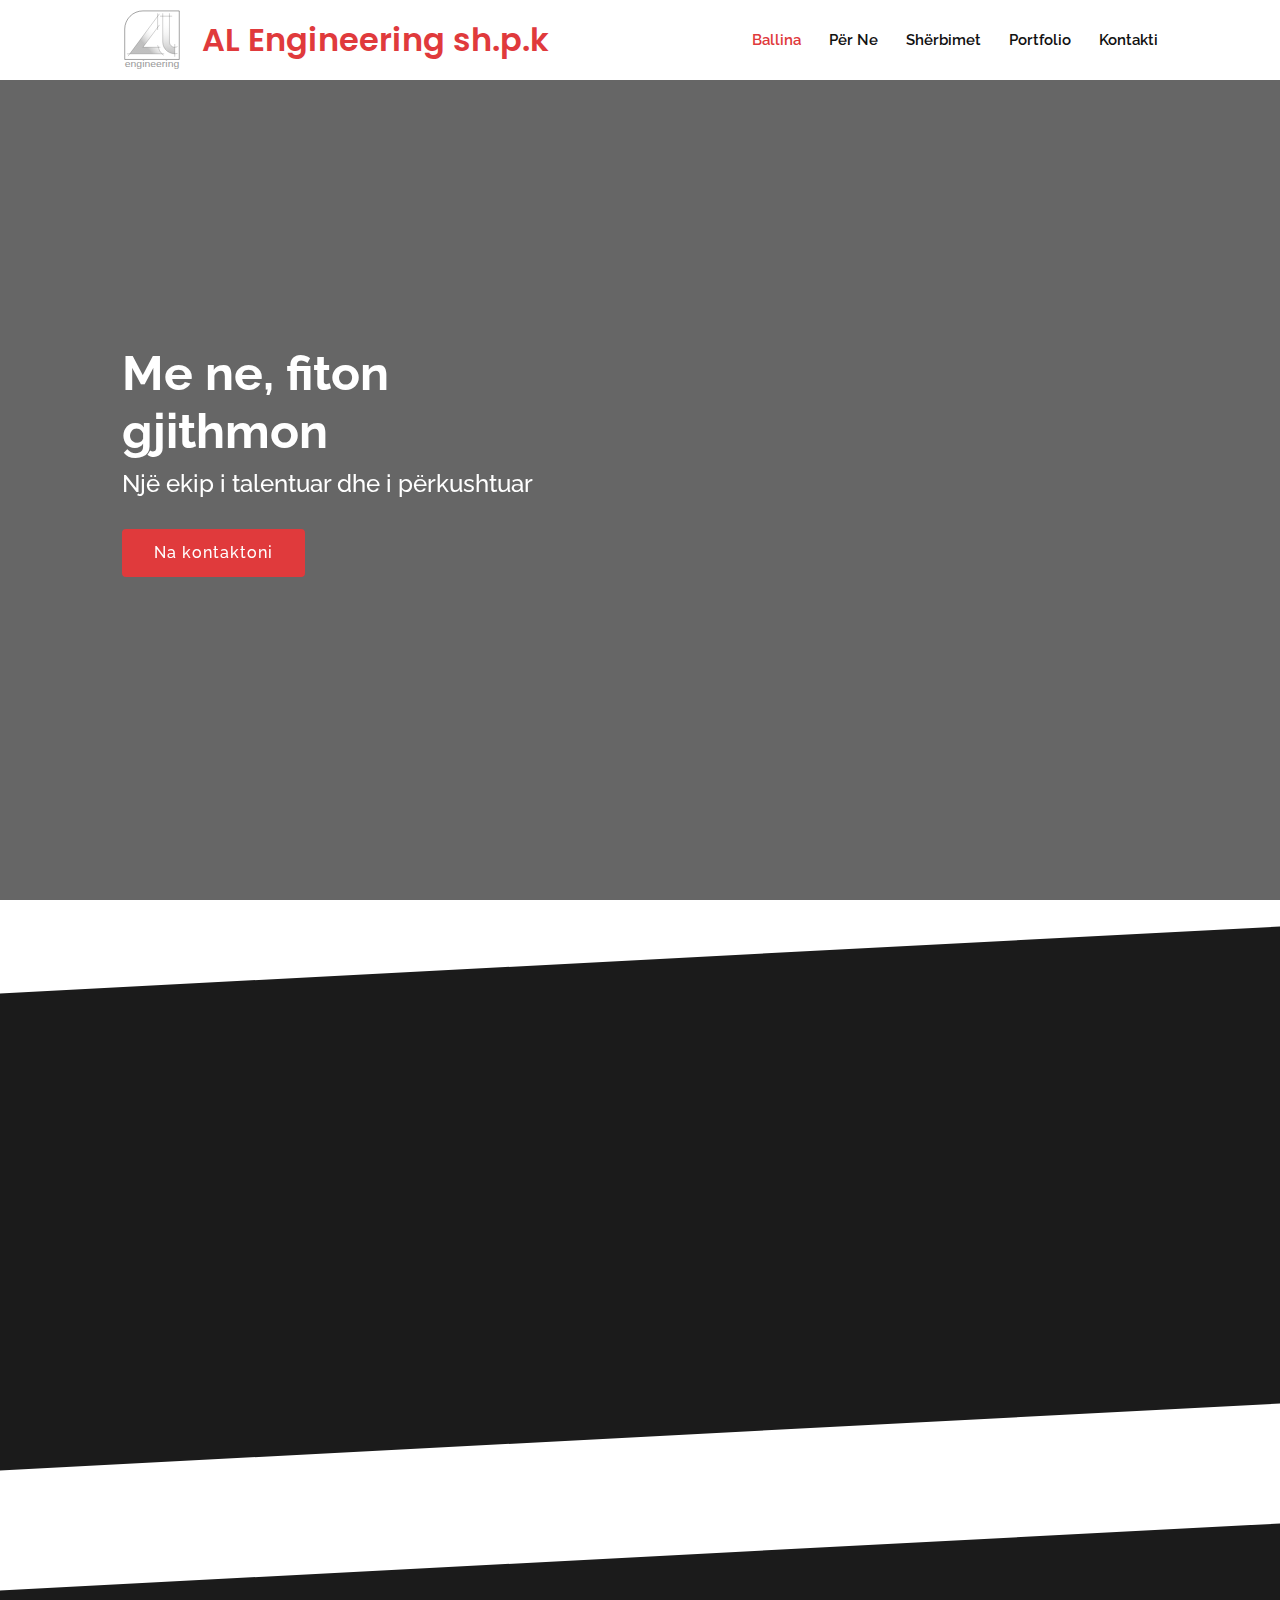
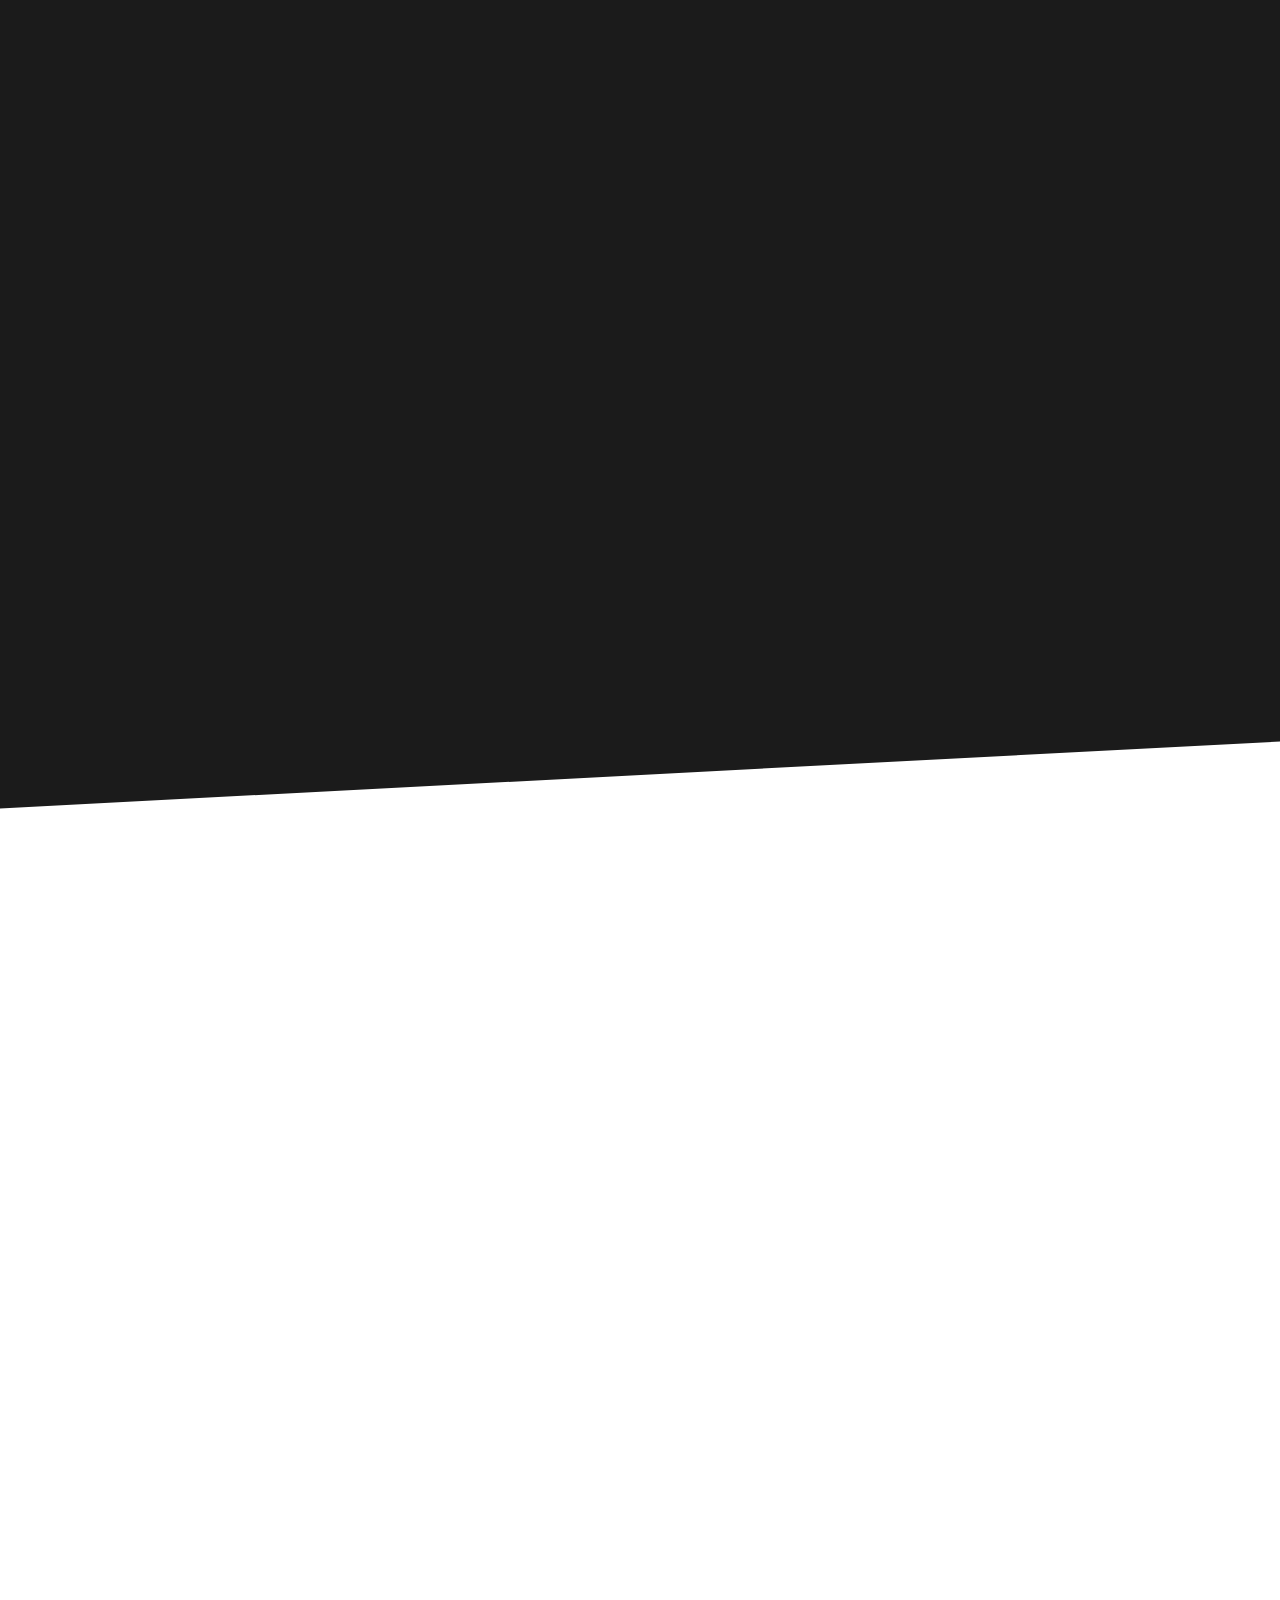
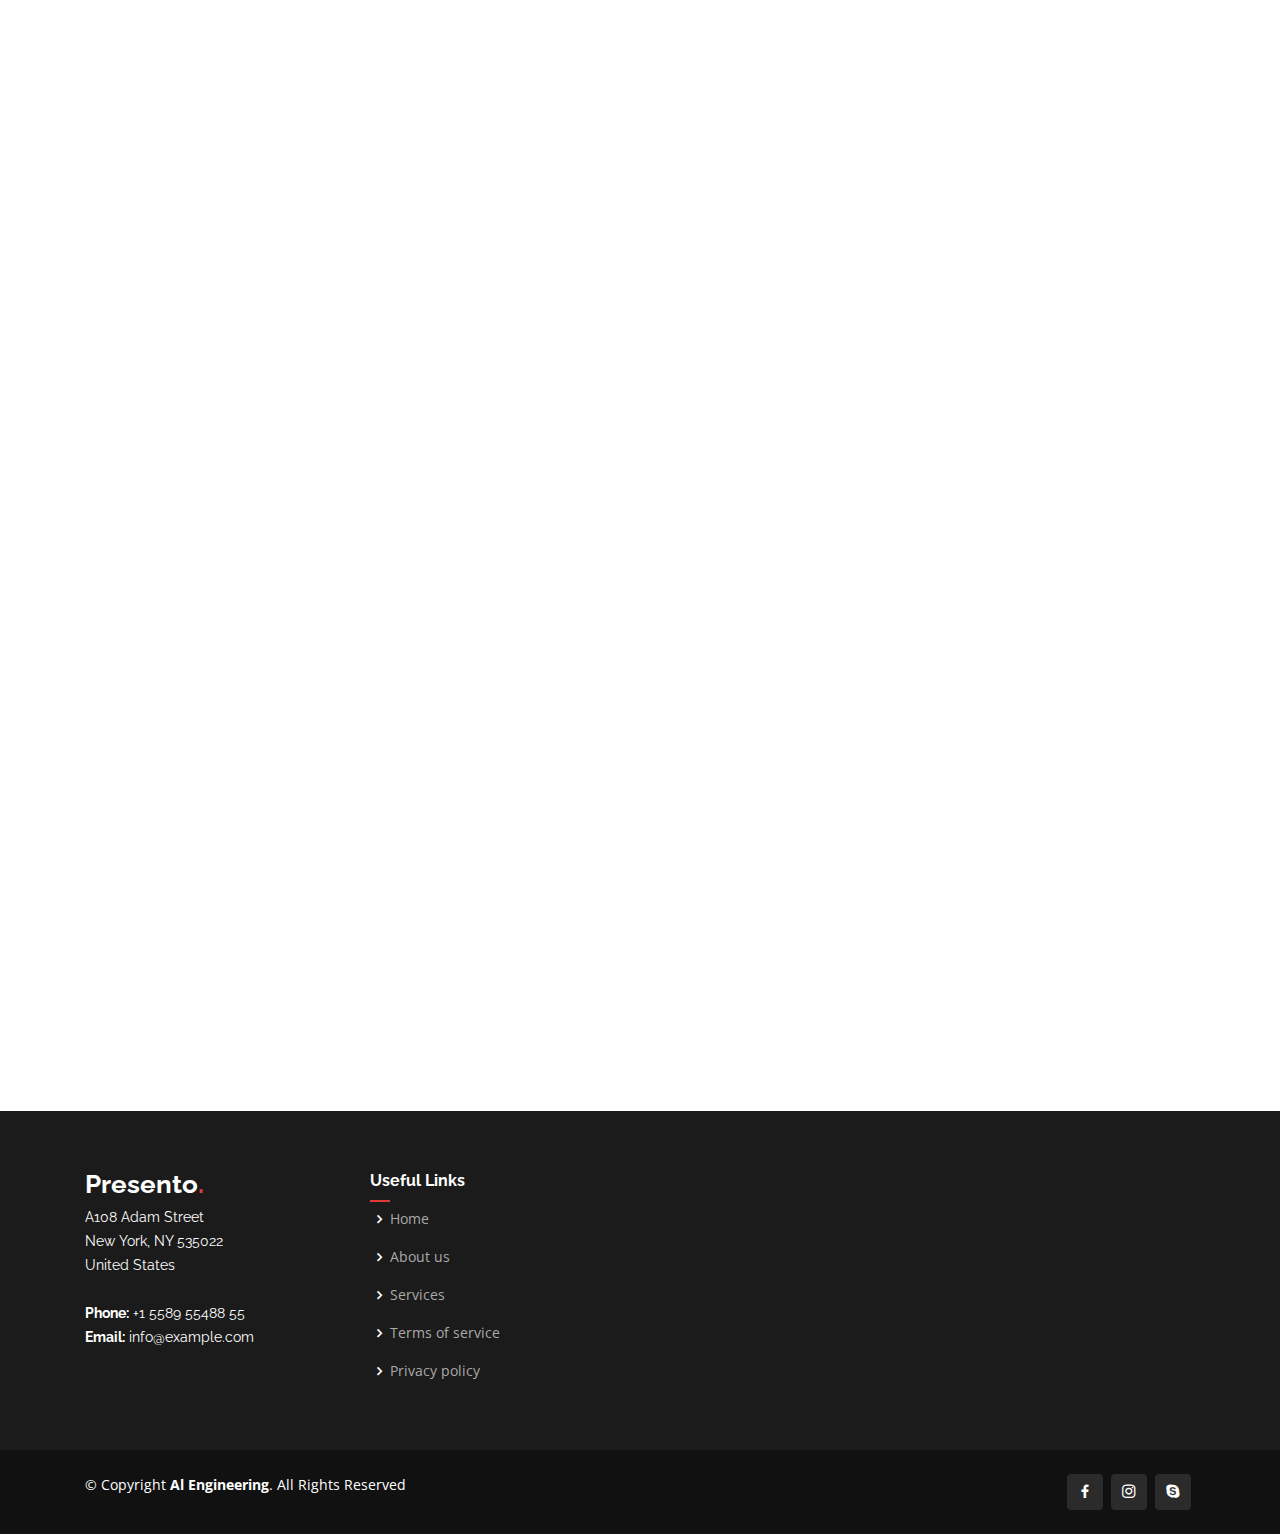
<file: index.html>
<!DOCTYPE html>
<html lang="en">

<head>
  <meta charset="utf-8">
  <meta content="width=device-width, initial-scale=1.0" name="viewport">

  <title>AL Engineering sh.p.k</title>
  <meta content="" name="description">
  <meta content="" name="keywords">

  <!-- Favicons -->
  <link href="assets/img/favicon.png" rel="icon">
  <link href="assets/img/apple-touch-icon.png" rel="apple-touch-icon">

  <!-- Google Fonts -->
  <link href="https://fonts.googleapis.com/css?family=Open+Sans:300,300i,400,400i,600,600i,700,700i|Raleway:300,300i,400,400i,500,500i,600,600i,700,700i|Poppins:300,300i,400,400i,500,500i,600,600i,700,700i" rel="stylesheet">

  <!-- Vendor CSS Files -->
  <link href="assets/vendor/bootstrap/css/bootstrap.min.css" rel="stylesheet">
  <link href="assets/vendor/icofont/icofont.min.css" rel="stylesheet">
  <link href="assets/vendor/boxicons/css/boxicons.min.css" rel="stylesheet">
  <link href="assets/vendor/owl.carousel/assets/owl.carousel.min.css" rel="stylesheet">
  <link href="assets/vendor/remixicon/remixicon.css" rel="stylesheet">
  <link href="assets/vendor/venobox/venobox.css" rel="stylesheet">
  <link href="assets/vendor/aos/aos.css" rel="stylesheet">

  <!-- Template Main CSS File -->
  <link href="assets/css/style.css" rel="stylesheet">

  <!-- =======================================================
  * Template Name: Presento - v1.1.0
  * Template URL: https://bootstrapmade.com/presento-bootstrap-corporate-template/
  * Author: BootstrapMade.com
  * License: https://bootstrapmade.com/license/
  ======================================================== -->
</head>

<body>

  <!-- ======= Header ======= -->
  <header id="header" class="fixed-top">
    <div class="container-fluid">
      <div class="row justify-content-center">
        <div class="col-xl-10 d-flex align-items-center">
          <!-- <h1 class="logo mr-auto"><a href="index.html">Presento<span>.</span></a></h1> -->
          <!-- Uncomment below if you prefer to use an image logo -->
          <a href="index.html" class="logo mr-auto logo-name"><img src="./assets/img/logo.svg" alt=""><div>AL Engineering sh.p.k</div></a>

          <nav class="nav-menu d-none d-lg-block">
            <ul>
              <li class="active"><a href="#header">Ballina</a></li>
              <li><a href="#about">Për Ne</a></li>
              <li><a href="#services">Shërbimet</a></li>
              <li><a href="#portfolio">Portfolio</a></li>
              <!-- <li><a href="#team">Team</a></li> -->
              <!-- <li><a href="blog.html">Blog</a></li> -->
              <li><a href="#contact">Kontakti</a></li>
            </ul>
          </nav><!-- .nav-menu -->

          <!-- <a href="#about" class="get-started-btn scrollto">Get Started</a> -->
        </div>
      </div>

    </div>
  </header><!-- End Header -->

  <!-- ======= Hero Section ======= -->
  <section id="hero" class="d-flex align-items-center">

    <div class="container-fluid" data-aos="zoom-out" data-aos-delay="100">
      <div class="row justify-content-center">
        <div class="col-xl-10">
          <div class="row">
            <div class="col-xl-5">
              <h1>Me ne, fiton gjithmon</h1>
              <h2>Një ekip i talentuar dhe i përkushtuar</h2>
              <a href="#contact" class="btn-get-started scrollto">Na kontaktoni</a>
            </div>
          </div>
        </div>
      </div>
    </div>

  </section><!-- End Hero -->

  <main id="main">

    <!-- ======= Clients Section ======= -->
    <!-- <section id="clients" class="clients">
      <div class="container-fluid" data-aos="zoom-in">
        <div class="row justify-content-center">
          <div class="col-xl-10">
            <div class="owl-carousel clients-carousel">
              <img src="assets/img/clients/client-1.png" alt="">
              <img src="assets/img/clients/client-2.png" alt="">
              <img src="assets/img/clients/client-3.png" alt="">
              <img src="assets/img/clients/client-4.png" alt="">
              <img src="assets/img/clients/client-5.png" alt="">
              <img src="assets/img/clients/client-6.png" alt="">
              <img src="assets/img/clients/client-7.png" alt="">
              <img src="assets/img/clients/client-8.png" alt="">
            </div>
          </div>
        </div>
      </div>
    </section> -->
    <!-- End Clients Section -->

    <!-- ======= About Section ======= -->
    <section id="about" class="about section-bg">
      <div class="container" data-aos="fade-up">

        <div class="row no-gutters">
          <div class="content col-xl-5 d-flex align-items-stretch">
            <div class="content">
              <h3>Për Ne</h3>
              <p>
                AL Engineering sh.p.k është kompani që ofron shërbime në fushën e inxhinierisë: projektim te infrastrukturës, projektim te lartë, ndërtim, mbikëqyrje, këshillime inxhinierike, etj
              </p>
              <a href="#" class="about-btn"><span>Na Kontaktoni</span> <i class="bx bx-chevron-right"></i></a>
            </div>
          </div>
          <div class="col-xl-7 d-flex align-items-stretch">
            <div class="icon-boxes d-flex flex-column justify-content-center">
              <div class="row">
                <div class="col-md-6 icon-box" data-aos="fade-up" data-aos-delay="100">
                  <i class="bx bx-receipt"></i>
                  <h4>Projektim te infrastrukturës</h4>
                  <p></p>
                </div>
                <div class="col-md-6 icon-box" data-aos="fade-up" data-aos-delay="200">
                  <i class="bx bx-table"></i>
                  <h4>Projektim te lartë</h4>
                  <p></p>
                </div>
                <div class="col-md-6 icon-box" data-aos="fade-up" data-aos-delay="300">
                  <i class="bx bx-building-house"></i>
                  <h4>Ndërtim</h4>
                  <p></p>
                </div>
                <div class="col-md-6 icon-box" data-aos="fade-up" data-aos-delay="400">
                  <i class="bx bx-task-x"></i>
                  <h4>Mbikëqyrje</h4>
                  <p></p>
                </div>
              </div>
            </div><!-- End .content-->
          </div>
        </div>

      </div>
    </section><!-- End About Section -->

    <!-- ======= Services Section ======= -->
    <section id="services" class="services section-bg ">
      <div class="container" data-aos="fade-up">

        <div class="section-title">
          <h2>Services</h2>
          <p>Magnam dolores commodi suscipit. Necessitatibus eius consequatur ex aliquid fuga eum quidem. Sit sint consectetur velit. Quisquam quos quisquam cupiditate. Et nemo qui impedit suscipit alias ea.</p>
        </div>

        <div class="row">
          <div class="col-md-6">
            <div class="icon-box" data-aos="fade-up" data-aos-delay="100">
              <i class="icofont-computer"></i>
              <h4><a href="#">Lorem Ipsum</a></h4>
              <p>Voluptatum deleniti atque corrupti quos dolores et quas molestias excepturi sint occaecati cupiditate non provident</p>
            </div>
          </div>
          <div class="col-md-6 mt-4 mt-md-0">
            <div class="icon-box" data-aos="fade-up" data-aos-delay="200">
              <i class="icofont-chart-bar-graph"></i>
              <h4><a href="#">Dolor Sitema</a></h4>
              <p>Minim veniam, quis nostrud exercitation ullamco laboris nisi ut aliquip ex ea commodo consequat tarad limino ata</p>
            </div>
          </div>
          <div class="col-md-6 mt-4 mt-md-0">
            <div class="icon-box" data-aos="fade-up" data-aos-delay="300">
              <i class="icofont-image"></i>
              <h4><a href="#">Sed ut perspiciatis</a></h4>
              <p>Duis aute irure dolor in reprehenderit in voluptate velit esse cillum dolore eu fugiat nulla pariatur</p>
            </div>
          </div>
          <div class="col-md-6 mt-4 mt-md-0">
            <div class="icon-box" data-aos="fade-up" data-aos-delay="400">
              <i class="icofont-settings"></i>
              <h4><a href="#">Nemo Enim</a></h4>
              <p>Excepteur sint occaecat cupidatat non proident, sunt in culpa qui officia deserunt mollit anim id est laborum</p>
            </div>
          </div>
          <div class="col-md-6 mt-4 mt-md-0">
            <div class="icon-box" data-aos="fade-up" data-aos-delay="500">
              <i class="icofont-earth"></i>
              <h4><a href="#">Magni Dolore</a></h4>
              <p>At vero eos et accusamus et iusto odio dignissimos ducimus qui blanditiis praesentium voluptatum deleniti atque</p>
            </div>
          </div>
          <div class="col-md-6 mt-4 mt-md-0">
            <div class="icon-box" data-aos="fade-up" data-aos-delay="600">
              <i class="icofont-tasks-alt"></i>
              <h4><a href="#">Eiusmod Tempor</a></h4>
              <p>Et harum quidem rerum facilis est et expedita distinctio. Nam libero tempore, cum soluta nobis est eligendi</p>
            </div>
          </div>
        </div>

      </div>
    </section><!-- End Services Section -->

    <!-- ======= Portfolio Section ======= -->
    <section id="portfolio" class="portfolio">
      <div class="container" data-aos="fade-up">

        <div class="section-title">
          <h2>Portfolio</h2>
          <p>Magnam dolores commodi suscipit. Necessitatibus eius consequatur ex aliquid fuga eum quidem. Sit sint consectetur velit. Quisquam quos quisquam cupiditate. Et nemo qui impedit suscipit alias ea.</p>
        </div>

        <div class="row" data-aos="fade-up" data-aos-delay="100">
          <div class="col-lg-12 d-flex justify-content-center">
            <ul id="portfolio-flters">
              <li data-filter="*" class="filter-active">All</li>
              <li data-filter=".filter-app">App</li>
              <li data-filter=".filter-card">Card</li>
              <li data-filter=".filter-web">Web</li>
            </ul>
          </div>
        </div>

        <div class="row portfolio-container" data-aos="fade-up" data-aos-delay="200">

          <div class="col-lg-4 col-md-6 portfolio-item filter-app">
            <div class="portfolio-wrap">
              <img src="assets/img/portfolio/portfolio-1.jpg" class="img-fluid" alt="">
              <div class="portfolio-info">
                <h4>App 1</h4>
                <p>App</p>
                <div class="portfolio-links">
                  <a href="assets/img/portfolio/portfolio-1.jpg" data-gall="portfolioGallery" class="venobox" title="App 1"><i class="bx bx-plus"></i></a>
                  <a href="portfolio-details.html" title="More Details"><i class="bx bx-link"></i></a>
                </div>
              </div>
            </div>
          </div>

          <div class="col-lg-4 col-md-6 portfolio-item filter-web">
            <div class="portfolio-wrap">
              <img src="assets/img/portfolio/portfolio-2.jpg" class="img-fluid" alt="">
              <div class="portfolio-info">
                <h4>Web 3</h4>
                <p>Web</p>
                <div class="portfolio-links">
                  <a href="assets/img/portfolio/portfolio-2.jpg" data-gall="portfolioGallery" class="venobox" title="Web 3"><i class="bx bx-plus"></i></a>
                  <a href="portfolio-details.html" title="More Details"><i class="bx bx-link"></i></a>
                </div>
              </div>
            </div>
          </div>

          <div class="col-lg-4 col-md-6 portfolio-item filter-app">
            <div class="portfolio-wrap">
              <img src="assets/img/portfolio/portfolio-3.jpg" class="img-fluid" alt="">
              <div class="portfolio-info">
                <h4>App 2</h4>
                <p>App</p>
                <div class="portfolio-links">
                  <a href="assets/img/portfolio/portfolio-3.jpg" data-gall="portfolioGallery" class="venobox" title="App 2"><i class="bx bx-plus"></i></a>
                  <a href="portfolio-details.html" title="More Details"><i class="bx bx-link"></i></a>
                </div>
              </div>
            </div>
          </div>

          <div class="col-lg-4 col-md-6 portfolio-item filter-card">
            <div class="portfolio-wrap">
              <img src="assets/img/portfolio/portfolio-4.jpg" class="img-fluid" alt="">
              <div class="portfolio-info">
                <h4>Card 2</h4>
                <p>Card</p>
                <div class="portfolio-links">
                  <a href="assets/img/portfolio/portfolio-4.jpg" data-gall="portfolioGallery" class="venobox" title="Card 2"><i class="bx bx-plus"></i></a>
                  <a href="portfolio-details.html" title="More Details"><i class="bx bx-link"></i></a>
                </div>
              </div>
            </div>
          </div>

          <div class="col-lg-4 col-md-6 portfolio-item filter-web">
            <div class="portfolio-wrap">
              <img src="assets/img/portfolio/portfolio-5.jpg" class="img-fluid" alt="">
              <div class="portfolio-info">
                <h4>Web 2</h4>
                <p>Web</p>
                <div class="portfolio-links">
                  <a href="assets/img/portfolio/portfolio-5.jpg" data-gall="portfolioGallery" class="venobox" title="Web 2"><i class="bx bx-plus"></i></a>
                  <a href="portfolio-details.html" title="More Details"><i class="bx bx-link"></i></a>
                </div>
              </div>
            </div>
          </div>

          <div class="col-lg-4 col-md-6 portfolio-item filter-app">
            <div class="portfolio-wrap">
              <img src="assets/img/portfolio/portfolio-6.jpg" class="img-fluid" alt="">
              <div class="portfolio-info">
                <h4>App 3</h4>
                <p>App</p>
                <div class="portfolio-links">
                  <a href="assets/img/portfolio/portfolio-6.jpg" data-gall="portfolioGallery" class="venobox" title="App 3"><i class="bx bx-plus"></i></a>
                  <a href="portfolio-details.html" title="More Details"><i class="bx bx-link"></i></a>
                </div>
              </div>
            </div>
          </div>

          <div class="col-lg-4 col-md-6 portfolio-item filter-card">
            <div class="portfolio-wrap">
              <img src="assets/img/portfolio/portfolio-7.jpg" class="img-fluid" alt="">
              <div class="portfolio-info">
                <h4>Card 1</h4>
                <p>Card</p>
                <div class="portfolio-links">
                  <a href="assets/img/portfolio/portfolio-7.jpg" data-gall="portfolioGallery" class="venobox" title="Card 1"><i class="bx bx-plus"></i></a>
                  <a href="portfolio-details.html" title="More Details"><i class="bx bx-link"></i></a>
                </div>
              </div>
            </div>
          </div>

          <div class="col-lg-4 col-md-6 portfolio-item filter-card">
            <div class="portfolio-wrap">
              <img src="assets/img/portfolio/portfolio-8.jpg" class="img-fluid" alt="">
              <div class="portfolio-info">
                <h4>Card 3</h4>
                <p>Card</p>
                <div class="portfolio-links">
                  <a href="assets/img/portfolio/portfolio-8.jpg" data-gall="portfolioGallery" class="venobox" title="Card 3"><i class="bx bx-plus"></i></a>
                  <a href="portfolio-details.html" title="More Details"><i class="bx bx-link"></i></a>
                </div>
              </div>
            </div>
          </div>

          <div class="col-lg-4 col-md-6 portfolio-item filter-web">
            <div class="portfolio-wrap">
              <img src="assets/img/portfolio/portfolio-9.jpg" class="img-fluid" alt="">
              <div class="portfolio-info">
                <h4>Web 3</h4>
                <p>Web</p>
                <div class="portfolio-links">
                  <a href="assets/img/portfolio/portfolio-9.jpg" data-gall="portfolioGallery" class="venobox" title="Web 3"><i class="bx bx-plus"></i></a>
                  <a href="portfolio-details.html" title="More Details"><i class="bx bx-link"></i></a>
                </div>
              </div>
            </div>
          </div>

        </div>

      </div>
    </section><!-- End Portfolio Section -->


    <!-- ======= Contact Section ======= -->
    <section id="contact" class="contact">
      <div class="container" data-aos="fade-up">

        <div class="section-title">
          <h2>Contact</h2>
          <p>Magnam dolores commodi suscipit. Necessitatibus eius consequatur ex aliquid fuga eum quidem. Sit sint consectetur velit. Quisquam quos quisquam cupiditate. Et nemo qui impedit suscipit alias ea.</p>
        </div>

        <div class="row" data-aos="fade-up" data-aos-delay="100">

          <div class="col-lg-6">

            <div class="row">
              <div class="col-md-12">
                <div class="info-box">
                  <i class="bx bx-map"></i>
                  <h3>Our Address</h3>
                  <p>A108 Adam Street, New York, NY 535022</p>
                </div>
              </div>
              <div class="col-md-6">
                <div class="info-box mt-4">
                  <i class="bx bx-envelope"></i>
                  <h3>Email Us</h3>
                  <p>info@example.com<br>contact@example.com</p>
                </div>
              </div>
              <div class="col-md-6">
                <div class="info-box mt-4">
                  <i class="bx bx-phone-call"></i>
                  <h3>Call Us</h3>
                  <p>+1 5589 55488 55<br>+1 6678 254445 41</p>
                </div>
              </div>
            </div>

          </div>

          <div class="col-lg-6">
            <form action="forms/contact.php" method="post" role="form" class="php-email-form">
              <div class="form-row">
                <div class="col form-group">
                  <input type="text" name="name" class="form-control" id="name" placeholder="Your Name" data-rule="minlen:4" data-msg="Please enter at least 4 chars" />
                  <div class="validate"></div>
                </div>
                <div class="col form-group">
                  <input type="email" class="form-control" name="email" id="email" placeholder="Your Email" data-rule="email" data-msg="Please enter a valid email" />
                  <div class="validate"></div>
                </div>
              </div>
              <div class="form-group">
                <input type="text" class="form-control" name="subject" id="subject" placeholder="Subject" data-rule="minlen:4" data-msg="Please enter at least 8 chars of subject" />
                <div class="validate"></div>
              </div>
              <div class="form-group">
                <textarea class="form-control" name="message" rows="5" data-rule="required" data-msg="Please write something for us" placeholder="Message"></textarea>
                <div class="validate"></div>
              </div>
              <div class="mb-3">
                <div class="loading">Loading</div>
                <div class="error-message"></div>
                <div class="sent-message">Your message has been sent. Thank you!</div>
              </div>
              <div class="text-center"><button type="submit">Send Message</button></div>
            </form>
          </div>

        </div>

      </div>
    </section><!-- End Contact Section -->

  </main><!-- End #main -->

  <!-- ======= Footer ======= -->
  <footer id="footer">

    <div class="footer-top">
      <div class="container">
        <div class="row">

          <div class="col-lg-3 col-md-6 footer-contact">
            <h3>Presento<span>.</span></h3>
            <p>
              A108 Adam Street <br>
              New York, NY 535022<br>
              United States <br><br>
              <strong>Phone:</strong> +1 5589 55488 55<br>
              <strong>Email:</strong> info@example.com<br>
            </p>
          </div>

          <div class="col-lg-2 col-md-6 footer-links">
            <h4>Useful Links</h4>
            <ul>
              <li><i class="bx bx-chevron-right"></i> <a href="#">Home</a></li>
              <li><i class="bx bx-chevron-right"></i> <a href="#">About us</a></li>
              <li><i class="bx bx-chevron-right"></i> <a href="#">Services</a></li>
              <li><i class="bx bx-chevron-right"></i> <a href="#">Terms of service</a></li>
              <li><i class="bx bx-chevron-right"></i> <a href="#">Privacy policy</a></li>
            </ul>
          </div>

          <!-- <div class="col-lg-3 col-md-6 footer-links">
            <h4>Our Services</h4>
            <ul>
              <li><i class="bx bx-chevron-right"></i> <a href="#">Web Design</a></li>
              <li><i class="bx bx-chevron-right"></i> <a href="#">Web Development</a></li>
              <li><i class="bx bx-chevron-right"></i> <a href="#">Product Management</a></li>
              <li><i class="bx bx-chevron-right"></i> <a href="#">Marketing</a></li>
              <li><i class="bx bx-chevron-right"></i> <a href="#">Graphic Design</a></li>
            </ul>
          </div> -->

          <!-- <div class="col-lg-4 col-md-6 footer-newsletter">
            <h4>Join Our Newsletter</h4>
            <p>Tamen quem nulla quae legam multos aute sint culpa legam noster magna</p>
            <form action="" method="post">
              <input type="email" name="email"><input type="submit" value="Subscribe">
            </form>
          </div> -->

        </div>
      </div>
    </div>

    <div class="container d-md-flex py-4">

      <div class="mr-md-auto text-center text-md-left">
        <div class="copyright">
          &copy; Copyright <strong><span>Al Engineering</span></strong>. All Rights Reserved
        </div>
        <div class="credits">
          <!-- All the links in the footer should remain intact. -->
          <!-- You can delete the links only if you purchased the pro version. -->
          <!-- Licensing information: https://bootstrapmade.com/license/ -->
          <!-- Purchase the pro version with working PHP/AJAX contact form: https://bootstrapmade.com/presento-bootstrap-corporate-template/ -->
          <!-- Designed by <a href="https://bootstrapmade.com/">BootstrapMade</a> -->
        </div>
      </div>
      <div class="social-links text-center text-md-right pt-3 pt-md-0">
        <a href="#" class="facebook"><i class="bx bxl-facebook"></i></a>
        <a href="#" class="instagram"><i class="bx bxl-instagram"></i></a>
        <a href="#" class="google-plus"><i class="bx bxl-skype"></i></a>
      </div>
    </div>
  </footer><!-- End Footer -->

  <a href="#" class="back-to-top"><i class="icofont-simple-up"></i></a>

  <!-- Vendor JS Files -->
  <script src="assets/vendor/jquery/jquery.min.js"></script>
  <script src="assets/vendor/bootstrap/js/bootstrap.bundle.min.js"></script>
  <script src="assets/vendor/jquery.easing/jquery.easing.min.js"></script>
  <script src="assets/vendor/php-email-form/validate.js"></script>
  <script src="assets/vendor/owl.carousel/owl.carousel.min.js"></script>
  <script src="assets/vendor/waypoints/jquery.waypoints.min.js"></script>
  <script src="assets/vendor/counterup/counterup.min.js"></script>
  <script src="assets/vendor/isotope-layout/isotope.pkgd.min.js"></script>
  <script src="assets/vendor/venobox/venobox.min.js"></script>
  <script src="assets/vendor/aos/aos.js"></script>

  <!-- Template Main JS File -->
  <script src="assets/js/main.js"></script>

</body>

</html>
</file>
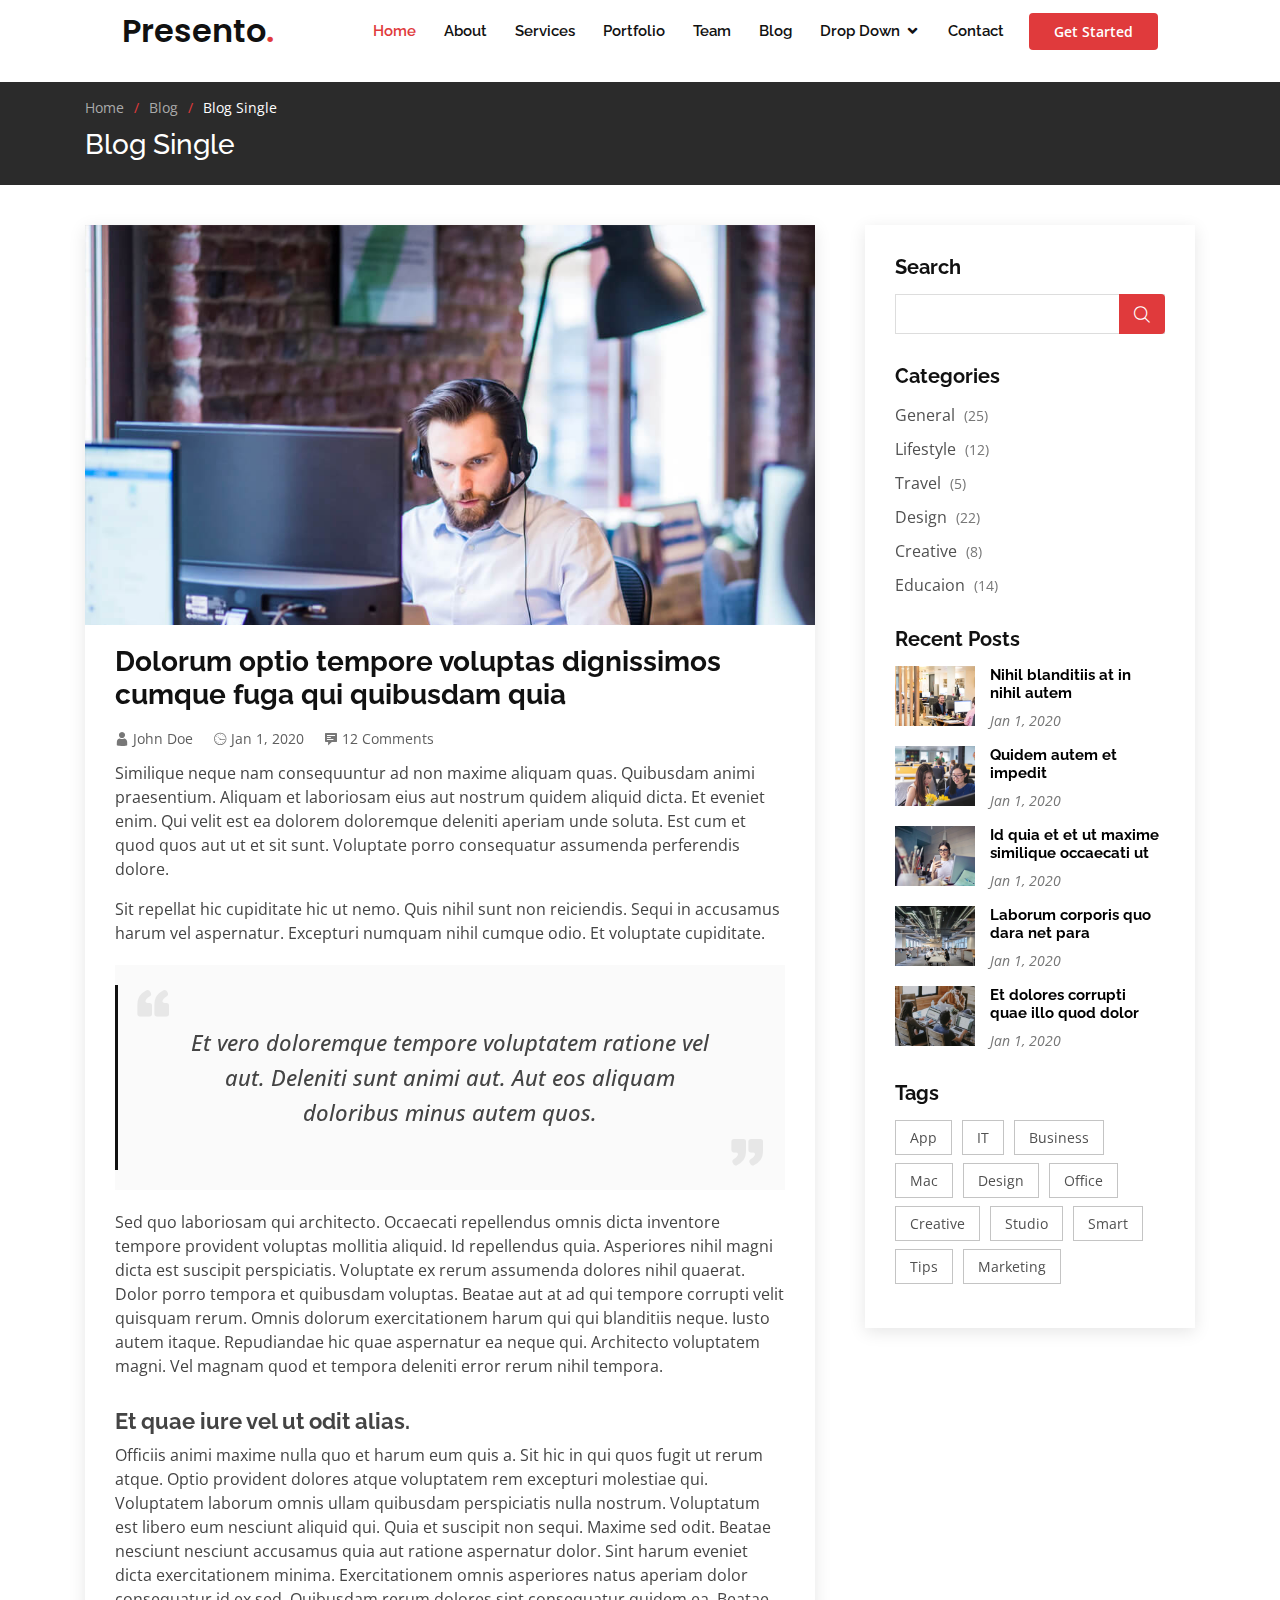
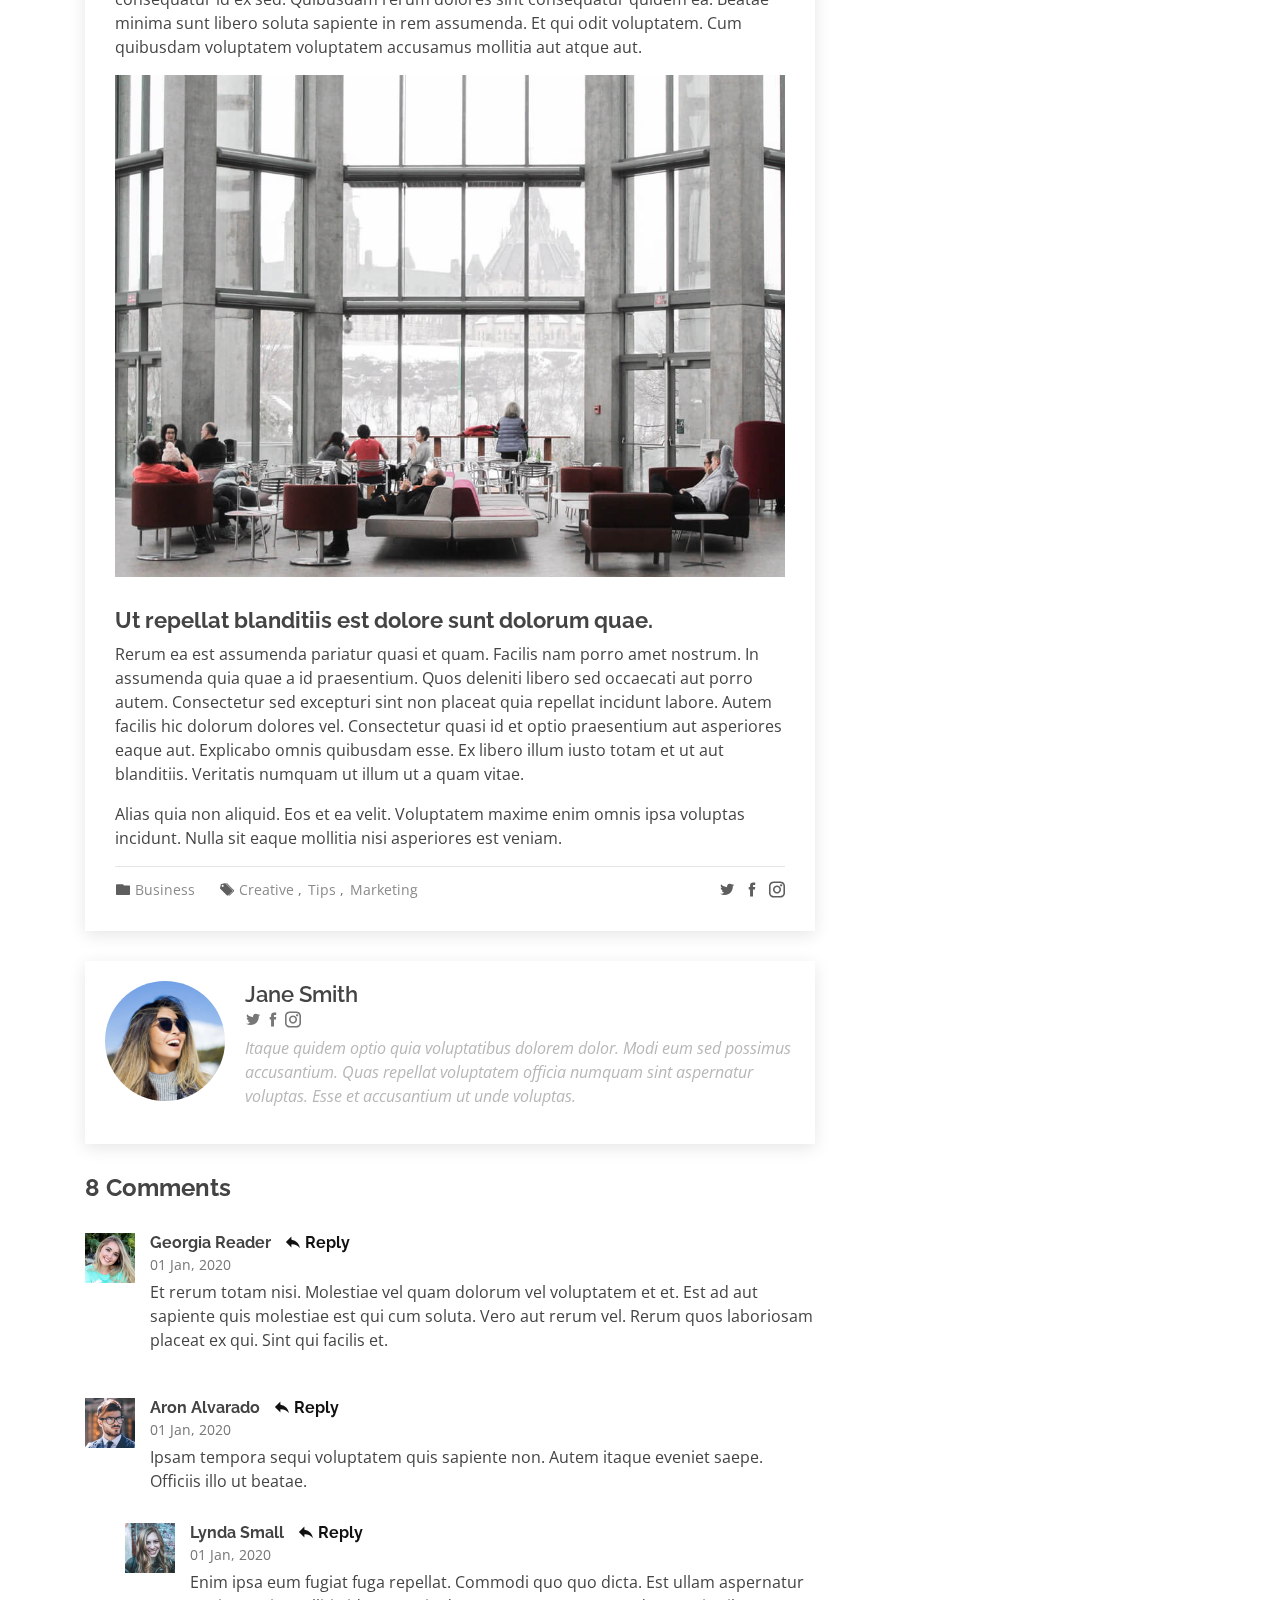
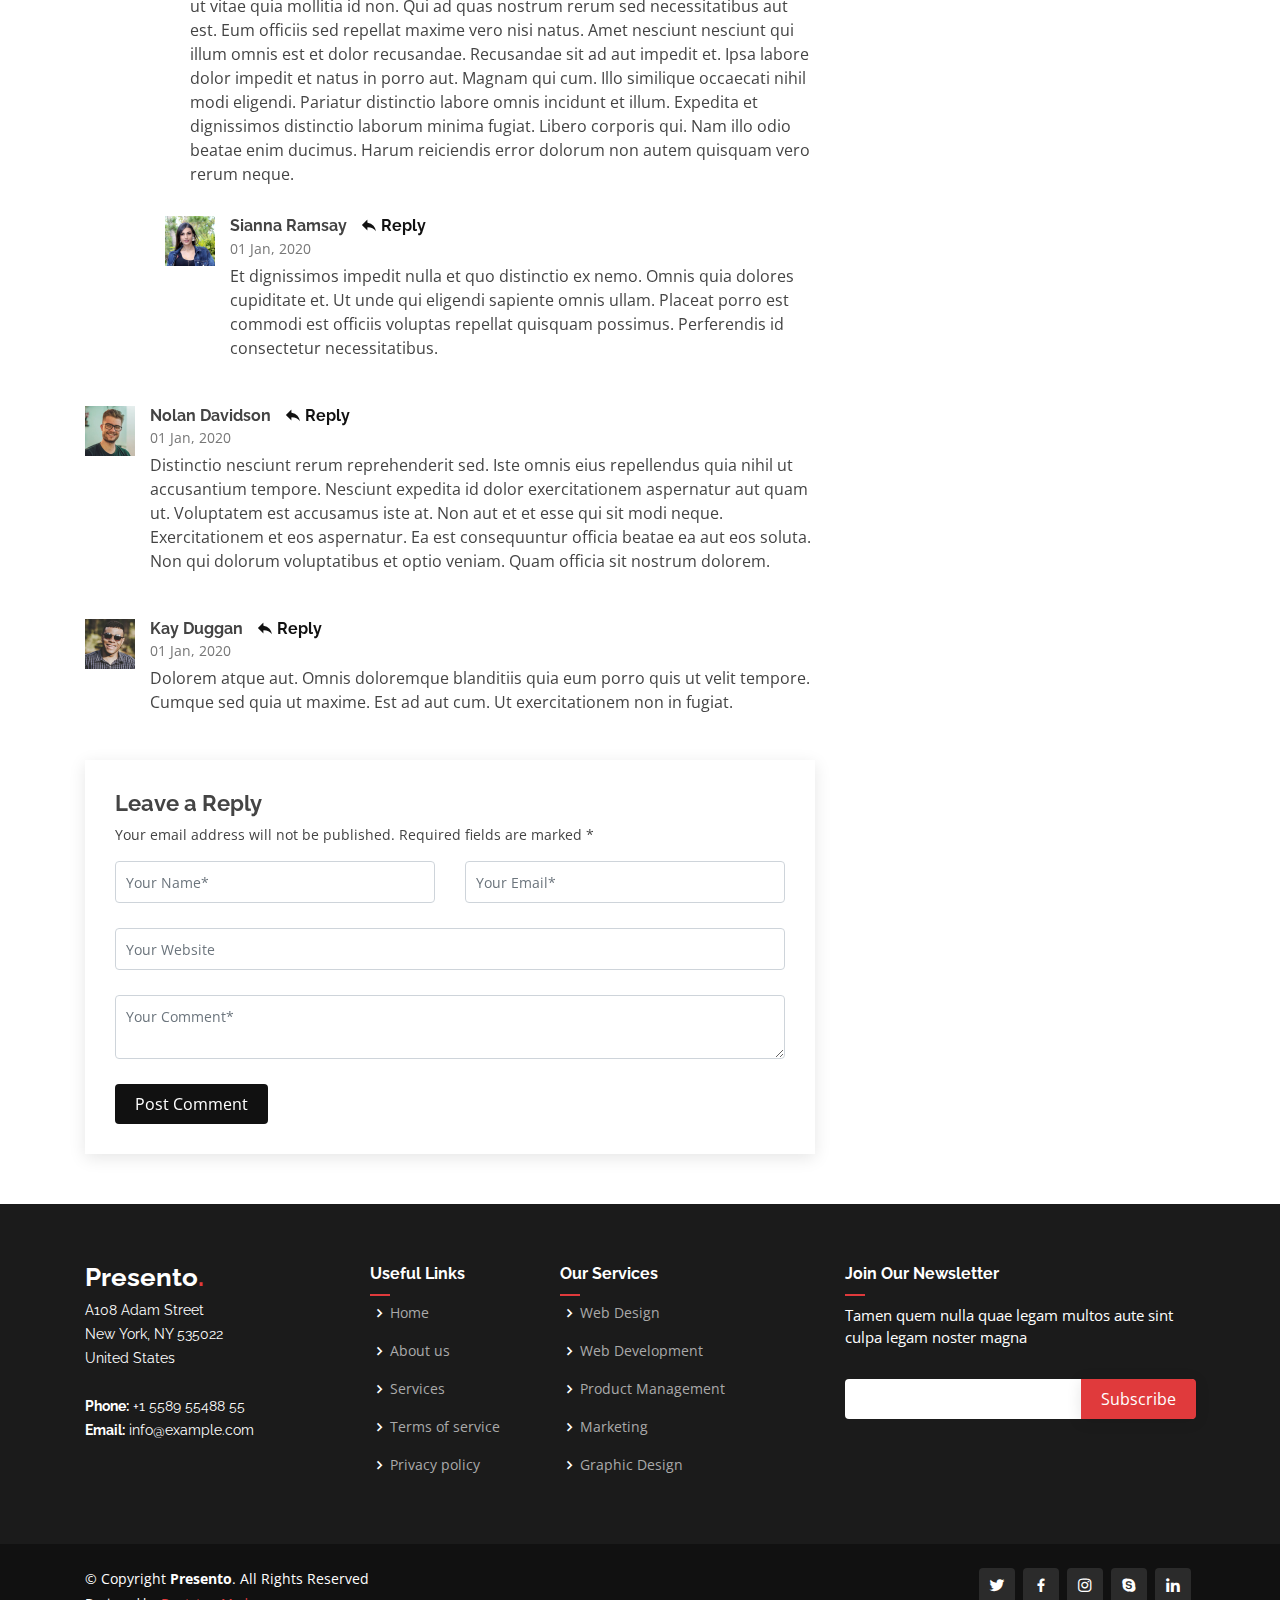
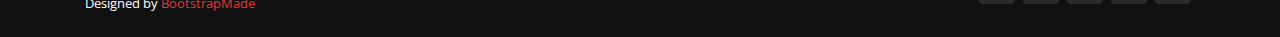
<file: blog-single.html>
<!DOCTYPE html>
<html lang="en">

<head>
  <meta charset="utf-8">
  <meta content="width=device-width, initial-scale=1.0" name="viewport">

  <title>Blog Single - Presento Bootstrap Template</title>
  <meta content="" name="description">
  <meta content="" name="keywords">

  <!-- Favicons -->
  <link href="assets/img/favicon.png" rel="icon">
  <link href="assets/img/apple-touch-icon.png" rel="apple-touch-icon">

  <!-- Google Fonts -->
  <link href="https://fonts.googleapis.com/css?family=Open+Sans:300,300i,400,400i,600,600i,700,700i|Raleway:300,300i,400,400i,500,500i,600,600i,700,700i|Poppins:300,300i,400,400i,500,500i,600,600i,700,700i" rel="stylesheet">

  <!-- Vendor CSS Files -->
  <link href="assets/vendor/bootstrap/css/bootstrap.min.css" rel="stylesheet">
  <link href="assets/vendor/icofont/icofont.min.css" rel="stylesheet">
  <link href="assets/vendor/boxicons/css/boxicons.min.css" rel="stylesheet">
  <link href="assets/vendor/owl.carousel/assets/owl.carousel.min.css" rel="stylesheet">
  <link href="assets/vendor/remixicon/remixicon.css" rel="stylesheet">
  <link href="assets/vendor/venobox/venobox.css" rel="stylesheet">
  <link href="assets/vendor/aos/aos.css" rel="stylesheet">

  <!-- Template Main CSS File -->
  <link href="assets/css/style.css" rel="stylesheet">

  <!-- =======================================================
  * Template Name: Presento - v1.1.0
  * Template URL: https://bootstrapmade.com/presento-bootstrap-corporate-template/
  * Author: BootstrapMade.com
  * License: https://bootstrapmade.com/license/
  ======================================================== -->
</head>

<body>

  <!-- ======= Header ======= -->
  <header id="header" class="fixed-top">
    <div class="container-fluid">
      <div class="row justify-content-center">
        <div class="col-xl-10 d-flex align-items-center">
          <h1 class="logo mr-auto"><a href="index.html">Presento<span>.</span></a></h1>
          <!-- Uncomment below if you prefer to use an image logo -->
          <!-- <a href="index.html" class="logo mr-auto"><img src="assets/img/logo.png" alt=""></a>-->

          <nav class="nav-menu d-none d-lg-block">
            <ul>
              <li class="active"><a href="#header">Home</a></li>
              <li><a href="#about">About</a></li>
              <li><a href="#services">Services</a></li>
              <li><a href="#portfolio">Portfolio</a></li>
              <li><a href="#team">Team</a></li>
              <li><a href="blog.html">Blog</a></li>
              <li class="drop-down"><a href="">Drop Down</a>
                <ul>
                  <li><a href="#">Drop Down 1</a></li>
                  <li class="drop-down"><a href="#">Deep Drop Down</a>
                    <ul>
                      <li><a href="#">Deep Drop Down 1</a></li>
                      <li><a href="#">Deep Drop Down 2</a></li>
                      <li><a href="#">Deep Drop Down 3</a></li>
                      <li><a href="#">Deep Drop Down 4</a></li>
                      <li><a href="#">Deep Drop Down 5</a></li>
                    </ul>
                  </li>
                  <li><a href="#">Drop Down 2</a></li>
                  <li><a href="#">Drop Down 3</a></li>
                  <li><a href="#">Drop Down 4</a></li>
                </ul>
              </li>
              <li><a href="#contact">Contact</a></li>
            </ul>
          </nav><!-- .nav-menu -->

          <a href="#about" class="get-started-btn scrollto">Get Started</a>
        </div>
      </div>

    </div>
  </header><!-- End Header -->

  <main id="main">

    <!-- ======= Breadcrumbs ======= -->
    <section class="breadcrumbs">
      <div class="container">

        <ol>
          <li><a href="index.html">Home</a></li>
          <li><a href="blog.html">Blog</a></li>
          <li>Blog Single</li>
        </ol>
        <h2>Blog Single</h2>

      </div>
    </section><!-- End Breadcrumbs -->

    <!-- ======= Blog Single Section ======= -->
    <section id="blog" class="blog">
      <div class="container" data-aos="fade-up">

        <div class="row">

          <div class="col-lg-8 entries">

            <article class="entry entry-single">

              <div class="entry-img">
                <img src="assets/img/blog/blog-1.jpg" alt="" class="img-fluid">
              </div>

              <h2 class="entry-title">
                <a href="blog-single.html">Dolorum optio tempore voluptas dignissimos cumque fuga qui quibusdam quia</a>
              </h2>

              <div class="entry-meta">
                <ul>
                  <li class="d-flex align-items-center"><i class="icofont-user"></i> <a href="blog-single.html">John Doe</a></li>
                  <li class="d-flex align-items-center"><i class="icofont-wall-clock"></i> <a href="blog-single.html"><time datetime="2020-01-01">Jan 1, 2020</time></a></li>
                  <li class="d-flex align-items-center"><i class="icofont-comment"></i> <a href="blog-single.html">12 Comments</a></li>
                </ul>
              </div>

              <div class="entry-content">
                <p>
                  Similique neque nam consequuntur ad non maxime aliquam quas. Quibusdam animi praesentium. Aliquam et laboriosam eius aut nostrum quidem aliquid dicta.
                  Et eveniet enim. Qui velit est ea dolorem doloremque deleniti aperiam unde soluta. Est cum et quod quos aut ut et sit sunt. Voluptate porro consequatur assumenda perferendis dolore.
                </p>

                <p>
                  Sit repellat hic cupiditate hic ut nemo. Quis nihil sunt non reiciendis. Sequi in accusamus harum vel aspernatur. Excepturi numquam nihil cumque odio. Et voluptate cupiditate.
                </p>

                <blockquote>
                  <i class="icofont-quote-left quote-left"></i>
                  <p>
                    Et vero doloremque tempore voluptatem ratione vel aut. Deleniti sunt animi aut. Aut eos aliquam doloribus minus autem quos.
                  </p>
                  <i class="las la-quote-right quote-right"></i>
                  <i class="icofont-quote-right quote-right"></i>
                </blockquote>

                <p>
                  Sed quo laboriosam qui architecto. Occaecati repellendus omnis dicta inventore tempore provident voluptas mollitia aliquid. Id repellendus quia. Asperiores nihil magni dicta est suscipit perspiciatis. Voluptate ex rerum assumenda dolores nihil quaerat.
                  Dolor porro tempora et quibusdam voluptas. Beatae aut at ad qui tempore corrupti velit quisquam rerum. Omnis dolorum exercitationem harum qui qui blanditiis neque.
                  Iusto autem itaque. Repudiandae hic quae aspernatur ea neque qui. Architecto voluptatem magni. Vel magnam quod et tempora deleniti error rerum nihil tempora.
                </p>

                <h3>Et quae iure vel ut odit alias.</h3>
                <p>
                  Officiis animi maxime nulla quo et harum eum quis a. Sit hic in qui quos fugit ut rerum atque. Optio provident dolores atque voluptatem rem excepturi molestiae qui. Voluptatem laborum omnis ullam quibusdam perspiciatis nulla nostrum. Voluptatum est libero eum nesciunt aliquid qui.
                  Quia et suscipit non sequi. Maxime sed odit. Beatae nesciunt nesciunt accusamus quia aut ratione aspernatur dolor. Sint harum eveniet dicta exercitationem minima. Exercitationem omnis asperiores natus aperiam dolor consequatur id ex sed. Quibusdam rerum dolores sint consequatur quidem ea.
                  Beatae minima sunt libero soluta sapiente in rem assumenda. Et qui odit voluptatem. Cum quibusdam voluptatem voluptatem accusamus mollitia aut atque aut.
                </p>
                <img src="assets/img/blog/blog-inside-post.jpg" class="img-fluid" alt="">

                <h3>Ut repellat blanditiis est dolore sunt dolorum quae.</h3>
                <p>
                  Rerum ea est assumenda pariatur quasi et quam. Facilis nam porro amet nostrum. In assumenda quia quae a id praesentium. Quos deleniti libero sed occaecati aut porro autem. Consectetur sed excepturi sint non placeat quia repellat incidunt labore. Autem facilis hic dolorum dolores vel.
                  Consectetur quasi id et optio praesentium aut asperiores eaque aut. Explicabo omnis quibusdam esse. Ex libero illum iusto totam et ut aut blanditiis. Veritatis numquam ut illum ut a quam vitae.
                </p>
                <p>
                  Alias quia non aliquid. Eos et ea velit. Voluptatem maxime enim omnis ipsa voluptas incidunt. Nulla sit eaque mollitia nisi asperiores est veniam.
                </p>

              </div>

              <div class="entry-footer clearfix">
                <div class="float-left">
                  <i class="icofont-folder"></i>
                  <ul class="cats">
                    <li><a href="#">Business</a></li>
                  </ul>

                  <i class="icofont-tags"></i>
                  <ul class="tags">
                    <li><a href="#">Creative</a></li>
                    <li><a href="#">Tips</a></li>
                    <li><a href="#">Marketing</a></li>
                  </ul>
                </div>

                <div class="float-right share">
                  <a href="" title="Share on Twitter"><i class="icofont-twitter"></i></a>
                  <a href="" title="Share on Facebook"><i class="icofont-facebook"></i></a>
                  <a href="" title="Share on Instagram"><i class="icofont-instagram"></i></a>
                </div>

              </div>

            </article><!-- End blog entry -->

            <div class="blog-author clearfix">
              <img src="assets/img/blog/blog-author.jpg" class="rounded-circle float-left" alt="">
              <h4>Jane Smith</h4>
              <div class="social-links">
                <a href="https://twitters.com/#"><i class="icofont-twitter"></i></a>
                <a href="https://facebook.com/#"><i class="icofont-facebook"></i></a>
                <a href="https://instagram.com/#"><i class="icofont-instagram"></i></a>
              </div>
              <p>
                Itaque quidem optio quia voluptatibus dolorem dolor. Modi eum sed possimus accusantium. Quas repellat voluptatem officia numquam sint aspernatur voluptas. Esse et accusantium ut unde voluptas.
              </p>
            </div><!-- End blog author bio -->

            <div class="blog-comments">

              <h4 class="comments-count">8 Comments</h4>

              <div id="comment-1" class="comment clearfix">
                <img src="assets/img/blog/comments-1.jpg" class="comment-img  float-left" alt="">
                <h5><a href="">Georgia Reader</a> <a href="#" class="reply"><i class="icofont-reply"></i> Reply</a></h5>
                <time datetime="2020-01-01">01 Jan, 2020</time>
                <p>
                  Et rerum totam nisi. Molestiae vel quam dolorum vel voluptatem et et. Est ad aut sapiente quis molestiae est qui cum soluta.
                  Vero aut rerum vel. Rerum quos laboriosam placeat ex qui. Sint qui facilis et.
                </p>
              </div><!-- End comment #1 -->

              <div id="comment-2" class="comment clearfix">
                <img src="assets/img/blog/comments-2.jpg" class="comment-img  float-left" alt="">
                <h5><a href="">Aron Alvarado</a> <a href="#" class="reply"><i class="icofont-reply"></i> Reply</a></h5>
                <time datetime="2020-01-01">01 Jan, 2020</time>
                <p>
                  Ipsam tempora sequi voluptatem quis sapiente non. Autem itaque eveniet saepe. Officiis illo ut beatae.
                </p>

                <div id="comment-reply-1" class="comment comment-reply clearfix">
                  <img src="assets/img/blog/comments-3.jpg" class="comment-img  float-left" alt="">
                  <h5><a href="">Lynda Small</a> <a href="#" class="reply"><i class="icofont-reply"></i> Reply</a></h5>
                  <time datetime="2020-01-01">01 Jan, 2020</time>
                  <p>
                    Enim ipsa eum fugiat fuga repellat. Commodi quo quo dicta. Est ullam aspernatur ut vitae quia mollitia id non. Qui ad quas nostrum rerum sed necessitatibus aut est. Eum officiis sed repellat maxime vero nisi natus. Amet nesciunt nesciunt qui illum omnis est et dolor recusandae.

                    Recusandae sit ad aut impedit et. Ipsa labore dolor impedit et natus in porro aut. Magnam qui cum. Illo similique occaecati nihil modi eligendi. Pariatur distinctio labore omnis incidunt et illum. Expedita et dignissimos distinctio laborum minima fugiat.

                    Libero corporis qui. Nam illo odio beatae enim ducimus. Harum reiciendis error dolorum non autem quisquam vero rerum neque.
                  </p>

                  <div id="comment-reply-2" class="comment comment-reply clearfix">
                    <img src="assets/img/blog/comments-4.jpg" class="comment-img  float-left" alt="">
                    <h5><a href="">Sianna Ramsay</a> <a href="#" class="reply"><i class="icofont-reply"></i> Reply</a></h5>
                    <time datetime="2020-01-01">01 Jan, 2020</time>
                    <p>
                      Et dignissimos impedit nulla et quo distinctio ex nemo. Omnis quia dolores cupiditate et. Ut unde qui eligendi sapiente omnis ullam. Placeat porro est commodi est officiis voluptas repellat quisquam possimus. Perferendis id consectetur necessitatibus.
                    </p>

                  </div><!-- End comment reply #2-->

                </div><!-- End comment reply #1-->

              </div><!-- End comment #2-->

              <div id="comment-3" class="comment clearfix">
                <img src="assets/img/blog/comments-5.jpg" class="comment-img  float-left" alt="">
                <h5><a href="">Nolan Davidson</a> <a href="#" class="reply"><i class="icofont-reply"></i> Reply</a></h5>
                <time datetime="2020-01-01">01 Jan, 2020</time>
                <p>
                  Distinctio nesciunt rerum reprehenderit sed. Iste omnis eius repellendus quia nihil ut accusantium tempore. Nesciunt expedita id dolor exercitationem aspernatur aut quam ut. Voluptatem est accusamus iste at.
                  Non aut et et esse qui sit modi neque. Exercitationem et eos aspernatur. Ea est consequuntur officia beatae ea aut eos soluta. Non qui dolorum voluptatibus et optio veniam. Quam officia sit nostrum dolorem.
                </p>

              </div><!-- End comment #3 -->

              <div id="comment-4" class="comment clearfix">
                <img src="assets/img/blog/comments-6.jpg" class="comment-img  float-left" alt="">
                <h5><a href="">Kay Duggan</a> <a href="#" class="reply"><i class="icofont-reply"></i> Reply</a></h5>
                <time datetime="2020-01-01">01 Jan, 2020</time>
                <p>
                  Dolorem atque aut. Omnis doloremque blanditiis quia eum porro quis ut velit tempore. Cumque sed quia ut maxime. Est ad aut cum. Ut exercitationem non in fugiat.
                </p>

              </div><!-- End comment #4 -->

              <div class="reply-form">
                <h4>Leave a Reply</h4>
                <p>Your email address will not be published. Required fields are marked * </p>
                <form action="">
                  <div class="row">
                    <div class="col-md-6 form-group">
                      <input name="name" type="text" class="form-control" placeholder="Your Name*">
                    </div>
                    <div class="col-md-6 form-group">
                      <input name="email" type="text" class="form-control" placeholder="Your Email*">
                    </div>
                  </div>
                  <div class="row">
                    <div class="col form-group">
                      <input name="website" type="text" class="form-control" placeholder="Your Website">
                    </div>
                  </div>
                  <div class="row">
                    <div class="col form-group">
                      <textarea name="comment" class="form-control" placeholder="Your Comment*"></textarea>
                    </div>
                  </div>
                  <button type="submit" class="btn btn-primary">Post Comment</button>

                </form>

              </div>

            </div><!-- End blog comments -->

          </div><!-- End blog entries list -->

          <div class="col-lg-4">

            <div class="sidebar">

              <h3 class="sidebar-title">Search</h3>
              <div class="sidebar-item search-form">
                <form action="">
                  <input type="text">
                  <button type="submit"><i class="icofont-search"></i></button>
                </form>
              </div><!-- End sidebar search formn-->

              <h3 class="sidebar-title">Categories</h3>
              <div class="sidebar-item categories">
                <ul>
                  <li><a href="#">General <span>(25)</span></a></li>
                  <li><a href="#">Lifestyle <span>(12)</span></a></li>
                  <li><a href="#">Travel <span>(5)</span></a></li>
                  <li><a href="#">Design <span>(22)</span></a></li>
                  <li><a href="#">Creative <span>(8)</span></a></li>
                  <li><a href="#">Educaion <span>(14)</span></a></li>
                </ul>
              </div><!-- End sidebar categories-->

              <h3 class="sidebar-title">Recent Posts</h3>
              <div class="sidebar-item recent-posts">
                <div class="post-item clearfix">
                  <img src="assets/img/blog/blog-recent-1.jpg" alt="">
                  <h4><a href="blog-single.html">Nihil blanditiis at in nihil autem</a></h4>
                  <time datetime="2020-01-01">Jan 1, 2020</time>
                </div>

                <div class="post-item clearfix">
                  <img src="assets/img/blog/blog-recent-2.jpg" alt="">
                  <h4><a href="blog-single.html">Quidem autem et impedit</a></h4>
                  <time datetime="2020-01-01">Jan 1, 2020</time>
                </div>

                <div class="post-item clearfix">
                  <img src="assets/img/blog/blog-recent-3.jpg" alt="">
                  <h4><a href="blog-single.html">Id quia et et ut maxime similique occaecati ut</a></h4>
                  <time datetime="2020-01-01">Jan 1, 2020</time>
                </div>

                <div class="post-item clearfix">
                  <img src="assets/img/blog/blog-recent-4.jpg" alt="">
                  <h4><a href="blog-single.html">Laborum corporis quo dara net para</a></h4>
                  <time datetime="2020-01-01">Jan 1, 2020</time>
                </div>

                <div class="post-item clearfix">
                  <img src="assets/img/blog/blog-recent-5.jpg" alt="">
                  <h4><a href="blog-single.html">Et dolores corrupti quae illo quod dolor</a></h4>
                  <time datetime="2020-01-01">Jan 1, 2020</time>
                </div>

              </div><!-- End sidebar recent posts-->

              <h3 class="sidebar-title">Tags</h3>
              <div class="sidebar-item tags">
                <ul>
                  <li><a href="#">App</a></li>
                  <li><a href="#">IT</a></li>
                  <li><a href="#">Business</a></li>
                  <li><a href="#">Mac</a></li>
                  <li><a href="#">Design</a></li>
                  <li><a href="#">Office</a></li>
                  <li><a href="#">Creative</a></li>
                  <li><a href="#">Studio</a></li>
                  <li><a href="#">Smart</a></li>
                  <li><a href="#">Tips</a></li>
                  <li><a href="#">Marketing</a></li>
                </ul>
              </div><!-- End sidebar tags-->

            </div><!-- End sidebar -->

          </div><!-- End blog sidebar -->

        </div>

      </div>
    </section><!-- End Blog Single Section -->

  </main><!-- End #main -->

  <!-- ======= Footer ======= -->
  <footer id="footer">

    <div class="footer-top">
      <div class="container">
        <div class="row">

          <div class="col-lg-3 col-md-6 footer-contact">
            <h3>Presento<span>.</span></h3>
            <p>
              A108 Adam Street <br>
              New York, NY 535022<br>
              United States <br><br>
              <strong>Phone:</strong> +1 5589 55488 55<br>
              <strong>Email:</strong> info@example.com<br>
            </p>
          </div>

          <div class="col-lg-2 col-md-6 footer-links">
            <h4>Useful Links</h4>
            <ul>
              <li><i class="bx bx-chevron-right"></i> <a href="#">Home</a></li>
              <li><i class="bx bx-chevron-right"></i> <a href="#">About us</a></li>
              <li><i class="bx bx-chevron-right"></i> <a href="#">Services</a></li>
              <li><i class="bx bx-chevron-right"></i> <a href="#">Terms of service</a></li>
              <li><i class="bx bx-chevron-right"></i> <a href="#">Privacy policy</a></li>
            </ul>
          </div>

          <div class="col-lg-3 col-md-6 footer-links">
            <h4>Our Services</h4>
            <ul>
              <li><i class="bx bx-chevron-right"></i> <a href="#">Web Design</a></li>
              <li><i class="bx bx-chevron-right"></i> <a href="#">Web Development</a></li>
              <li><i class="bx bx-chevron-right"></i> <a href="#">Product Management</a></li>
              <li><i class="bx bx-chevron-right"></i> <a href="#">Marketing</a></li>
              <li><i class="bx bx-chevron-right"></i> <a href="#">Graphic Design</a></li>
            </ul>
          </div>

          <div class="col-lg-4 col-md-6 footer-newsletter">
            <h4>Join Our Newsletter</h4>
            <p>Tamen quem nulla quae legam multos aute sint culpa legam noster magna</p>
            <form action="" method="post">
              <input type="email" name="email"><input type="submit" value="Subscribe">
            </form>
          </div>

        </div>
      </div>
    </div>

    <div class="container d-md-flex py-4">

      <div class="mr-md-auto text-center text-md-left">
        <div class="copyright">
          &copy; Copyright <strong><span>Presento</span></strong>. All Rights Reserved
        </div>
        <div class="credits">
          <!-- All the links in the footer should remain intact. -->
          <!-- You can delete the links only if you purchased the pro version. -->
          <!-- Licensing information: https://bootstrapmade.com/license/ -->
          <!-- Purchase the pro version with working PHP/AJAX contact form: https://bootstrapmade.com/presento-bootstrap-corporate-template/ -->
          Designed by <a href="https://bootstrapmade.com/">BootstrapMade</a>
        </div>
      </div>
      <div class="social-links text-center text-md-right pt-3 pt-md-0">
        <a href="#" class="twitter"><i class="bx bxl-twitter"></i></a>
        <a href="#" class="facebook"><i class="bx bxl-facebook"></i></a>
        <a href="#" class="instagram"><i class="bx bxl-instagram"></i></a>
        <a href="#" class="google-plus"><i class="bx bxl-skype"></i></a>
        <a href="#" class="linkedin"><i class="bx bxl-linkedin"></i></a>
      </div>
    </div>
  </footer><!-- End Footer -->

  <a href="#" class="back-to-top"><i class="icofont-simple-up"></i></a>

  <!-- Vendor JS Files -->
  <script src="assets/vendor/jquery/jquery.min.js"></script>
  <script src="assets/vendor/bootstrap/js/bootstrap.bundle.min.js"></script>
  <script src="assets/vendor/jquery.easing/jquery.easing.min.js"></script>
  <script src="assets/vendor/php-email-form/validate.js"></script>
  <script src="assets/vendor/owl.carousel/owl.carousel.min.js"></script>
  <script src="assets/vendor/waypoints/jquery.waypoints.min.js"></script>
  <script src="assets/vendor/counterup/counterup.min.js"></script>
  <script src="assets/vendor/isotope-layout/isotope.pkgd.min.js"></script>
  <script src="assets/vendor/venobox/venobox.min.js"></script>
  <script src="assets/vendor/aos/aos.js"></script>

  <!-- Template Main JS File -->
  <script src="assets/js/main.js"></script>

</body>

</html>
</file>
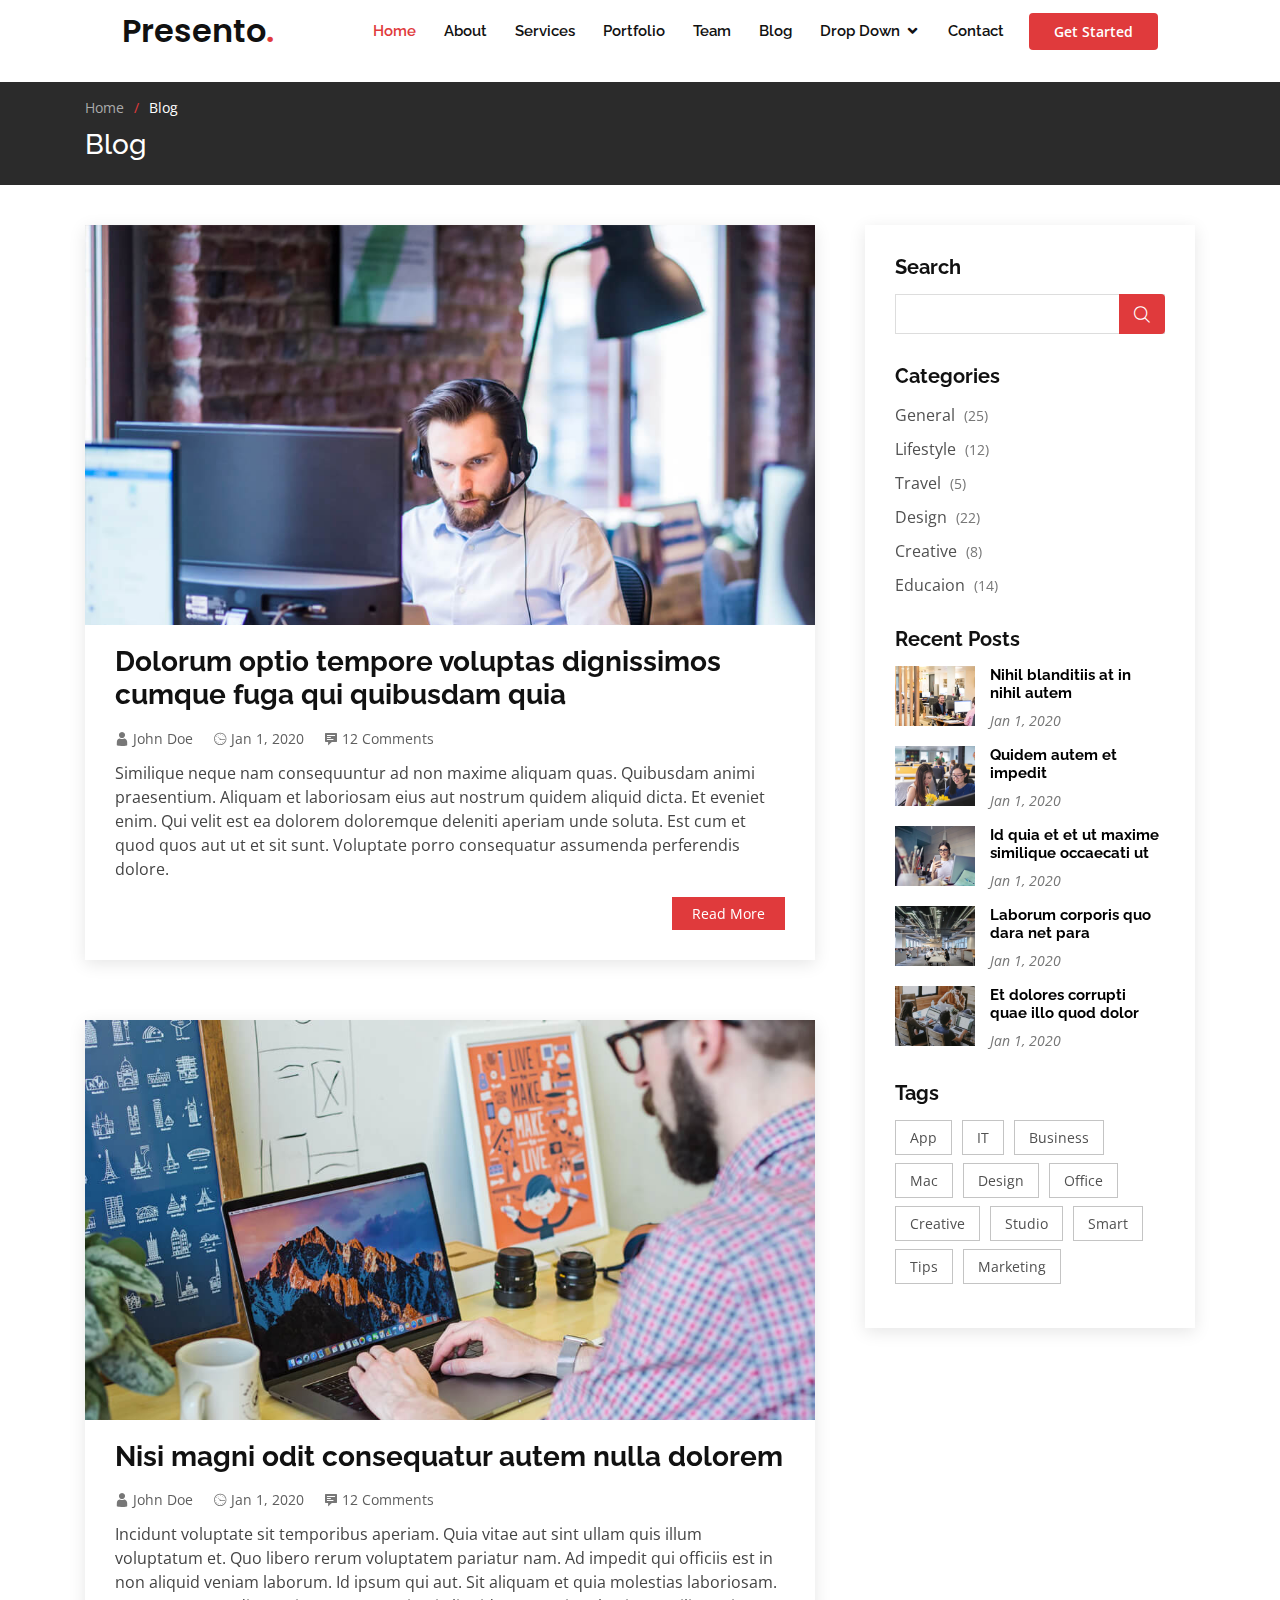
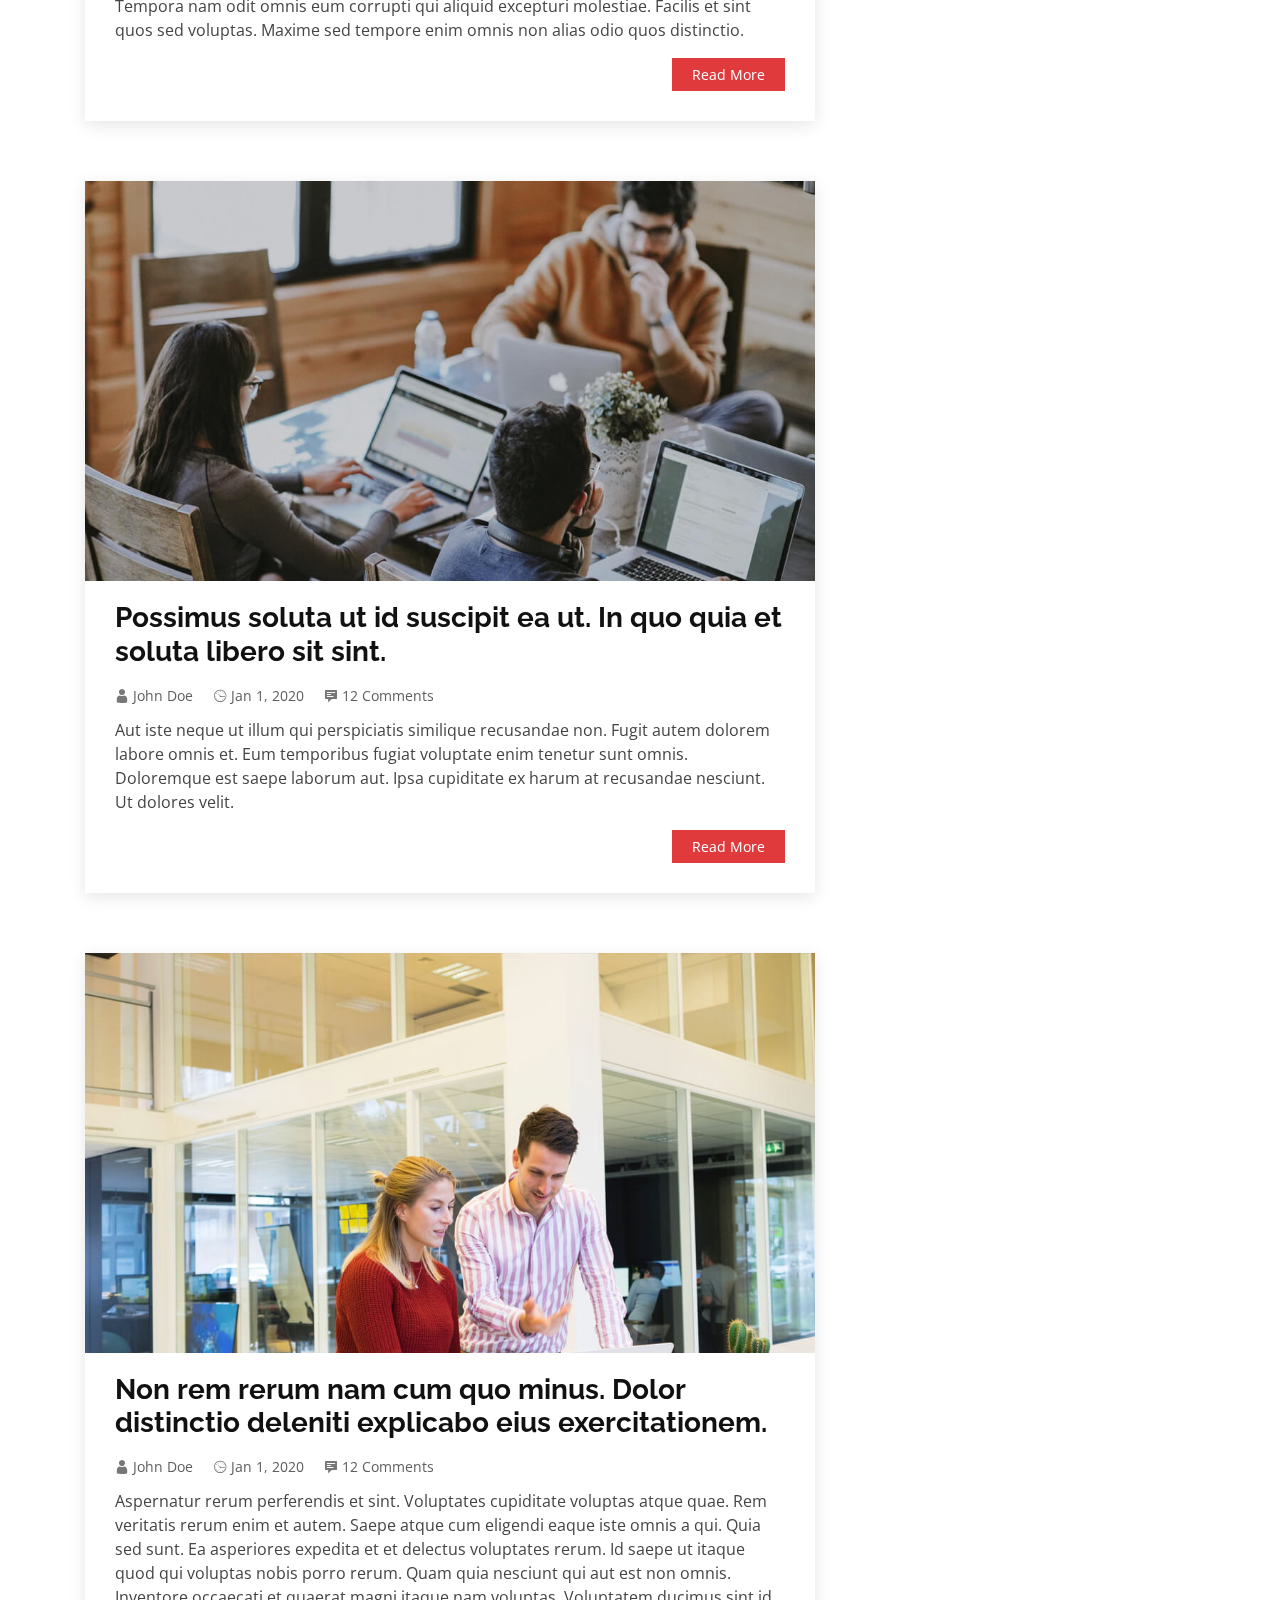
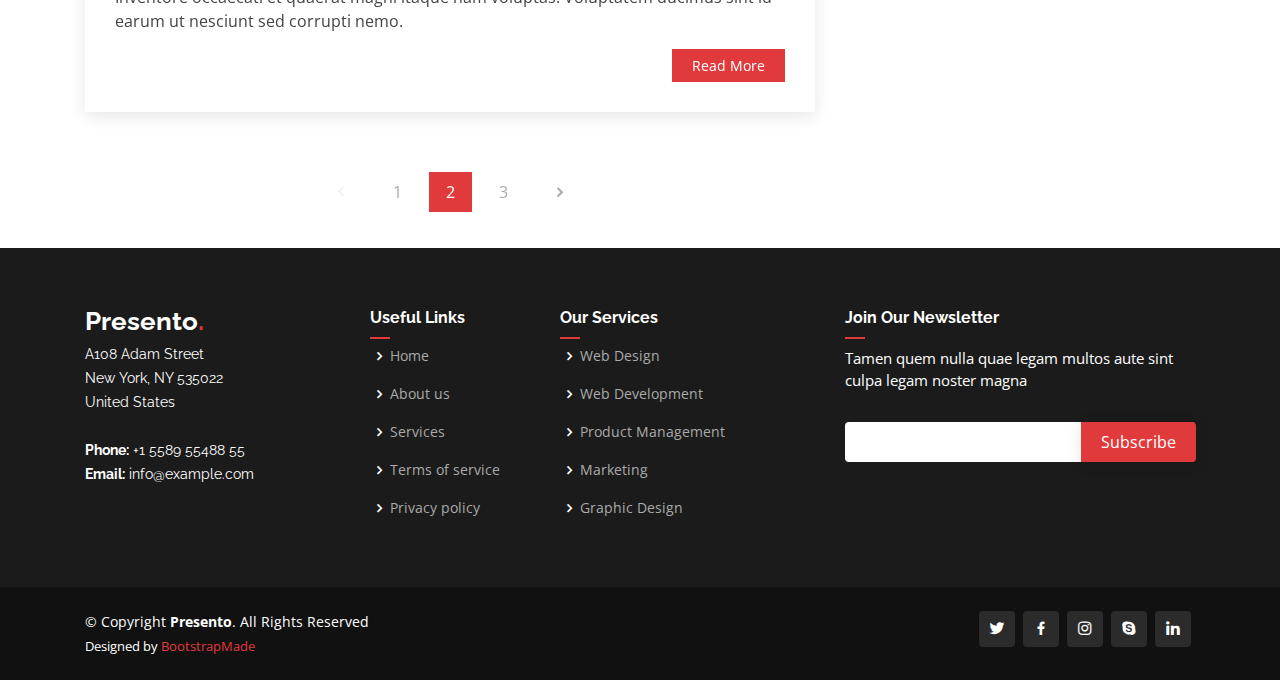
<file: blog.html>
<!DOCTYPE html>
<html lang="en">

<head>
  <meta charset="utf-8">
  <meta content="width=device-width, initial-scale=1.0" name="viewport">

  <title>Blog - Presento Bootstrap Template</title>
  <meta content="" name="description">
  <meta content="" name="keywords">

  <!-- Favicons -->
  <link href="assets/img/favicon.png" rel="icon">
  <link href="assets/img/apple-touch-icon.png" rel="apple-touch-icon">

  <!-- Google Fonts -->
  <link href="https://fonts.googleapis.com/css?family=Open+Sans:300,300i,400,400i,600,600i,700,700i|Raleway:300,300i,400,400i,500,500i,600,600i,700,700i|Poppins:300,300i,400,400i,500,500i,600,600i,700,700i" rel="stylesheet">

  <!-- Vendor CSS Files -->
  <link href="assets/vendor/bootstrap/css/bootstrap.min.css" rel="stylesheet">
  <link href="assets/vendor/icofont/icofont.min.css" rel="stylesheet">
  <link href="assets/vendor/boxicons/css/boxicons.min.css" rel="stylesheet">
  <link href="assets/vendor/owl.carousel/assets/owl.carousel.min.css" rel="stylesheet">
  <link href="assets/vendor/remixicon/remixicon.css" rel="stylesheet">
  <link href="assets/vendor/venobox/venobox.css" rel="stylesheet">
  <link href="assets/vendor/aos/aos.css" rel="stylesheet">

  <!-- Template Main CSS File -->
  <link href="assets/css/style.css" rel="stylesheet">

  <!-- =======================================================
  * Template Name: Presento - v1.1.0
  * Template URL: https://bootstrapmade.com/presento-bootstrap-corporate-template/
  * Author: BootstrapMade.com
  * License: https://bootstrapmade.com/license/
  ======================================================== -->
</head>

<body>

  <!-- ======= Header ======= -->
  <header id="header" class="fixed-top">
    <div class="container-fluid">
      <div class="row justify-content-center">
        <div class="col-xl-10 d-flex align-items-center">
          <h1 class="logo mr-auto"><a href="index.html">Presento<span>.</span></a></h1>
          <!-- Uncomment below if you prefer to use an image logo -->
          <!-- <a href="index.html" class="logo mr-auto"><img src="assets/img/logo.png" alt=""></a>-->

          <nav class="nav-menu d-none d-lg-block">
            <ul>
              <li class="active"><a href="#header">Home</a></li>
              <li><a href="#about">About</a></li>
              <li><a href="#services">Services</a></li>
              <li><a href="#portfolio">Portfolio</a></li>
              <li><a href="#team">Team</a></li>
              <li><a href="blog.html">Blog</a></li>
              <li class="drop-down"><a href="">Drop Down</a>
                <ul>
                  <li><a href="#">Drop Down 1</a></li>
                  <li class="drop-down"><a href="#">Deep Drop Down</a>
                    <ul>
                      <li><a href="#">Deep Drop Down 1</a></li>
                      <li><a href="#">Deep Drop Down 2</a></li>
                      <li><a href="#">Deep Drop Down 3</a></li>
                      <li><a href="#">Deep Drop Down 4</a></li>
                      <li><a href="#">Deep Drop Down 5</a></li>
                    </ul>
                  </li>
                  <li><a href="#">Drop Down 2</a></li>
                  <li><a href="#">Drop Down 3</a></li>
                  <li><a href="#">Drop Down 4</a></li>
                </ul>
              </li>
              <li><a href="#contact">Contact</a></li>
            </ul>
          </nav><!-- .nav-menu -->

          <a href="#about" class="get-started-btn scrollto">Get Started</a>
        </div>
      </div>

    </div>
  </header><!-- End Header -->

  <main id="main">

    <!-- ======= Breadcrumbs ======= -->
    <section class="breadcrumbs">
      <div class="container">

        <ol>
          <li><a href="index.html">Home</a></li>
          <li>Blog</li>
        </ol>
        <h2>Blog</h2>

      </div>
    </section><!-- End Breadcrumbs -->

    <!-- ======= Blog Section ======= -->
    <section id="blog" class="blog">
      <div class="container" data-aos="fade-up">

        <div class="row">

          <div class="col-lg-8 entries">

            <article class="entry">

              <div class="entry-img">
                <img src="assets/img/blog/blog-1.jpg" alt="" class="img-fluid">
              </div>

              <h2 class="entry-title">
                <a href="blog-single.html">Dolorum optio tempore voluptas dignissimos cumque fuga qui quibusdam quia</a>
              </h2>

              <div class="entry-meta">
                <ul>
                  <li class="d-flex align-items-center"><i class="icofont-user"></i> <a href="blog-single.html">John Doe</a></li>
                  <li class="d-flex align-items-center"><i class="icofont-wall-clock"></i> <a href="blog-single.html"><time datetime="2020-01-01">Jan 1, 2020</time></a></li>
                  <li class="d-flex align-items-center"><i class="icofont-comment"></i> <a href="blog-single.html">12 Comments</a></li>
                </ul>
              </div>

              <div class="entry-content">
                <p>
                  Similique neque nam consequuntur ad non maxime aliquam quas. Quibusdam animi praesentium. Aliquam et laboriosam eius aut nostrum quidem aliquid dicta.
                  Et eveniet enim. Qui velit est ea dolorem doloremque deleniti aperiam unde soluta. Est cum et quod quos aut ut et sit sunt. Voluptate porro consequatur assumenda perferendis dolore.
                </p>
                <div class="read-more">
                  <a href="blog-single.html">Read More</a>
                </div>
              </div>

            </article><!-- End blog entry -->

            <article class="entry">

              <div class="entry-img">
                <img src="assets/img/blog/blog-2.jpg" alt="" class="img-fluid">
              </div>

              <h2 class="entry-title">
                <a href="blog-single.html">Nisi magni odit consequatur autem nulla dolorem</a>
              </h2>

              <div class="entry-meta">
                <ul>
                  <li class="d-flex align-items-center"><i class="icofont-user"></i> <a href="blog-single.html">John Doe</a></li>
                  <li class="d-flex align-items-center"><i class="icofont-wall-clock"></i> <a href="blog-single.html"><time datetime="2020-01-01">Jan 1, 2020</time></a></li>
                  <li class="d-flex align-items-center"><i class="icofont-comment"></i> <a href="blog-single.html">12 Comments</a></li>
                </ul>
              </div>

              <div class="entry-content">
                <p>
                  Incidunt voluptate sit temporibus aperiam. Quia vitae aut sint ullam quis illum voluptatum et. Quo libero rerum voluptatem pariatur nam.
                  Ad impedit qui officiis est in non aliquid veniam laborum. Id ipsum qui aut. Sit aliquam et quia molestias laboriosam. Tempora nam odit omnis eum corrupti qui aliquid excepturi molestiae. Facilis et sint quos sed voluptas. Maxime sed tempore enim omnis non alias odio quos distinctio.
                </p>
                <div class="read-more">
                  <a href="blog-single.html">Read More</a>
                </div>
              </div>

            </article><!-- End blog entry -->

            <article class="entry">

              <div class="entry-img">
                <img src="assets/img/blog/blog-3.jpg" alt="" class="img-fluid">
              </div>

              <h2 class="entry-title">
                <a href="blog-single.html">Possimus soluta ut id suscipit ea ut. In quo quia et soluta libero sit sint.</a>
              </h2>

              <div class="entry-meta">
                <ul>
                  <li class="d-flex align-items-center"><i class="icofont-user"></i> <a href="blog-single.html">John Doe</a></li>
                  <li class="d-flex align-items-center"><i class="icofont-wall-clock"></i> <a href="blog-single.html"><time datetime="2020-01-01">Jan 1, 2020</time></a></li>
                  <li class="d-flex align-items-center"><i class="icofont-comment"></i> <a href="blog-single.html">12 Comments</a></li>
                </ul>
              </div>

              <div class="entry-content">
                <p>
                  Aut iste neque ut illum qui perspiciatis similique recusandae non. Fugit autem dolorem labore omnis et. Eum temporibus fugiat voluptate enim tenetur sunt omnis.
                  Doloremque est saepe laborum aut. Ipsa cupiditate ex harum at recusandae nesciunt. Ut dolores velit.
                </p>
                <div class="read-more">
                  <a href="blog-single.html">Read More</a>
                </div>
              </div>

            </article><!-- End blog entry -->

            <article class="entry">

              <div class="entry-img">
                <img src="assets/img/blog/blog-4.jpg" alt="" class="img-fluid">
              </div>

              <h2 class="entry-title">
                <a href="blog-single.html">Non rem rerum nam cum quo minus. Dolor distinctio deleniti explicabo eius exercitationem.</a>
              </h2>

              <div class="entry-meta">
                <ul>
                  <li class="d-flex align-items-center"><i class="icofont-user"></i> <a href="blog-single.html">John Doe</a></li>
                  <li class="d-flex align-items-center"><i class="icofont-wall-clock"></i> <a href="blog-single.html"><time datetime="2020-01-01">Jan 1, 2020</time></a></li>
                  <li class="d-flex align-items-center"><i class="icofont-comment"></i> <a href="blog-single.html">12 Comments</a></li>
                </ul>
              </div>

              <div class="entry-content">
                <p>
                  Aspernatur rerum perferendis et sint. Voluptates cupiditate voluptas atque quae. Rem veritatis rerum enim et autem. Saepe atque cum eligendi eaque iste omnis a qui.
                  Quia sed sunt. Ea asperiores expedita et et delectus voluptates rerum. Id saepe ut itaque quod qui voluptas nobis porro rerum. Quam quia nesciunt qui aut est non omnis. Inventore occaecati et quaerat magni itaque nam voluptas. Voluptatem ducimus sint id earum ut nesciunt sed corrupti nemo.
                </p>
                <div class="read-more">
                  <a href="blog-single.html">Read More</a>
                </div>
              </div>

            </article><!-- End blog entry -->

            <div class="blog-pagination">
              <ul class="justify-content-center">
                <li class="disabled"><i class="icofont-rounded-left"></i></li>
                <li><a href="#">1</a></li>
                <li class="active"><a href="#">2</a></li>
                <li><a href="#">3</a></li>
                <li><a href="#"><i class="icofont-rounded-right"></i></a></li>
              </ul>
            </div>

          </div><!-- End blog entries list -->

          <div class="col-lg-4">

            <div class="sidebar">

              <h3 class="sidebar-title">Search</h3>
              <div class="sidebar-item search-form">
                <form action="">
                  <input type="text">
                  <button type="submit"><i class="icofont-search"></i></button>
                </form>
              </div><!-- End sidebar search formn-->

              <h3 class="sidebar-title">Categories</h3>
              <div class="sidebar-item categories">
                <ul>
                  <li><a href="#">General <span>(25)</span></a></li>
                  <li><a href="#">Lifestyle <span>(12)</span></a></li>
                  <li><a href="#">Travel <span>(5)</span></a></li>
                  <li><a href="#">Design <span>(22)</span></a></li>
                  <li><a href="#">Creative <span>(8)</span></a></li>
                  <li><a href="#">Educaion <span>(14)</span></a></li>
                </ul>
              </div><!-- End sidebar categories-->

              <h3 class="sidebar-title">Recent Posts</h3>
              <div class="sidebar-item recent-posts">
                <div class="post-item clearfix">
                  <img src="assets/img/blog/blog-recent-1.jpg" alt="">
                  <h4><a href="blog-single.html">Nihil blanditiis at in nihil autem</a></h4>
                  <time datetime="2020-01-01">Jan 1, 2020</time>
                </div>

                <div class="post-item clearfix">
                  <img src="assets/img/blog/blog-recent-2.jpg" alt="">
                  <h4><a href="blog-single.html">Quidem autem et impedit</a></h4>
                  <time datetime="2020-01-01">Jan 1, 2020</time>
                </div>

                <div class="post-item clearfix">
                  <img src="assets/img/blog/blog-recent-3.jpg" alt="">
                  <h4><a href="blog-single.html">Id quia et et ut maxime similique occaecati ut</a></h4>
                  <time datetime="2020-01-01">Jan 1, 2020</time>
                </div>

                <div class="post-item clearfix">
                  <img src="assets/img/blog/blog-recent-4.jpg" alt="">
                  <h4><a href="blog-single.html">Laborum corporis quo dara net para</a></h4>
                  <time datetime="2020-01-01">Jan 1, 2020</time>
                </div>

                <div class="post-item clearfix">
                  <img src="assets/img/blog/blog-recent-5.jpg" alt="">
                  <h4><a href="blog-single.html">Et dolores corrupti quae illo quod dolor</a></h4>
                  <time datetime="2020-01-01">Jan 1, 2020</time>
                </div>

              </div><!-- End sidebar recent posts-->

              <h3 class="sidebar-title">Tags</h3>
              <div class="sidebar-item tags">
                <ul>
                  <li><a href="#">App</a></li>
                  <li><a href="#">IT</a></li>
                  <li><a href="#">Business</a></li>
                  <li><a href="#">Mac</a></li>
                  <li><a href="#">Design</a></li>
                  <li><a href="#">Office</a></li>
                  <li><a href="#">Creative</a></li>
                  <li><a href="#">Studio</a></li>
                  <li><a href="#">Smart</a></li>
                  <li><a href="#">Tips</a></li>
                  <li><a href="#">Marketing</a></li>
                </ul>
              </div><!-- End sidebar tags-->

            </div><!-- End sidebar -->

          </div><!-- End blog sidebar -->

        </div>

      </div>
    </section><!-- End Blog Section -->

  </main><!-- End #main -->

  <!-- ======= Footer ======= -->
  <footer id="footer">

    <div class="footer-top">
      <div class="container">
        <div class="row">

          <div class="col-lg-3 col-md-6 footer-contact">
            <h3>Presento<span>.</span></h3>
            <p>
              A108 Adam Street <br>
              New York, NY 535022<br>
              United States <br><br>
              <strong>Phone:</strong> +1 5589 55488 55<br>
              <strong>Email:</strong> info@example.com<br>
            </p>
          </div>

          <div class="col-lg-2 col-md-6 footer-links">
            <h4>Useful Links</h4>
            <ul>
              <li><i class="bx bx-chevron-right"></i> <a href="#">Home</a></li>
              <li><i class="bx bx-chevron-right"></i> <a href="#">About us</a></li>
              <li><i class="bx bx-chevron-right"></i> <a href="#">Services</a></li>
              <li><i class="bx bx-chevron-right"></i> <a href="#">Terms of service</a></li>
              <li><i class="bx bx-chevron-right"></i> <a href="#">Privacy policy</a></li>
            </ul>
          </div>

          <div class="col-lg-3 col-md-6 footer-links">
            <h4>Our Services</h4>
            <ul>
              <li><i class="bx bx-chevron-right"></i> <a href="#">Web Design</a></li>
              <li><i class="bx bx-chevron-right"></i> <a href="#">Web Development</a></li>
              <li><i class="bx bx-chevron-right"></i> <a href="#">Product Management</a></li>
              <li><i class="bx bx-chevron-right"></i> <a href="#">Marketing</a></li>
              <li><i class="bx bx-chevron-right"></i> <a href="#">Graphic Design</a></li>
            </ul>
          </div>

          <div class="col-lg-4 col-md-6 footer-newsletter">
            <h4>Join Our Newsletter</h4>
            <p>Tamen quem nulla quae legam multos aute sint culpa legam noster magna</p>
            <form action="" method="post">
              <input type="email" name="email"><input type="submit" value="Subscribe">
            </form>
          </div>

        </div>
      </div>
    </div>

    <div class="container d-md-flex py-4">

      <div class="mr-md-auto text-center text-md-left">
        <div class="copyright">
          &copy; Copyright <strong><span>Presento</span></strong>. All Rights Reserved
        </div>
        <div class="credits">
          <!-- All the links in the footer should remain intact. -->
          <!-- You can delete the links only if you purchased the pro version. -->
          <!-- Licensing information: https://bootstrapmade.com/license/ -->
          <!-- Purchase the pro version with working PHP/AJAX contact form: https://bootstrapmade.com/presento-bootstrap-corporate-template/ -->
          Designed by <a href="https://bootstrapmade.com/">BootstrapMade</a>
        </div>
      </div>
      <div class="social-links text-center text-md-right pt-3 pt-md-0">
        <a href="#" class="twitter"><i class="bx bxl-twitter"></i></a>
        <a href="#" class="facebook"><i class="bx bxl-facebook"></i></a>
        <a href="#" class="instagram"><i class="bx bxl-instagram"></i></a>
        <a href="#" class="google-plus"><i class="bx bxl-skype"></i></a>
        <a href="#" class="linkedin"><i class="bx bxl-linkedin"></i></a>
      </div>
    </div>
  </footer><!-- End Footer -->

  <a href="#" class="back-to-top"><i class="icofont-simple-up"></i></a>

  <!-- Vendor JS Files -->
  <script src="assets/vendor/jquery/jquery.min.js"></script>
  <script src="assets/vendor/bootstrap/js/bootstrap.bundle.min.js"></script>
  <script src="assets/vendor/jquery.easing/jquery.easing.min.js"></script>
  <script src="assets/vendor/php-email-form/validate.js"></script>
  <script src="assets/vendor/owl.carousel/owl.carousel.min.js"></script>
  <script src="assets/vendor/waypoints/jquery.waypoints.min.js"></script>
  <script src="assets/vendor/counterup/counterup.min.js"></script>
  <script src="assets/vendor/isotope-layout/isotope.pkgd.min.js"></script>
  <script src="assets/vendor/venobox/venobox.min.js"></script>
  <script src="assets/vendor/aos/aos.js"></script>

  <!-- Template Main JS File -->
  <script src="assets/js/main.js"></script>

</body>

</html>
</file>
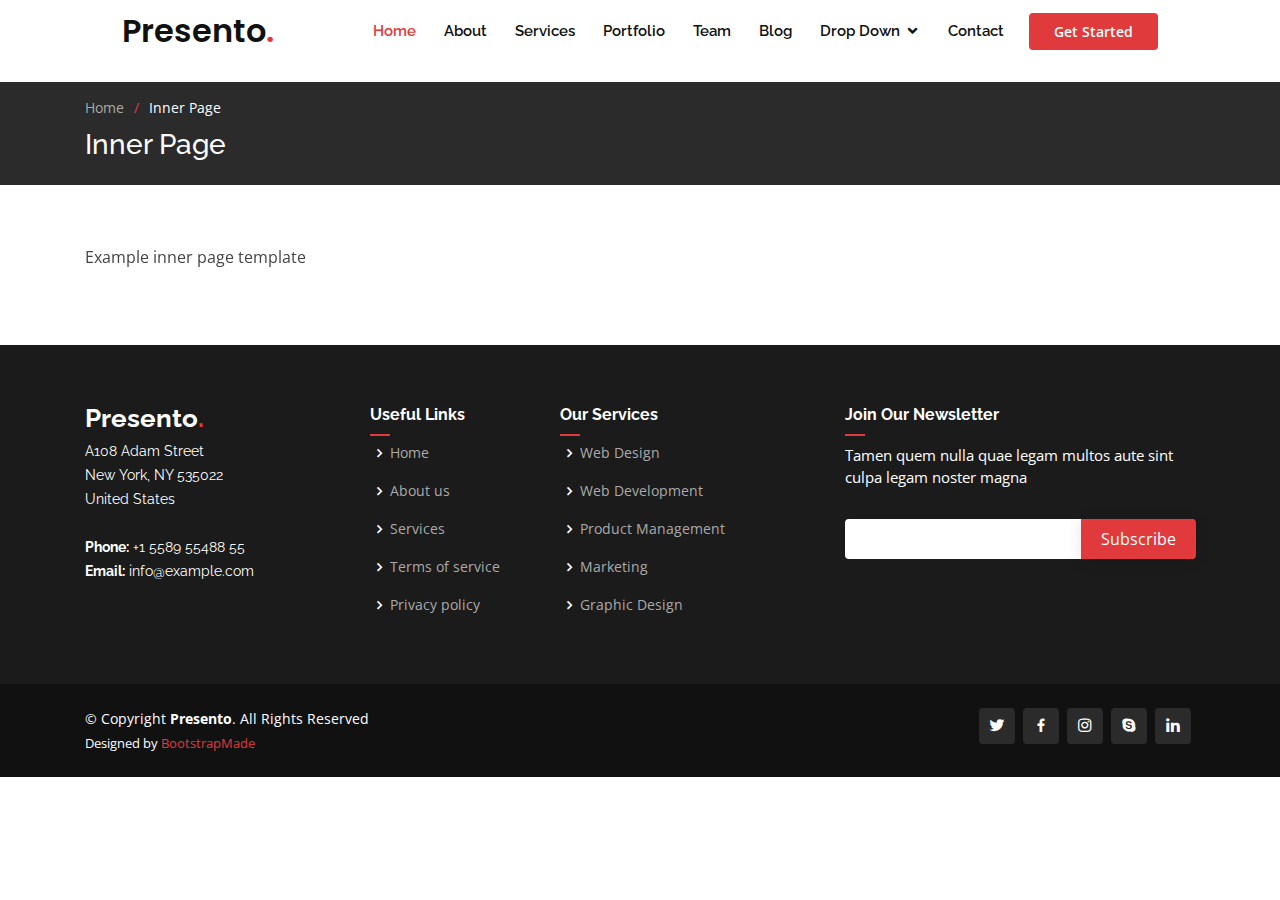
<file: inner-page.html>
<!DOCTYPE html>
<html lang="en">

<head>
  <meta charset="utf-8">
  <meta content="width=device-width, initial-scale=1.0" name="viewport">

  <title>Inner Page - Presento Bootstrap Template</title>
  <meta content="" name="description">
  <meta content="" name="keywords">

  <!-- Favicons -->
  <link href="assets/img/favicon.png" rel="icon">
  <link href="assets/img/apple-touch-icon.png" rel="apple-touch-icon">

  <!-- Google Fonts -->
  <link href="https://fonts.googleapis.com/css?family=Open+Sans:300,300i,400,400i,600,600i,700,700i|Raleway:300,300i,400,400i,500,500i,600,600i,700,700i|Poppins:300,300i,400,400i,500,500i,600,600i,700,700i" rel="stylesheet">

  <!-- Vendor CSS Files -->
  <link href="assets/vendor/bootstrap/css/bootstrap.min.css" rel="stylesheet">
  <link href="assets/vendor/icofont/icofont.min.css" rel="stylesheet">
  <link href="assets/vendor/boxicons/css/boxicons.min.css" rel="stylesheet">
  <link href="assets/vendor/owl.carousel/assets/owl.carousel.min.css" rel="stylesheet">
  <link href="assets/vendor/remixicon/remixicon.css" rel="stylesheet">
  <link href="assets/vendor/venobox/venobox.css" rel="stylesheet">
  <link href="assets/vendor/aos/aos.css" rel="stylesheet">

  <!-- Template Main CSS File -->
  <link href="assets/css/style.css" rel="stylesheet">

  <!-- =======================================================
  * Template Name: Presento - v1.1.0
  * Template URL: https://bootstrapmade.com/presento-bootstrap-corporate-template/
  * Author: BootstrapMade.com
  * License: https://bootstrapmade.com/license/
  ======================================================== -->
</head>

<body>

  <!-- ======= Header ======= -->
  <header id="header" class="fixed-top">
    <div class="container-fluid">
      <div class="row justify-content-center">
        <div class="col-xl-10 d-flex align-items-center">
          <h1 class="logo mr-auto"><a href="index.html">Presento<span>.</span></a></h1>
          <!-- Uncomment below if you prefer to use an image logo -->
          <!-- <a href="index.html" class="logo mr-auto"><img src="assets/img/logo.png" alt=""></a>-->

          <nav class="nav-menu d-none d-lg-block">
            <ul>
              <li class="active"><a href="#header">Home</a></li>
              <li><a href="#about">About</a></li>
              <li><a href="#services">Services</a></li>
              <li><a href="#portfolio">Portfolio</a></li>
              <li><a href="#team">Team</a></li>
              <li><a href="blog.html">Blog</a></li>
              <li class="drop-down"><a href="">Drop Down</a>
                <ul>
                  <li><a href="#">Drop Down 1</a></li>
                  <li class="drop-down"><a href="#">Deep Drop Down</a>
                    <ul>
                      <li><a href="#">Deep Drop Down 1</a></li>
                      <li><a href="#">Deep Drop Down 2</a></li>
                      <li><a href="#">Deep Drop Down 3</a></li>
                      <li><a href="#">Deep Drop Down 4</a></li>
                      <li><a href="#">Deep Drop Down 5</a></li>
                    </ul>
                  </li>
                  <li><a href="#">Drop Down 2</a></li>
                  <li><a href="#">Drop Down 3</a></li>
                  <li><a href="#">Drop Down 4</a></li>
                </ul>
              </li>
              <li><a href="#contact">Contact</a></li>
            </ul>
          </nav><!-- .nav-menu -->

          <a href="#about" class="get-started-btn scrollto">Get Started</a>
        </div>
      </div>

    </div>
  </header><!-- End Header -->

  <main id="main">

    <!-- ======= Breadcrumbs ======= -->
    <section class="breadcrumbs">
      <div class="container">

        <ol>
          <li><a href="index.html">Home</a></li>
          <li>Inner Page</li>
        </ol>
        <h2>Inner Page</h2>

      </div>
    </section><!-- End Breadcrumbs -->

    <section class="inner-page">
      <div class="container" data-aos="fade-up">
        <p>
          Example inner page template
        </p>
      </div>
    </section>

  </main><!-- End #main -->

  <!-- ======= Footer ======= -->
  <footer id="footer">

    <div class="footer-top">
      <div class="container">
        <div class="row">

          <div class="col-lg-3 col-md-6 footer-contact">
            <h3>Presento<span>.</span></h3>
            <p>
              A108 Adam Street <br>
              New York, NY 535022<br>
              United States <br><br>
              <strong>Phone:</strong> +1 5589 55488 55<br>
              <strong>Email:</strong> info@example.com<br>
            </p>
          </div>

          <div class="col-lg-2 col-md-6 footer-links">
            <h4>Useful Links</h4>
            <ul>
              <li><i class="bx bx-chevron-right"></i> <a href="#">Home</a></li>
              <li><i class="bx bx-chevron-right"></i> <a href="#">About us</a></li>
              <li><i class="bx bx-chevron-right"></i> <a href="#">Services</a></li>
              <li><i class="bx bx-chevron-right"></i> <a href="#">Terms of service</a></li>
              <li><i class="bx bx-chevron-right"></i> <a href="#">Privacy policy</a></li>
            </ul>
          </div>

          <div class="col-lg-3 col-md-6 footer-links">
            <h4>Our Services</h4>
            <ul>
              <li><i class="bx bx-chevron-right"></i> <a href="#">Web Design</a></li>
              <li><i class="bx bx-chevron-right"></i> <a href="#">Web Development</a></li>
              <li><i class="bx bx-chevron-right"></i> <a href="#">Product Management</a></li>
              <li><i class="bx bx-chevron-right"></i> <a href="#">Marketing</a></li>
              <li><i class="bx bx-chevron-right"></i> <a href="#">Graphic Design</a></li>
            </ul>
          </div>

          <div class="col-lg-4 col-md-6 footer-newsletter">
            <h4>Join Our Newsletter</h4>
            <p>Tamen quem nulla quae legam multos aute sint culpa legam noster magna</p>
            <form action="" method="post">
              <input type="email" name="email"><input type="submit" value="Subscribe">
            </form>
          </div>

        </div>
      </div>
    </div>

    <div class="container d-md-flex py-4">

      <div class="mr-md-auto text-center text-md-left">
        <div class="copyright">
          &copy; Copyright <strong><span>Presento</span></strong>. All Rights Reserved
        </div>
        <div class="credits">
          <!-- All the links in the footer should remain intact. -->
          <!-- You can delete the links only if you purchased the pro version. -->
          <!-- Licensing information: https://bootstrapmade.com/license/ -->
          <!-- Purchase the pro version with working PHP/AJAX contact form: https://bootstrapmade.com/presento-bootstrap-corporate-template/ -->
          Designed by <a href="https://bootstrapmade.com/">BootstrapMade</a>
        </div>
      </div>
      <div class="social-links text-center text-md-right pt-3 pt-md-0">
        <a href="#" class="twitter"><i class="bx bxl-twitter"></i></a>
        <a href="#" class="facebook"><i class="bx bxl-facebook"></i></a>
        <a href="#" class="instagram"><i class="bx bxl-instagram"></i></a>
        <a href="#" class="google-plus"><i class="bx bxl-skype"></i></a>
        <a href="#" class="linkedin"><i class="bx bxl-linkedin"></i></a>
      </div>
    </div>
  </footer><!-- End Footer -->

  <a href="#" class="back-to-top"><i class="icofont-simple-up"></i></a>

  <!-- Vendor JS Files -->
  <script src="assets/vendor/jquery/jquery.min.js"></script>
  <script src="assets/vendor/bootstrap/js/bootstrap.bundle.min.js"></script>
  <script src="assets/vendor/jquery.easing/jquery.easing.min.js"></script>
  <script src="assets/vendor/php-email-form/validate.js"></script>
  <script src="assets/vendor/owl.carousel/owl.carousel.min.js"></script>
  <script src="assets/vendor/waypoints/jquery.waypoints.min.js"></script>
  <script src="assets/vendor/counterup/counterup.min.js"></script>
  <script src="assets/vendor/isotope-layout/isotope.pkgd.min.js"></script>
  <script src="assets/vendor/venobox/venobox.min.js"></script>
  <script src="assets/vendor/aos/aos.js"></script>

  <!-- Template Main JS File -->
  <script src="assets/js/main.js"></script>

</body>

</html>
</file>
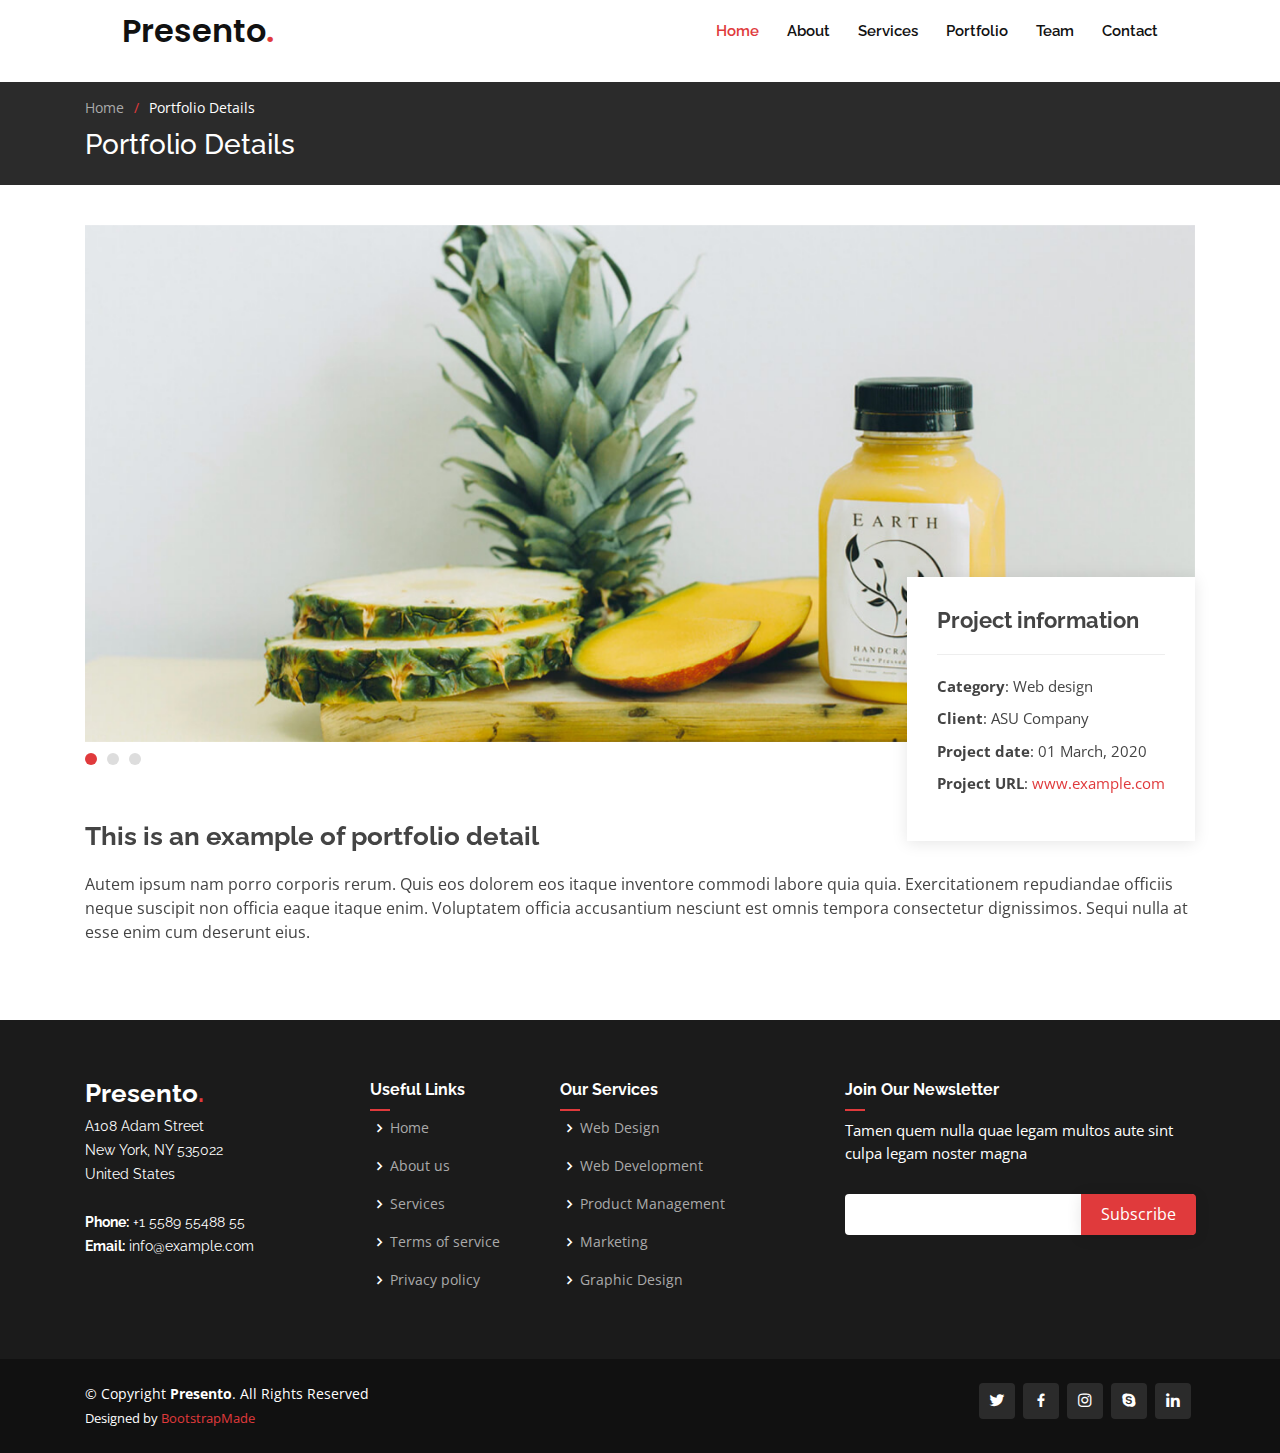
<file: portfolio-details.html>
<!DOCTYPE html>
<html lang="en">

<head>
  <meta charset="utf-8">
  <meta content="width=device-width, initial-scale=1.0" name="viewport">

  <title>Al Engineering - Portofolio</title>
  <meta content="" name="description">
  <meta content="" name="keywords">

  <!-- Favicons -->
  <link href="assets/img/favicon.png" rel="icon">
  <link href="assets/img/apple-touch-icon.png" rel="apple-touch-icon">

  <!-- Google Fonts -->
  <link href="https://fonts.googleapis.com/css?family=Open+Sans:300,300i,400,400i,600,600i,700,700i|Raleway:300,300i,400,400i,500,500i,600,600i,700,700i|Poppins:300,300i,400,400i,500,500i,600,600i,700,700i" rel="stylesheet">

  <!-- Vendor CSS Files -->
  <link href="assets/vendor/bootstrap/css/bootstrap.min.css" rel="stylesheet">
  <link href="assets/vendor/icofont/icofont.min.css" rel="stylesheet">
  <link href="assets/vendor/boxicons/css/boxicons.min.css" rel="stylesheet">
  <link href="assets/vendor/owl.carousel/assets/owl.carousel.min.css" rel="stylesheet">
  <link href="assets/vendor/remixicon/remixicon.css" rel="stylesheet">
  <link href="assets/vendor/venobox/venobox.css" rel="stylesheet">
  <link href="assets/vendor/aos/aos.css" rel="stylesheet">

  <!-- Template Main CSS File -->
  <link href="assets/css/style.css" rel="stylesheet">

  <!-- =======================================================
  * Template Name: Presento - v1.1.0
  * Template URL: https://bootstrapmade.com/presento-bootstrap-corporate-template/
  * Author: BootstrapMade.com
  * License: https://bootstrapmade.com/license/
  ======================================================== -->
</head>

<body>

  <!-- ======= Header ======= -->
  <header id="header" class="fixed-top">
    <div class="container-fluid">
      <div class="row justify-content-center">
        <div class="col-xl-10 d-flex align-items-center">
          <h1 class="logo mr-auto"><a href="index.html">Presento<span>.</span></a></h1>
          <!-- Uncomment below if you prefer to use an image logo -->
          <!-- <a href="index.html" class="logo mr-auto"><img src="assets/img/logo.png" alt=""></a>-->

          <nav class="nav-menu d-none d-lg-block">
            <ul>
              <li class="active"><a href="#header">Home</a></li>
              <li><a href="#about">About</a></li>
              <li><a href="#services">Services</a></li>
              <li><a href="#portfolio">Portfolio</a></li>
              <li><a href="#team">Team</a></li>
              <li><a href="#contact">Contact</a></li>
            </ul>
          </nav><!-- .nav-menu -->
        </div>
      </div>

    </div>
  </header><!-- End Header -->

  <main id="main">

    <!-- ======= Breadcrumbs ======= -->
    <section class="breadcrumbs">
      <div class="container">

        <ol>
          <li><a href="index.html">Home</a></li>
          <li>Portfolio Details</li>
        </ol>
        <h2>Portfolio Details</h2>

      </div>
    </section><!-- End Breadcrumbs -->

    <!-- ======= Portfolio Details Section ======= -->
    <section id="portfolio-details" class="portfolio-details">
      <div class="container" data-aos="fade-up">
        <div class="portfolio-details-container">

          <div class="owl-carousel portfolio-details-carousel">
            <img src="assets/img/portfolio/portfolio-details-1.jpg" class="img-fluid" alt="">
            <img src="assets/img/portfolio/portfolio-details-2.jpg" class="img-fluid" alt="">
            <img src="assets/img/portfolio/portfolio-details-3.jpg" class="img-fluid" alt="">
          </div>

          <div class="portfolio-info">
            <h3>Project information</h3>
            <ul>
              <li><strong>Category</strong>: Web design</li>
              <li><strong>Client</strong>: ASU Company</li>
              <li><strong>Project date</strong>: 01 March, 2020</li>
              <li><strong>Project URL</strong>: <a href="#">www.example.com</a></li>
            </ul>
          </div>

        </div>

        <div class="portfolio-description">
          <h2>This is an example of portfolio detail</h2>
          <p>
            Autem ipsum nam porro corporis rerum. Quis eos dolorem eos itaque inventore commodi labore quia quia. Exercitationem repudiandae officiis neque suscipit non officia eaque itaque enim. Voluptatem officia accusantium nesciunt est omnis tempora consectetur dignissimos. Sequi nulla at esse enim cum deserunt eius.
          </p>
        </div>

      </div>
    </section><!-- End Portfolio Details Section -->

  </main><!-- End #main -->

  <!-- ======= Footer ======= -->
  <footer id="footer">

    <div class="footer-top">
      <div class="container">
        <div class="row">

          <div class="col-lg-3 col-md-6 footer-contact">
            <h3>Presento<span>.</span></h3>
            <p>
              A108 Adam Street <br>
              New York, NY 535022<br>
              United States <br><br>
              <strong>Phone:</strong> +1 5589 55488 55<br>
              <strong>Email:</strong> info@example.com<br>
            </p>
          </div>

          <div class="col-lg-2 col-md-6 footer-links">
            <h4>Useful Links</h4>
            <ul>
              <li><i class="bx bx-chevron-right"></i> <a href="#">Home</a></li>
              <li><i class="bx bx-chevron-right"></i> <a href="#">About us</a></li>
              <li><i class="bx bx-chevron-right"></i> <a href="#">Services</a></li>
              <li><i class="bx bx-chevron-right"></i> <a href="#">Terms of service</a></li>
              <li><i class="bx bx-chevron-right"></i> <a href="#">Privacy policy</a></li>
            </ul>
          </div>

          <div class="col-lg-3 col-md-6 footer-links">
            <h4>Our Services</h4>
            <ul>
              <li><i class="bx bx-chevron-right"></i> <a href="#">Web Design</a></li>
              <li><i class="bx bx-chevron-right"></i> <a href="#">Web Development</a></li>
              <li><i class="bx bx-chevron-right"></i> <a href="#">Product Management</a></li>
              <li><i class="bx bx-chevron-right"></i> <a href="#">Marketing</a></li>
              <li><i class="bx bx-chevron-right"></i> <a href="#">Graphic Design</a></li>
            </ul>
          </div>

          <div class="col-lg-4 col-md-6 footer-newsletter">
            <h4>Join Our Newsletter</h4>
            <p>Tamen quem nulla quae legam multos aute sint culpa legam noster magna</p>
            <form action="" method="post">
              <input type="email" name="email"><input type="submit" value="Subscribe">
            </form>
          </div>

        </div>
      </div>
    </div>

    <div class="container d-md-flex py-4">

      <div class="mr-md-auto text-center text-md-left">
        <div class="copyright">
          &copy; Copyright <strong><span>Presento</span></strong>. All Rights Reserved
        </div>
        <div class="credits">
          <!-- All the links in the footer should remain intact. -->
          <!-- You can delete the links only if you purchased the pro version. -->
          <!-- Licensing information: https://bootstrapmade.com/license/ -->
          <!-- Purchase the pro version with working PHP/AJAX contact form: https://bootstrapmade.com/presento-bootstrap-corporate-template/ -->
          Designed by <a href="https://bootstrapmade.com/">BootstrapMade</a>
        </div>
      </div>
      <div class="social-links text-center text-md-right pt-3 pt-md-0">
        <a href="#" class="twitter"><i class="bx bxl-twitter"></i></a>
        <a href="#" class="facebook"><i class="bx bxl-facebook"></i></a>
        <a href="#" class="instagram"><i class="bx bxl-instagram"></i></a>
        <a href="#" class="google-plus"><i class="bx bxl-skype"></i></a>
        <a href="#" class="linkedin"><i class="bx bxl-linkedin"></i></a>
      </div>
    </div>
  </footer><!-- End Footer -->

  <a href="#" class="back-to-top"><i class="icofont-simple-up"></i></a>

  <!-- Vendor JS Files -->
  <script src="assets/vendor/jquery/jquery.min.js"></script>
  <script src="assets/vendor/bootstrap/js/bootstrap.bundle.min.js"></script>
  <script src="assets/vendor/jquery.easing/jquery.easing.min.js"></script>
  <script src="assets/vendor/php-email-form/validate.js"></script>
  <script src="assets/vendor/owl.carousel/owl.carousel.min.js"></script>
  <script src="assets/vendor/waypoints/jquery.waypoints.min.js"></script>
  <script src="assets/vendor/counterup/counterup.min.js"></script>
  <script src="assets/vendor/isotope-layout/isotope.pkgd.min.js"></script>
  <script src="assets/vendor/venobox/venobox.min.js"></script>
  <script src="assets/vendor/aos/aos.js"></script>

  <!-- Template Main JS File -->
  <script src="assets/js/main.js"></script>

</body>

</html>
</file>
<file: assets/vendor/venobox/venobox.css>
/* ------ venobox.css --------*/
.vbox-overlay *, .vbox-overlay *:before, .vbox-overlay *:after{
    -webkit-backface-visibility: hidden;
    -webkit-box-sizing:border-box;
    -moz-box-sizing:border-box;
    box-sizing:border-box;
}
.vbox-overlay * { 
    -webkit-backface-visibility: visible;
    backface-visibility: visible;
}
.vbox-overlay{
    display: -webkit-flex;
    display: flex;
    -webkit-flex-direction: column;
    flex-direction: column;
    -webkit-justify-content: center;
    justify-content: center;
    -webkit-align-items: center;
    align-items: center;
    position: fixed;
    left: 0;
    top: 0;
    bottom: 0;
    right: 0;
    z-index: 999999;
}

/* ----- navigation ----- */
.vbox-title{
    width: 100%;
    height: 40px;
    float: left;
    text-align: center;
    line-height: 28px;
    font-size: 12px;
    padding: 6px 50px;
    overflow: hidden;
    position: fixed;
    display: none;
    left: 0;
    z-index: 89;
}
.vbox-close{
    cursor: pointer;
    position: fixed;
    top: -1px;
    right: 0;
    width: 50px;
    height: 40px;
    padding: 6px;
    display: block;
    background-position:10px center;
    overflow: hidden;
    font-size: 24px;
    line-height: 1;
    text-align: center;
    z-index: 99;
}
.vbox-left{
    cursor: pointer;
    position: fixed;
    left: 0;
    height: 40px;
    overflow: hidden;
    line-height: 28px;
    font-size: 12px;
    z-index: 99;
    display: flex;
    align-items:center;
}
.vbox-num{
    display: inline-block;
    margin: 6px 0 6px 15px;
}
/* ----- Social share ----- */
.vbox-share{
    line-height: 28px;
    font-size: 12px;
    overflow: hidden;
    position: fixed;
    left: 0;
    z-index: 98;
    display: flex;
    align-items:center;
    justify-content: center;
    width: 100%;
    text-align: center;
}
.vbox-share svg{
    max-height: 28px;
    width: 28px;
    z-index: 10;
    margin-left: 12px;
    margin-top: 6px;
    margin-bottom: 6px;
    vertical-align: middle;
}


/* ----- navigation ARROWS ----- */
.vbox-next, .vbox-prev{
    position: fixed;
    top: 50%;
    margin-top: -15px;
    overflow: hidden;
    cursor: pointer;
    display: block;
    width: 45px;
    height: 45px;
    z-index: 99;
}
.vbox-next span, .vbox-prev span{
    position: relative;
    width: 20px;
    height: 20px;
    border: 2px solid transparent;
    border-top-color: #B6B6B6;
    border-right-color: #B6B6B6;
    text-indent: -100px;
    position: absolute;
    top: 8px;
    display: block;
}
.vbox-prev{
    left: 15px;
}
.vbox-next{
    right: 15px;
}
.vbox-prev span{
    left: 10px;
    -ms-transform: rotate(-135deg);
    -webkit-transform: rotate(-135deg);
    transform: rotate(-135deg);
}
.vbox-next span{
    -ms-transform: rotate(45deg);
    -webkit-transform: rotate(45deg);
    transform: rotate(45deg);
    right: 10px;
}
/* ------- inline window ------ */
.vbox-inline{
    width: 420px;
    height: 315px;
    height: 70vh;
    padding: 10px;
    background: #fff;
    margin: 0 auto;
    overflow: auto;
    text-align: left;
}
/* ------- Video & iFrames window ------ */
.venoframe{
    max-width: 100%;
    width: 100%;
    border: none;
    width: 100%;
    height: 260px;
    height: 70vh;
}
.venoframe.vbvid{
    height: 260px;
}
@media (min-width: 768px) {
    .venoframe, .vbox-inline{
        width: 90%;
        height: 360px;
        height: 70vh;
    }
    .venoframe.vbvid{
        width: 640px;
        height: 360px;
    }
}
@media (min-width: 992px) {
    .venoframe, .vbox-inline{
        max-width: 1200px;
        width: 80%;
        height: 540px;
        height: 70vh;
    }
    .venoframe.vbvid{
        width: 960px;
        height: 540px;
    }
}
/* 
Please do NOT edit this part! 
or at least read this note: http://i.imgur.com/7C0ws9e.gif
*/
.vbox-open{
    overflow: hidden;
}
.vbox-container{
    position: absolute;
    left: 0;
    right: 0;
    top: 0;
    bottom: 0;
    overflow-x: hidden;
    overflow-y: scroll;
    overflow-scrolling: touch;
    -webkit-overflow-scrolling: touch;
    z-index: 20;
    max-height: 100%;

}

.vbox-content{
    text-align: center;
    float: left;
    width: 100%;
    position: relative;
    overflow: hidden;
    padding: 20px 4%;
}
.vbox-container img{
    max-width: 100%;
    height: auto;
}
.vbox-figlio{
    box-shadow: 0 0 12px rgba(0,0,0,0.19), 0 6px 6px rgba(0,0,0,0.23);
    max-width: 100%;
    text-align: initial;
}
img.vbox-figlio{
    -webkit-user-select: none;
-khtml-user-select: none;
-moz-user-select: none;
-o-user-select: none;
user-select: none;
}
.vbox-content.swipe-left{
    margin-left: -200px !important;
}
.vbox-content.swipe-right{
    margin-left: 200px !important;
}
.vbox-animated{
    webkit-transition: margin 300ms ease-out;
    transition: margin 300ms ease-out;
}

/* ---------- preloader ----------
 * SPINKIT 
 * http://tobiasahlin.com/spinkit/
-------------------------------- */
.sk-double-bounce,.sk-rotating-plane{width:40px;height:40px;margin:40px auto}.sk-rotating-plane{background-color:#333;-webkit-animation:sk-rotatePlane 1.2s infinite ease-in-out;animation:sk-rotatePlane 1.2s infinite ease-in-out}@-webkit-keyframes sk-rotatePlane{0%{-webkit-transform:perspective(120px) rotateX(0) rotateY(0);transform:perspective(120px) rotateX(0) rotateY(0)}50%{-webkit-transform:perspective(120px) rotateX(-180.1deg) rotateY(0);transform:perspective(120px) rotateX(-180.1deg) rotateY(0)}100%{-webkit-transform:perspective(120px) rotateX(-180deg) rotateY(-179.9deg);transform:perspective(120px) rotateX(-180deg) rotateY(-179.9deg)}}@keyframes sk-rotatePlane{0%{-webkit-transform:perspective(120px) rotateX(0) rotateY(0);transform:perspective(120px) rotateX(0) rotateY(0)}50%{-webkit-transform:perspective(120px) rotateX(-180.1deg) rotateY(0);transform:perspective(120px) rotateX(-180.1deg) rotateY(0)}100%{-webkit-transform:perspective(120px) rotateX(-180deg) rotateY(-179.9deg);transform:perspective(120px) rotateX(-180deg) rotateY(-179.9deg)}}.sk-double-bounce{position:relative}.sk-double-bounce .sk-child{width:100%;height:100%;border-radius:50%;background-color:#333;opacity:.6;position:absolute;top:0;left:0;-webkit-animation:sk-doubleBounce 2s infinite ease-in-out;animation:sk-doubleBounce 2s infinite ease-in-out}.sk-chasing-dots .sk-child,.sk-spinner-pulse,.sk-three-bounce .sk-child{background-color:#333;border-radius:100%}.sk-double-bounce .sk-double-bounce2{-webkit-animation-delay:-1s;animation-delay:-1s}@-webkit-keyframes sk-doubleBounce{0%,100%{-webkit-transform:scale(0);transform:scale(0)}50%{-webkit-transform:scale(1);transform:scale(1)}}@keyframes sk-doubleBounce{0%,100%{-webkit-transform:scale(0);transform:scale(0)}50%{-webkit-transform:scale(1);transform:scale(1)}}.sk-wave{margin:40px auto;width:50px;height:40px;text-align:center;font-size:10px}.sk-wave .sk-rect{background-color:#333;height:100%;width:6px;display:inline-block;-webkit-animation:sk-waveStretchDelay 1.2s infinite ease-in-out;animation:sk-waveStretchDelay 1.2s infinite ease-in-out}.sk-wave .sk-rect1{-webkit-animation-delay:-1.2s;animation-delay:-1.2s}.sk-wave .sk-rect2{-webkit-animation-delay:-1.1s;animation-delay:-1.1s}.sk-wave .sk-rect3{-webkit-animation-delay:-1s;animation-delay:-1s}.sk-wave .sk-rect4{-webkit-animation-delay:-.9s;animation-delay:-.9s}.sk-wave .sk-rect5{-webkit-animation-delay:-.8s;animation-delay:-.8s}@-webkit-keyframes sk-waveStretchDelay{0%,100%,40%{-webkit-transform:scaleY(.4);transform:scaleY(.4)}20%{-webkit-transform:scaleY(1);transform:scaleY(1)}}@keyframes sk-waveStretchDelay{0%,100%,40%{-webkit-transform:scaleY(.4);transform:scaleY(.4)}20%{-webkit-transform:scaleY(1);transform:scaleY(1)}}.sk-wandering-cubes{margin:40px auto;width:40px;height:40px;position:relative}.sk-wandering-cubes .sk-cube{background-color:#333;width:10px;height:10px;position:absolute;top:0;left:0;-webkit-animation:sk-wanderingCube 1.8s ease-in-out -1.8s infinite both;animation:sk-wanderingCube 1.8s ease-in-out -1.8s infinite both}.sk-chasing-dots,.sk-spinner-pulse{width:40px;height:40px;margin:40px auto}.sk-wandering-cubes .sk-cube2{-webkit-animation-delay:-.9s;animation-delay:-.9s}@-webkit-keyframes sk-wanderingCube{0%{-webkit-transform:rotate(0);transform:rotate(0)}25%{-webkit-transform:translateX(30px) rotate(-90deg) scale(.5);transform:translateX(30px) rotate(-90deg) scale(.5)}50%{-webkit-transform:translateX(30px) translateY(30px) rotate(-179deg);transform:translateX(30px) translateY(30px) rotate(-179deg)}50.1%{-webkit-transform:translateX(30px) translateY(30px) rotate(-180deg);transform:translateX(30px) translateY(30px) rotate(-180deg)}75%{-webkit-transform:translateX(0) translateY(30px) rotate(-270deg) scale(.5);transform:translateX(0) translateY(30px) rotate(-270deg) scale(.5)}100%{-webkit-transform:rotate(-360deg);transform:rotate(-360deg)}}@keyframes sk-wanderingCube{0%{-webkit-transform:rotate(0);transform:rotate(0)}25%{-webkit-transform:translateX(30px) rotate(-90deg) scale(.5);transform:translateX(30px) rotate(-90deg) scale(.5)}50%{-webkit-transform:translateX(30px) translateY(30px) rotate(-179deg);transform:translateX(30px) translateY(30px) rotate(-179deg)}50.1%{-webkit-transform:translateX(30px) translateY(30px) rotate(-180deg);transform:translateX(30px) translateY(30px) rotate(-180deg)}75%{-webkit-transform:translateX(0) translateY(30px) rotate(-270deg) scale(.5);transform:translateX(0) translateY(30px) rotate(-270deg) scale(.5)}100%{-webkit-transform:rotate(-360deg);transform:rotate(-360deg)}}.sk-spinner-pulse{-webkit-animation:sk-pulseScaleOut 1s infinite ease-in-out;animation:sk-pulseScaleOut 1s infinite ease-in-out}@-webkit-keyframes sk-pulseScaleOut{0%{-webkit-transform:scale(0);transform:scale(0)}100%{-webkit-transform:scale(1);transform:scale(1);opacity:0}}@keyframes sk-pulseScaleOut{0%{-webkit-transform:scale(0);transform:scale(0)}100%{-webkit-transform:scale(1);transform:scale(1);opacity:0}}.sk-chasing-dots{position:relative;text-align:center;-webkit-animation:sk-chasingDotsRotate 2s infinite linear;animation:sk-chasingDotsRotate 2s infinite linear}.sk-chasing-dots .sk-child{width:60%;height:60%;display:inline-block;position:absolute;top:0;-webkit-animation:sk-chasingDotsBounce 2s infinite ease-in-out;animation:sk-chasingDotsBounce 2s infinite ease-in-out}.sk-chasing-dots .sk-dot2{top:auto;bottom:0;-webkit-animation-delay:-1s;animation-delay:-1s}@-webkit-keyframes sk-chasingDotsRotate{100%{-webkit-transform:rotate(360deg);transform:rotate(360deg)}}@keyframes sk-chasingDotsRotate{100%{-webkit-transform:rotate(360deg);transform:rotate(360deg)}}@-webkit-keyframes sk-chasingDotsBounce{0%,100%{-webkit-transform:scale(0);transform:scale(0)}50%{-webkit-transform:scale(1);transform:scale(1)}}@keyframes sk-chasingDotsBounce{0%,100%{-webkit-transform:scale(0);transform:scale(0)}50%{-webkit-transform:scale(1);transform:scale(1)}}.sk-three-bounce{margin:40px auto;width:80px;text-align:center}.sk-three-bounce .sk-child{width:20px;height:20px;display:inline-block;-webkit-animation:sk-three-bounce 1.4s ease-in-out 0s infinite both;animation:sk-three-bounce 1.4s ease-in-out 0s infinite both}.sk-circle .sk-child:before,.sk-fading-circle .sk-circle:before{display:block;border-radius:100%;content:'';background-color:#333}.sk-three-bounce .sk-bounce1{-webkit-animation-delay:-.32s;animation-delay:-.32s}.sk-three-bounce .sk-bounce2{-webkit-animation-delay:-.16s;animation-delay:-.16s}@-webkit-keyframes sk-three-bounce{0%,100%,80%{-webkit-transform:scale(0);transform:scale(0)}40%{-webkit-transform:scale(1);transform:scale(1)}}@keyframes sk-three-bounce{0%,100%,80%{-webkit-transform:scale(0);transform:scale(0)}40%{-webkit-transform:scale(1);transform:scale(1)}}.sk-circle{margin:40px auto;width:40px;height:40px;position:relative}.sk-circle .sk-child{width:100%;height:100%;position:absolute;left:0;top:0}.sk-circle .sk-child:before{margin:0 auto;width:15%;height:15%;-webkit-animation:sk-circleBounceDelay 1.2s infinite ease-in-out both;animation:sk-circleBounceDelay 1.2s infinite ease-in-out both}.sk-circle .sk-circle2{-webkit-transform:rotate(30deg);-ms-transform:rotate(30deg);transform:rotate(30deg)}.sk-circle .sk-circle3{-webkit-transform:rotate(60deg);-ms-transform:rotate(60deg);transform:rotate(60deg)}.sk-circle .sk-circle4{-webkit-transform:rotate(90deg);-ms-transform:rotate(90deg);transform:rotate(90deg)}.sk-circle .sk-circle5{-webkit-transform:rotate(120deg);-ms-transform:rotate(120deg);transform:rotate(120deg)}.sk-circle .sk-circle6{-webkit-transform:rotate(150deg);-ms-transform:rotate(150deg);transform:rotate(150deg)}.sk-circle .sk-circle7{-webkit-transform:rotate(180deg);-ms-transform:rotate(180deg);transform:rotate(180deg)}.sk-circle .sk-circle8{-webkit-transform:rotate(210deg);-ms-transform:rotate(210deg);transform:rotate(210deg)}.sk-circle .sk-circle9{-webkit-transform:rotate(240deg);-ms-transform:rotate(240deg);transform:rotate(240deg)}.sk-circle .sk-circle10{-webkit-transform:rotate(270deg);-ms-transform:rotate(270deg);transform:rotate(270deg)}.sk-circle .sk-circle11{-webkit-transform:rotate(300deg);-ms-transform:rotate(300deg);transform:rotate(300deg)}.sk-circle .sk-circle12{-webkit-transform:rotate(330deg);-ms-transform:rotate(330deg);transform:rotate(330deg)}.sk-circle .sk-circle2:before{-webkit-animation-delay:-1.1s;animation-delay:-1.1s}.sk-circle .sk-circle3:before{-webkit-animation-delay:-1s;animation-delay:-1s}.sk-circle .sk-circle4:before{-webkit-animation-delay:-.9s;animation-delay:-.9s}.sk-circle .sk-circle5:before{-webkit-animation-delay:-.8s;animation-delay:-.8s}.sk-circle .sk-circle6:before{-webkit-animation-delay:-.7s;animation-delay:-.7s}.sk-circle .sk-circle7:before{-webkit-animation-delay:-.6s;animation-delay:-.6s}.sk-circle .sk-circle8:before{-webkit-animation-delay:-.5s;animation-delay:-.5s}.sk-circle .sk-circle9:before{-webkit-animation-delay:-.4s;animation-delay:-.4s}.sk-circle .sk-circle10:before{-webkit-animation-delay:-.3s;animation-delay:-.3s}.sk-circle .sk-circle11:before{-webkit-animation-delay:-.2s;animation-delay:-.2s}.sk-circle .sk-circle12:before{-webkit-animation-delay:-.1s;animation-delay:-.1s}@-webkit-keyframes sk-circleBounceDelay{0%,100%,80%{-webkit-transform:scale(0);transform:scale(0)}40%{-webkit-transform:scale(1);transform:scale(1)}}@keyframes sk-circleBounceDelay{0%,100%,80%{-webkit-transform:scale(0);transform:scale(0)}40%{-webkit-transform:scale(1);transform:scale(1)}}.sk-cube-grid{width:40px;height:40px;margin:40px auto}.sk-cube-grid .sk-cube{width:33.33%;height:33.33%;background-color:#333;float:left;-webkit-animation:sk-cubeGridScaleDelay 1.3s infinite ease-in-out;animation:sk-cubeGridScaleDelay 1.3s infinite ease-in-out}.sk-cube-grid .sk-cube1{-webkit-animation-delay:.2s;animation-delay:.2s}.sk-cube-grid .sk-cube2{-webkit-animation-delay:.3s;animation-delay:.3s}.sk-cube-grid .sk-cube3{-webkit-animation-delay:.4s;animation-delay:.4s}.sk-cube-grid .sk-cube4{-webkit-animation-delay:.1s;animation-delay:.1s}.sk-cube-grid .sk-cube5{-webkit-animation-delay:.2s;animation-delay:.2s}.sk-cube-grid .sk-cube6{-webkit-animation-delay:.3s;animation-delay:.3s}.sk-cube-grid .sk-cube7{-webkit-animation-delay:0ms;animation-delay:0ms}.sk-cube-grid .sk-cube8{-webkit-animation-delay:.1s;animation-delay:.1s}.sk-cube-grid .sk-cube9{-webkit-animation-delay:.2s;animation-delay:.2s}@-webkit-keyframes sk-cubeGridScaleDelay{0%,100%,70%{-webkit-transform:scale3D(1,1,1);transform:scale3D(1,1,1)}35%{-webkit-transform:scale3D(0,0,1);transform:scale3D(0,0,1)}}@keyframes sk-cubeGridScaleDelay{0%,100%,70%{-webkit-transform:scale3D(1,1,1);transform:scale3D(1,1,1)}35%{-webkit-transform:scale3D(0,0,1);transform:scale3D(0,0,1)}}.sk-fading-circle{margin:40px auto;width:40px;height:40px;position:relative}.sk-fading-circle .sk-circle{width:100%;height:100%;position:absolute;left:0;top:0}.sk-fading-circle .sk-circle:before{margin:0 auto;width:15%;height:15%;-webkit-animation:sk-circleFadeDelay 1.2s infinite ease-in-out both;animation:sk-circleFadeDelay 1.2s infinite ease-in-out both}.sk-fading-circle .sk-circle2{-webkit-transform:rotate(30deg);-ms-transform:rotate(30deg);transform:rotate(30deg)}.sk-fading-circle .sk-circle3{-webkit-transform:rotate(60deg);-ms-transform:rotate(60deg);transform:rotate(60deg)}.sk-fading-circle .sk-circle4{-webkit-transform:rotate(90deg);-ms-transform:rotate(90deg);transform:rotate(90deg)}.sk-fading-circle .sk-circle5{-webkit-transform:rotate(120deg);-ms-transform:rotate(120deg);transform:rotate(120deg)}.sk-fading-circle .sk-circle6{-webkit-transform:rotate(150deg);-ms-transform:rotate(150deg);transform:rotate(150deg)}.sk-fading-circle .sk-circle7{-webkit-transform:rotate(180deg);-ms-transform:rotate(180deg);transform:rotate(180deg)}.sk-fading-circle .sk-circle8{-webkit-transform:rotate(210deg);-ms-transform:rotate(210deg);transform:rotate(210deg)}.sk-fading-circle .sk-circle9{-webkit-transform:rotate(240deg);-ms-transform:rotate(240deg);transform:rotate(240deg)}.sk-fading-circle .sk-circle10{-webkit-transform:rotate(270deg);-ms-transform:rotate(270deg);transform:rotate(270deg)}.sk-fading-circle .sk-circle11{-webkit-transform:rotate(300deg);-ms-transform:rotate(300deg);transform:rotate(300deg)}.sk-fading-circle .sk-circle12{-webkit-transform:rotate(330deg);-ms-transform:rotate(330deg);transform:rotate(330deg)}.sk-fading-circle .sk-circle2:before{-webkit-animation-delay:-1.1s;animation-delay:-1.1s}.sk-fading-circle .sk-circle3:before{-webkit-animation-delay:-1s;animation-delay:-1s}.sk-fading-circle .sk-circle4:before{-webkit-animation-delay:-.9s;animation-delay:-.9s}.sk-fading-circle .sk-circle5:before{-webkit-animation-delay:-.8s;animation-delay:-.8s}.sk-fading-circle .sk-circle6:before{-webkit-animation-delay:-.7s;animation-delay:-.7s}.sk-fading-circle .sk-circle7:before{-webkit-animation-delay:-.6s;animation-delay:-.6s}.sk-fading-circle .sk-circle8:before{-webkit-animation-delay:-.5s;animation-delay:-.5s}.sk-fading-circle .sk-circle9:before{-webkit-animation-delay:-.4s;animation-delay:-.4s}.sk-fading-circle .sk-circle10:before{-webkit-animation-delay:-.3s;animation-delay:-.3s}.sk-fading-circle .sk-circle11:before{-webkit-animation-delay:-.2s;animation-delay:-.2s}.sk-fading-circle .sk-circle12:before{-webkit-animation-delay:-.1s;animation-delay:-.1s}@-webkit-keyframes sk-circleFadeDelay{0%,100%,39%{opacity:0}40%{opacity:1}}@keyframes sk-circleFadeDelay{0%,100%,39%{opacity:0}40%{opacity:1}}.sk-folding-cube{margin:40px auto;width:40px;height:40px;position:relative;-webkit-transform:rotateZ(45deg);transform:rotateZ(45deg)}.sk-folding-cube .sk-cube{float:left;width:50%;height:50%;position:relative;-webkit-transform:scale(1.1);-ms-transform:scale(1.1);transform:scale(1.1)}.sk-folding-cube .sk-cube:before{content:'';position:absolute;top:0;left:0;width:100%;height:100%;background-color:#333;-webkit-animation:sk-foldCubeAngle 2.4s infinite linear both;animation:sk-foldCubeAngle 2.4s infinite linear both;-webkit-transform-origin:100% 100%;-ms-transform-origin:100% 100%;transform-origin:100% 100%}.sk-folding-cube .sk-cube2{-webkit-transform:scale(1.1) rotateZ(90deg);transform:scale(1.1) rotateZ(90deg)}.sk-folding-cube .sk-cube3{-webkit-transform:scale(1.1) rotateZ(180deg);transform:scale(1.1) rotateZ(180deg)}.sk-folding-cube .sk-cube4{-webkit-transform:scale(1.1) rotateZ(270deg);transform:scale(1.1) rotateZ(270deg)}.sk-folding-cube .sk-cube2:before{-webkit-animation-delay:.3s;animation-delay:.3s}.sk-folding-cube .sk-cube3:before{-webkit-animation-delay:.6s;animation-delay:.6s}.sk-folding-cube .sk-cube4:before{-webkit-animation-delay:.9s;animation-delay:.9s}@-webkit-keyframes sk-foldCubeAngle{0%,10%{-webkit-transform:perspective(140px) rotateX(-180deg);transform:perspective(140px) rotateX(-180deg);opacity:0}25%,75%{-webkit-transform:perspective(140px) rotateX(0);transform:perspective(140px) rotateX(0);opacity:1}100%,90%{-webkit-transform:perspective(140px) rotateY(180deg);transform:perspective(140px) rotateY(180deg);opacity:0}}@keyframes sk-foldCubeAngle{0%,10%{-webkit-transform:perspective(140px) rotateX(-180deg);transform:perspective(140px) rotateX(-180deg);opacity:0}25%,75%{-webkit-transform:perspective(140px) rotateX(0);transform:perspective(140px) rotateX(0);opacity:1}100%,90%{-webkit-transform:perspective(140px) rotateY(180deg);transform:perspective(140px) rotateY(180deg);opacity:0}}
</file>
<file: assets/css/style.css>
/**
* Template Name: Presento - v1.1.0
* Template URL: https://bootstrapmade.com/presento-bootstrap-corporate-template/
* Author: BootstrapMade.com
* License: https://bootstrapmade.com/license/
*/

/*--------------------------------------------------------------
# General
--------------------------------------------------------------*/
body {
	font-family: "Open Sans", sans-serif;
	color: #444444;
}

a {
	color: #e03a3c;
}

a:hover {
	color: #e76668;
	text-decoration: none;
}

h1,
h2,
h3,
h4,
h5,
h6 {
	font-family: "Raleway", sans-serif;
}

/*--------------------------------------------------------------
# Back to top button
--------------------------------------------------------------*/
.back-to-top {
	position: fixed;
	display: none;
	right: 15px;
	bottom: 15px;
	z-index: 99999;
}

.back-to-top i {
	display: flex;
	align-items: center;
	justify-content: center;
	font-size: 24px;
	width: 40px;
	height: 40px;
	border-radius: 4px;
	background: #e03a3c;
	color: #fff;
	transition: all 0.4s;
}

.back-to-top i:hover {
	background: #e35052;
	color: #fff;
}

/*--------------------------------------------------------------
# Disable aos animation delay on mobile devices
--------------------------------------------------------------*/
@media screen and (max-width: 768px) {
	[data-aos-delay] {
		transition-delay: 0 !important;
	}
}

/*--------------------------------------------------------------
# Header
--------------------------------------------------------------*/
#header {
	background: #fff;
	transition: all 0.5s;
	z-index: 997;
	padding: 10px 0;
}

#header.header-scrolled {
	padding: 12px 0;
	box-shadow: 0px 2px 15px rgba(0, 0, 0, 0.1);
}

#header .logo {
	font-size: 32px;
	margin: 0;
	padding: 0;
	line-height: 1;
	font-weight: 600;
	font-family: "Poppins", sans-serif;
}

.logo-name {
	display: flex;
	justify-content: center;
	align-items: center;
}

.logo-name div {
	margin-left: 20px;
}

#header .logo a {
	color: #111111;
}

#header .logo a span {
	color: #e03a3c;
}

#header .logo img {
	max-height: 60px;
	min-width: 60px;
}

@media (max-width: 992px) {
	#header {
		padding: 12px 0;
	}
	#header .logo {
		font-size: 28px;
	}
}

/*--------------------------------------------------------------
# Navigation Menu
--------------------------------------------------------------*/
/* Desktop Navigation */
.nav-menu ul {
	margin: 0;
	padding: 0;
	list-style: none;
}

.nav-menu > ul {
	display: flex;
}

.nav-menu > ul > li {
	position: relative;
	white-space: nowrap;
	padding: 10px 0 10px 28px;
}

.nav-menu a {
	display: block;
	position: relative;
	color: #111111;
	transition: 0.3s;
	font-size: 15px;
	font-weight: 600;
	font-family: "Raleway", sans-serif;
}

.nav-menu a:hover,
.nav-menu .active > a,
.nav-menu li:hover > a {
	color: #e03a3c;
}

.nav-menu .drop-down ul {
	display: block;
	position: absolute;
	left: 14px;
	top: calc(100% + 30px);
	z-index: 99;
	opacity: 0;
	visibility: hidden;
	padding: 10px 0;
	background: #fff;
	box-shadow: 0px 0px 30px rgba(127, 137, 161, 0.25);
	transition: 0.3s;
}

.nav-menu .drop-down:hover > ul {
	opacity: 1;
	top: 100%;
	visibility: visible;
}

.nav-menu .drop-down li {
	min-width: 180px;
	position: relative;
}

.nav-menu .drop-down ul a {
	padding: 10px 20px;
	font-size: 14px;
	text-transform: none;
}

.nav-menu .drop-down ul a:hover,
.nav-menu .drop-down ul .active > a,
.nav-menu .drop-down ul li:hover > a {
	color: #e03a3c;
}

.nav-menu .drop-down > a:after {
	content: "\ea99";
	font-family: IcoFont;
	padding-left: 5px;
}

.nav-menu .drop-down .drop-down ul {
	top: 0;
	left: calc(100% - 30px);
}

.nav-menu .drop-down .drop-down:hover > ul {
	opacity: 1;
	top: 0;
	left: 100%;
}

.nav-menu .drop-down .drop-down > a {
	padding-right: 35px;
}

.nav-menu .drop-down .drop-down > a:after {
	content: "\eaa0";
	font-family: IcoFont;
	position: absolute;
	right: 15px;
}

@media (max-width: 1366px) {
	.nav-menu .drop-down .drop-down ul {
		left: -90%;
	}
	.nav-menu .drop-down .drop-down:hover > ul {
		left: -100%;
	}
	.nav-menu .drop-down .drop-down > a:after {
		content: "\ea9d";
	}
}

/* Get Startet Button */
.get-started-btn {
	margin-left: 25px;
	background: #e03a3c;
	color: #fff;
	border-radius: 4px;
	padding: 8px 25px;
	white-space: nowrap;
	transition: 0.3s;
	font-size: 14px;
	font-weight: 600;
	display: inline-block;
}

.get-started-btn:hover {
	background: #111111;
	color: #fff;
}

@media (max-width: 992px) {
	.get-started-btn {
		margin: 0 48px 0 0;
		padding: 6px 18px;
	}
}

/* Mobile Navigation */
.mobile-nav-toggle {
	position: fixed;
	right: 15px;
	top: 15px;
	z-index: 9998;
	border: 0;
	background: none;
	font-size: 24px;
	transition: all 0.4s;
	outline: none !important;
	line-height: 1;
	cursor: pointer;
	text-align: right;
}

.mobile-nav-toggle i {
	color: #111111;
}

.mobile-nav {
	position: fixed;
	top: 55px;
	right: 15px;
	bottom: 15px;
	left: 15px;
	z-index: 9999;
	overflow-y: auto;
	background: #fff;
	transition: ease-in-out 0.2s;
	opacity: 0;
	visibility: hidden;
	border-radius: 10px;
	padding: 10px 0;
}

.mobile-nav * {
	margin: 0;
	padding: 0;
	list-style: none;
}

.mobile-nav a {
	display: block;
	position: relative;
	color: #111111;
	padding: 10px 20px;
	font-weight: 500;
	outline: none;
}

.mobile-nav a:hover,
.mobile-nav .active > a,
.mobile-nav li:hover > a {
	color: #e03a3c;
	text-decoration: none;
}

.mobile-nav .drop-down > a:after {
	content: "\ea99";
	font-family: IcoFont;
	padding-left: 10px;
	position: absolute;
	right: 15px;
}

.mobile-nav .active.drop-down > a:after {
	content: "\eaa1";
}

.mobile-nav .drop-down > a {
	padding-right: 35px;
}

.mobile-nav .drop-down ul {
	display: none;
	overflow: hidden;
}

.mobile-nav .drop-down li {
	padding-left: 20px;
}

.mobile-nav-overly {
	width: 100%;
	height: 100%;
	z-index: 9997;
	top: 0;
	left: 0;
	position: fixed;
	background: rgba(0, 0, 0, 0.6);
	overflow: hidden;
	display: none;
	transition: ease-in-out 0.2s;
}

.mobile-nav-active {
	overflow: hidden;
}

.mobile-nav-active .mobile-nav {
	opacity: 1;
	visibility: visible;
}

.mobile-nav-active .mobile-nav-toggle i {
	color: #fff;
}

/*--------------------------------------------------------------
# Hero Section
--------------------------------------------------------------*/
#hero {
	width: 100%;
	height: 100vh;
	background: url("https://scontent.fprx2-1.fna.fbcdn.net/v/t31.0-8/13497547_611055735727832_7873442359869928815_o.jpg?_nc_cat=100&ccb=2&_nc_sid=e3f864&_nc_ohc=NxsgcABQA5wAX9wKPjn&_nc_ht=scontent.fprx2-1.fna&oh=54828a1f3206bbe7d61fcd75a5be19ff&oe=5FFB15B7")
		top center no-repeat;
	background-size: cover;
	position: relative;
	padding-top: 82px;
}

#hero:before {
	content: "";
	background: rgba(0, 0, 0, 0.6);
	position: absolute;
	bottom: 0;
	top: 0;
	left: 0;
	right: 0;
}

#hero h1 {
	margin: 0;
	font-size: 48px;
	font-weight: 700;
	color: #fff;
}

#hero h2 {
	color: #fff;
	margin: 10px 0 0 0;
	font-size: 24px;
}

#hero .btn-get-started {
	font-family: "Raleway", sans-serif;
	font-weight: 500;
	font-size: 16px;
	letter-spacing: 1px;
	display: inline-block;
	padding: 10px 30px;
	border-radius: 4px;
	transition: 0.5s;
	margin-top: 30px;
	color: #fff;
	background: #e03a3c;
	border: 2px solid #e03a3c;
}

#hero .btn-get-started:hover {
	background: transparent;
	border-color: #fff;
}

@media (max-width: 768px) {
	#hero {
		text-align: center;
		padding-top: 58px;
	}
	#hero h1 {
		font-size: 28px;
	}
	#hero h2 {
		font-size: 18px;
		line-height: 24px;
	}
}

@media (max-height: 500px) {
	#hero {
		height: 120vh;
	}
}

/*--------------------------------------------------------------
# Sections General
--------------------------------------------------------------*/
section {
	padding: 60px 0;
	overflow: hidden;
	position: relative;
}

.section-title {
	text-align: center;
	padding-bottom: 30px;
	position: relative;
}

.section-title h2 {
	font-size: 32px;
	font-weight: bold;
	text-transform: uppercase;
	margin-bottom: 20px;
	padding-bottom: 20px;
	position: relative;
}

.section-title h2::after {
	content: "";
	position: absolute;
	display: block;
	width: 50px;
	height: 3px;
	background: #e03a3c;
	bottom: 0;
	left: calc(50% - 25px);
}

.section-title p {
	margin-bottom: 0;
}

.section-bg {
	padding: 120px 0;
	color: #fff;
}

.section-bg:before {
	content: "";
	background: #1b1b1b;
	position: absolute;
	bottom: 60px;
	top: 60px;
	left: 0;
	right: 0;
	transform: skewY(-3deg);
}

/*--------------------------------------------------------------
# Breadcrumbs
--------------------------------------------------------------*/
.breadcrumbs {
	padding: 15px 0;
	background: #2b2b2b;
	min-height: 40px;
	margin-top: 82px;
	color: #fff;
}

@media (max-width: 992px) {
	.breadcrumbs {
		margin-top: 57px;
	}
}

.breadcrumbs h2 {
	font-size: 28px;
	font-weight: 500;
}

.breadcrumbs ol {
	display: flex;
	flex-wrap: wrap;
	list-style: none;
	padding: 0 0 10px 0;
	margin: 0;
	font-size: 14px;
}

.breadcrumbs ol a {
	color: #aaaaaa;
}

.breadcrumbs ol a:hover {
	color: #fff;
	transition: 0.3s;
}

.breadcrumbs ol li + li {
	padding-left: 10px;
}

.breadcrumbs ol li + li::before {
	display: inline-block;
	padding-right: 10px;
	color: #e03a3c;
	content: "/";
}

/*--------------------------------------------------------------
# Clients
--------------------------------------------------------------*/
.clients .owl-item {
	display: flex;
	justify-content: center;
	align-items: center;
	padding: 0 20px;
}

.clients .owl-item img {
	width: 60%;
	opacity: 0.5;
	transition: 0.3s;
	-webkit-filter: grayscale(100);
	filter: grayscale(100);
}

.clients .owl-item img:hover {
	opacity: 1;
	-webkit-filter: none;
	filter: none;
}

.clients .owl-nav,
.clients .owl-dots {
	margin-top: 5px;
	text-align: center;
}

.clients .owl-dot {
	display: inline-block;
	margin: 0 5px;
	width: 12px;
	height: 12px;
	border-radius: 50%;
	background-color: #ddd !important;
}

.clients .owl-dot.active {
	background-color: #e03a3c !important;
}

/*--------------------------------------------------------------
# About
--------------------------------------------------------------*/
.about .container {
	position: relative;
	z-index: 10;
}

.about .content {
	padding: 30px 30px 30px 0;
}

.about .content h3 {
	font-weight: 700;
	font-size: 34px;
	margin-bottom: 30px;
}

.about .content p {
	margin-bottom: 30px;
}

.about .content .about-btn {
	padding: 8px 30px 9px 30px;
	color: #fff;
	border-radius: 50px;
	transition: 0.3s;
	text-transform: uppercase;
	font-weight: 600;
	font-size: 13px;
	display: inline-flex;
	align-items: center;
	border: 2px solid #e03a3c;
}

.about .content .about-btn i {
	font-size: 16px;
	padding-left: 5px;
}

.about .content .about-btn:hover {
	background: #e35052;
	background: #e03a3c;
}

.about .icon-boxes .icon-box {
	margin-top: 30px;
}

.about .icon-boxes .icon-box i {
	font-size: 40px;
	color: #e03a3c;
	margin-bottom: 10px;
}

.about .icon-boxes .icon-box h4 {
	font-size: 20px;
	font-weight: 700;
	margin: 0 0 10px 0;
}

.about .icon-boxes .icon-box p {
	font-size: 15px;
	color: #848484;
}

@media (max-width: 1200px) {
	.about .content {
		padding-right: 0;
	}
}

@media (max-width: 768px) {
	.about {
		text-align: center;
	}
}

/*--------------------------------------------------------------
# Counts
--------------------------------------------------------------*/
.counts {
	padding-top: 80px;
}

.counts .count-box {
	padding: 30px 30px 25px 30px;
	width: 100%;
	position: relative;
	text-align: center;
	box-shadow: 0px 2px 35px rgba(0, 0, 0, 0.06);
	border-radius: 4px;
}

.counts .count-box i {
	position: absolute;
	top: -27px;
	left: 50%;
	transform: translateX(-50%);
	font-size: 24px;
	background: #fff;
	padding: 12px;
	color: #e03a3c;
	border-radius: 50px;
	border: 2px solid #fff;
	box-shadow: 0px 2px 25px rgba(0, 0, 0, 0.1);
}

.counts .count-box span {
	font-size: 36px;
	display: block;
	font-weight: 700;
	color: #111111;
}

.counts .count-box p {
	padding: 0;
	margin: 0;
	font-family: "Raleway", sans-serif;
	font-size: 14px;
}

/*--------------------------------------------------------------
# Tabs
--------------------------------------------------------------*/
.tabs .nav-tabs {
	border: 0;
}

.tabs .nav-link {
	border: 1px solid #b9b9b9;
	padding: 15px;
	transition: 0.3s;
	color: #111111;
	border-radius: 0;
	display: flex;
	align-items: center;
	justify-content: center;
}

.tabs .nav-link i {
	padding-right: 15px;
	font-size: 48px;
}

.tabs .nav-link h4 {
	font-size: 18px;
	font-weight: 600;
	margin: 0;
}

.tabs .nav-link:hover {
	color: #e03a3c;
}

.tabs .nav-link.active {
	background: #e03a3c;
	color: #fff;
	border-color: #e03a3c;
}

@media (max-width: 768px) {
	.tabs .nav-link i {
		padding: 0;
		line-height: 1;
		font-size: 36px;
	}
}

@media (max-width: 575px) {
	.tabs .nav-link {
		padding: 15px;
	}
	.tabs .nav-link i {
		font-size: 24px;
	}
}

.tabs .tab-content {
	margin-top: 30px;
}

.tabs .tab-pane h3 {
	font-weight: 600;
	font-size: 26px;
}

.tabs .tab-pane ul {
	list-style: none;
	padding: 0;
}

.tabs .tab-pane ul li {
	padding-bottom: 10px;
}

.tabs .tab-pane ul i {
	font-size: 20px;
	padding-right: 4px;
	color: #e03a3c;
}

.tabs .tab-pane p:last-child {
	margin-bottom: 0;
}

/*--------------------------------------------------------------
# Services
--------------------------------------------------------------*/
.services .icon-box {
	margin-bottom: 20px;
	padding: 30px;
	border-radius: 6px;
	background: #252525;
	transition: 0.3s;
}

.services .icon-box:hover {
	background: #2b2b2b;
}

.services .icon-box i {
	float: left;
	color: #e03a3c;
	font-size: 40px;
}

.services .icon-box h4 {
	margin-left: 70px;
	font-weight: 700;
	margin-bottom: 15px;
	font-size: 18px;
}

.services .icon-box h4 a {
	color: #fff;
	transition: 0.3s;
}

.services .icon-box h4 a:hover {
	text-decoration: underline;
}

.services .icon-box .icon-box:hover h4 a {
	color: #e03a3c;
}

.services .icon-box p {
	margin-left: 70px;
	line-height: 24px;
	font-size: 14px;
}

/*--------------------------------------------------------------
# Portfolio
--------------------------------------------------------------*/
.portfolio .portfolio-item {
	margin-bottom: 30px;
}

.portfolio #portfolio-flters {
	padding: 0;
	margin: 0 auto 20px auto;
	list-style: none;
	text-align: center;
}

.portfolio #portfolio-flters li {
	cursor: pointer;
	display: inline-block;
	padding: 8px 15px 10px 15px;
	font-size: 14px;
	font-weight: 600;
	line-height: 1;
	text-transform: uppercase;
	color: #444444;
	margin-bottom: 5px;
	transition: all 0.3s ease-in-out;
	border-radius: 3px;
}

.portfolio #portfolio-flters li:hover,
.portfolio #portfolio-flters li.filter-active {
	color: #fff;
	background: #e03a3c;
}

.portfolio #portfolio-flters li:last-child {
	margin-right: 0;
}

.portfolio .portfolio-wrap {
	transition: 0.3s;
	position: relative;
	overflow: hidden;
	z-index: 1;
	background: rgba(17, 17, 17, 0.6);
}

.portfolio .portfolio-wrap::before {
	content: "";
	background: rgba(17, 17, 17, 0.6);
	position: absolute;
	left: 0;
	right: 0;
	top: 0;
	bottom: 0;
	transition: all ease-in-out 0.3s;
	z-index: 2;
	opacity: 0;
}

.portfolio .portfolio-wrap img {
	transition: all ease-in-out 0.3s;
}

.portfolio .portfolio-wrap .portfolio-info {
	opacity: 0;
	position: absolute;
	top: 0;
	left: 0;
	right: 0;
	bottom: 0;
	z-index: 3;
	transition: all ease-in-out 0.3s;
	display: flex;
	flex-direction: column;
	justify-content: flex-end;
	align-items: flex-start;
	padding: 20px;
}

.portfolio .portfolio-wrap .portfolio-info h4 {
	font-size: 20px;
	color: #fff;
	font-weight: 600;
}

.portfolio .portfolio-wrap .portfolio-info p {
	color: rgba(255, 255, 255, 0.7);
	font-size: 14px;
	text-transform: uppercase;
	padding: 0;
	margin: 0;
	font-style: italic;
}

.portfolio .portfolio-wrap .portfolio-links {
	text-align: center;
	z-index: 4;
}

.portfolio .portfolio-wrap .portfolio-links a {
	color: rgba(255, 255, 255, 0.4);
	margin: 0 5px 0 0;
	font-size: 28px;
	display: inline-block;
	transition: 0.3s;
}

.portfolio .portfolio-wrap .portfolio-links a:hover {
	color: #fff;
}

.portfolio .portfolio-wrap:hover::before {
	opacity: 1;
}

.portfolio .portfolio-wrap:hover img {
	transform: scale(1.2);
}

.portfolio .portfolio-wrap:hover .portfolio-info {
	opacity: 1;
}

/*--------------------------------------------------------------
# Testimonials
--------------------------------------------------------------*/
.testimonials .testimonial-wrap {
	padding-left: 50px;
}

.testimonials .testimonial-item {
	box-sizing: content-box;
	padding: 30px;
	margin: 30px 15px;
	min-height: 200px;
	box-shadow: 0px 2px 12px rgba(0, 0, 0, 0.08);
	position: relative;
	background: #fff;
	border-radius: 15px;
}

.testimonials .testimonial-item .testimonial-img {
	width: 90px;
	border-radius: 10px;
	border: 6px solid #fff;
	float: left;
	margin: 0 10px 0 0;
}

.testimonials .testimonial-item h3 {
	font-size: 18px;
	font-weight: bold;
	margin: 25px 0 5px 0;
	color: #111;
}

.testimonials .testimonial-item h4 {
	font-size: 14px;
	color: #999;
	margin: 0;
}

.testimonials .testimonial-item .quote-icon-left,
.testimonials .testimonial-item .quote-icon-right {
	color: #fceaea;
	font-size: 26px;
}

.testimonials .testimonial-item .quote-icon-left {
	display: inline-block;
	left: -5px;
	position: relative;
}

.testimonials .testimonial-item .quote-icon-right {
	display: inline-block;
	right: -5px;
	position: relative;
	top: 10px;
}

.testimonials .testimonial-item p {
	font-style: italic;
	margin: 30px auto 15px auto;
}

.testimonials .owl-nav,
.testimonials .owl-dots {
	margin-top: 5px;
	text-align: center;
}

.testimonials .owl-dot {
	display: inline-block;
	margin: 0 5px;
	width: 12px;
	height: 12px;
	border-radius: 50%;
	background-color: #ddd !important;
}

.testimonials .owl-dot.active {
	background-color: #e03a3c !important;
}

@media (max-width: 767px) {
	.testimonials .testimonial-wrap {
		padding-left: 0;
	}
	.testimonials .testimonial-item {
		padding: 30px;
		margin: 15px;
	}
	.testimonials .testimonial-item .testimonial-img {
		position: static;
		left: auto;
	}
}

/*--------------------------------------------------------------
# Pricing
--------------------------------------------------------------*/
.pricing .box {
	padding: 20px;
	background: #2b2b2b;
	text-align: center;
	border-radius: 8px;
	position: relative;
	overflow: hidden;
}

.pricing .box h3 {
	font-weight: 400;
	padding: 15px;
	font-size: 18px;
	text-transform: uppercase;
	font-weight: 600;
}

.pricing .box h4 {
	font-size: 42px;
	font-weight: 500;
	font-family: "Open Sans", sans-serif;
	margin-bottom: 20px;
}

.pricing .box h4 sup {
	font-size: 20px;
	top: -15px;
	left: -3px;
}

.pricing .box h4 span {
	font-size: 16px;
	font-weight: 300;
}

.pricing .box ul {
	padding: 0;
	list-style: none;
	text-align: center;
	line-height: 20px;
	font-size: 14px;
}

.pricing .box ul li {
	padding-bottom: 16px;
}

.pricing .box ul i {
	color: #e03a3c;
	font-size: 18px;
	padding-right: 4px;
}

.pricing .box ul .na {
	color: rgba(255, 255, 255, 0.5);
	text-decoration: line-through;
}

.pricing .box .btn-wrap {
	padding: 15px;
	text-align: center;
}

.pricing .box .btn-buy {
	display: inline-block;
	padding: 10px 40px 12px 40px;
	border-radius: 4px;
	color: #fff;
	transition: none;
	font-size: 14px;
	font-weight: 400;
	font-family: "Raleway", sans-serif;
	font-weight: 600;
	transition: 0.3s;
	border: 2px solid rgba(255, 255, 255, 0.3);
}

.pricing .box .btn-buy:hover {
	border-color: #fff;
}

.pricing .featured {
	background: #e03a3c;
}

/*--------------------------------------------------------------
# Frequently Asked Questions
--------------------------------------------------------------*/
.faq .faq-list {
	padding: 0;
	list-style: none;
}

.faq .faq-list li {
	border-bottom: 1px solid #eee;
	margin-bottom: 20px;
	padding-bottom: 20px;
}

.faq .faq-list a {
	display: block;
	position: relative;
	font-family: #e03a3c;
	font-size: 18px;
	line-height: 24px;
	font-weight: 400;
	padding-right: 25px;
}

.faq .faq-list i {
	font-size: 24px;
	position: absolute;
	right: 0;
	top: 0;
}

.faq .faq-list p {
	margin-bottom: 0;
	padding: 10px 0 0 0;
}

.faq .faq-list .icon-show {
	display: none;
}

.faq .faq-list a.collapsed {
	color: #343a40;
}

.faq .faq-list a.collapsed:hover {
	color: #e03a3c;
}

.faq .faq-list a.collapsed .icon-show {
	display: inline-block;
}

.faq .faq-list a.collapsed .icon-close {
	display: none;
}

/*--------------------------------------------------------------
# Team
--------------------------------------------------------------*/
.team .member {
	margin-bottom: 20px;
	overflow: hidden;
	border-radius: 5px;
	background: #fff;
}

.team .member .member-img {
	position: relative;
	overflow: hidden;
}

.team .member .social {
	position: absolute;
	left: 0;
	bottom: 30px;
	right: 0;
	opacity: 0;
	transition: ease-in-out 0.3s;
	text-align: center;
}

.team .member .social a {
	transition: color 0.3s;
	color: #111111;
	margin: 0 3px;
	padding-top: 7px;
	border-radius: 50px;
	width: 36px;
	height: 36px;
	background: #e03a3c;
	display: inline-block;
	transition: ease-in-out 0.3s;
	color: #fff;
}

.team .member .social a:hover {
	background: #111111;
}

.team .member .social i {
	font-size: 18px;
}

.team .member .member-info {
	padding: 25px 15px;
}

.team .member .member-info h4 {
	font-weight: 700;
	margin-bottom: 5px;
	font-size: 18px;
	color: #111111;
}

.team .member .member-info span {
	display: block;
	font-size: 13px;
	font-weight: 400;
	color: #aaaaaa;
}

.team .member .member-info p {
	font-style: italic;
	font-size: 14px;
	line-height: 26px;
	color: #777777;
}

.team .member:hover .social {
	opacity: 1;
	bottom: 15px;
}

/*--------------------------------------------------------------
# Contact
--------------------------------------------------------------*/
.contact .info-box {
	color: #444444;
	text-align: center;
	box-shadow: 0 0 30px rgba(214, 215, 216, 0.6);
	padding: 20px 0 30px 0;
	border-radius: 4px;
}

.contact .info-box i {
	font-size: 32px;
	color: #e03a3c;
	border-radius: 50%;
	padding: 8px;
	border: 2px dotted #f8d4d5;
}

.contact .info-box h3 {
	font-size: 20px;
	color: #777777;
	font-weight: 700;
	margin: 10px 0;
}

.contact .info-box p {
	padding: 0;
	line-height: 24px;
	font-size: 14px;
	margin-bottom: 0;
}

.contact .php-email-form {
	box-shadow: 0 0 30px rgba(214, 215, 216, 0.6);
	padding: 30px;
	border-radius: 4px;
}

.contact .php-email-form .validate {
	display: none;
	color: red;
	margin: 0 0 15px 0;
	font-weight: 400;
	font-size: 13px;
}

.contact .php-email-form .error-message {
	display: none;
	color: #fff;
	background: #ed3c0d;
	text-align: left;
	padding: 15px;
	font-weight: 600;
}

.contact .php-email-form .error-message br + br {
	margin-top: 25px;
}

.contact .php-email-form .sent-message {
	display: none;
	color: #fff;
	background: #18d26e;
	text-align: center;
	padding: 15px;
	font-weight: 600;
}

.contact .php-email-form .loading {
	display: none;
	background: #fff;
	text-align: center;
	padding: 15px;
}

.contact .php-email-form .loading:before {
	content: "";
	display: inline-block;
	border-radius: 50%;
	width: 24px;
	height: 24px;
	margin: 0 10px -6px 0;
	border: 3px solid #18d26e;
	border-top-color: #eee;
	-webkit-animation: animate-loading 1s linear infinite;
	animation: animate-loading 1s linear infinite;
}

.contact .php-email-form input,
.contact .php-email-form textarea {
	box-shadow: none;
	font-size: 14px;
	border-radius: 4px;
}

.contact .php-email-form input:focus,
.contact .php-email-form textarea:focus {
	border-color: #111111;
}

.contact .php-email-form input {
	padding: 20px 15px;
}

.contact .php-email-form textarea {
	padding: 12px 15px;
}

.contact .php-email-form button[type="submit"] {
	background: #e03a3c;
	border: 0;
	padding: 10px 32px;
	color: #fff;
	transition: 0.4s;
	border-radius: 4px;
}

.contact .php-email-form button[type="submit"]:hover {
	background: #e35052;
}

@-webkit-keyframes animate-loading {
	0% {
		transform: rotate(0deg);
	}
	100% {
		transform: rotate(360deg);
	}
}

@keyframes animate-loading {
	0% {
		transform: rotate(0deg);
	}
	100% {
		transform: rotate(360deg);
	}
}

/*--------------------------------------------------------------
# Portfolio Details
--------------------------------------------------------------*/
.portfolio-details {
	padding-top: 40px;
}

.portfolio-details .portfolio-details-container {
	position: relative;
}

.portfolio-details .portfolio-details-carousel {
	position: relative;
	z-index: 1;
}

.portfolio-details .portfolio-details-carousel .owl-nav,
.portfolio-details .portfolio-details-carousel .owl-dots {
	margin-top: 5px;
	text-align: left;
}

.portfolio-details .portfolio-details-carousel .owl-dot {
	display: inline-block;
	margin: 0 10px 0 0;
	width: 12px;
	height: 12px;
	border-radius: 50%;
	background-color: #ddd !important;
}

.portfolio-details .portfolio-details-carousel .owl-dot.active {
	background-color: #e03a3c !important;
}

.portfolio-details .portfolio-info {
	padding: 30px;
	position: absolute;
	right: 0;
	bottom: -70px;
	background: #fff;
	box-shadow: 0px 2px 15px rgba(0, 0, 0, 0.1);
	z-index: 2;
}

.portfolio-details .portfolio-info h3 {
	font-size: 22px;
	font-weight: 700;
	margin-bottom: 20px;
	padding-bottom: 20px;
	border-bottom: 1px solid #eee;
}

.portfolio-details .portfolio-info ul {
	list-style: none;
	padding: 0;
	font-size: 15px;
}

.portfolio-details .portfolio-info ul li + li {
	margin-top: 10px;
}

.portfolio-details .portfolio-description {
	padding-top: 50px;
}

.portfolio-details .portfolio-description h2 {
	width: 50%;
	font-size: 26px;
	font-weight: 700;
	margin-bottom: 20px;
}

.portfolio-details .portfolio-description p {
	padding: 0 0 0 0;
}

@media (max-width: 768px) {
	.portfolio-details .portfolio-description h2 {
		width: 100%;
	}
	.portfolio-details .portfolio-info {
		position: static;
		margin-top: 30px;
	}
}

.blog {
	padding: 40px 0 20px 0;
}

.blog .entry {
	padding: 30px;
	margin-bottom: 60px;
	box-shadow: 0 4px 16px rgba(0, 0, 0, 0.1);
}

.blog .entry .entry-img {
	max-height: 400px;
	margin: -30px -30px 20px -30px;
	overflow: hidden;
}

.blog .entry .entry-title {
	font-size: 28px;
	font-weight: bold;
	padding: 0;
	margin: 0 0 20px 0;
}

.blog .entry .entry-title a {
	color: #111111;
	transition: 0.3s;
}

.blog .entry .entry-title a:hover {
	color: #e03a3c;
}

.blog .entry .entry-meta {
	margin-bottom: 15px;
	color: #777777;
}

.blog .entry .entry-meta ul {
	display: flex;
	flex-wrap: wrap;
	list-style: none;
	padding: 0;
	margin: 0;
}

.blog .entry .entry-meta ul li + li {
	padding-left: 20px;
}

.blog .entry .entry-meta i {
	font-size: 14px;
	padding-right: 4px;
}

.blog .entry .entry-meta a {
	color: #5e5e5e;
	font-size: 14px;
	display: inline-block;
	line-height: 1;
}

.blog .entry .entry-content p {
	line-height: 24px;
}

.blog .entry .entry-content .read-more {
	-moz-text-align-last: right;
	text-align-last: right;
}

.blog .entry .entry-content .read-more a {
	display: inline-block;
	background: #e03a3c;
	color: #fff;
	padding: 6px 20px;
	transition: 0.3s;
	font-size: 14px;
}

.blog .entry .entry-content .read-more a:hover {
	background: #e65d5f;
}

.blog .entry .entry-content h3 {
	font-size: 22px;
	margin-top: 30px;
	font-weight: bold;
}

.blog .entry .entry-content blockquote {
	overflow: hidden;
	background-color: #fafafa;
	padding: 60px;
	position: relative;
	text-align: center;
	margin: 20px 0;
}

.blog .entry .entry-content blockquote p {
	color: #444444;
	line-height: 1.6;
	margin-bottom: 0;
	font-style: italic;
	font-weight: 500;
	font-size: 22px;
}

.blog .entry .entry-content blockquote .quote-left {
	position: absolute;
	left: 20px;
	top: 20px;
	font-size: 36px;
	color: #e7e7e7;
}

.blog .entry .entry-content blockquote .quote-right {
	position: absolute;
	right: 20px;
	bottom: 20px;
	font-size: 36px;
	color: #e7e7e7;
}

.blog .entry .entry-content blockquote::after {
	content: "";
	position: absolute;
	left: 0;
	top: 0;
	bottom: 0;
	width: 3px;
	background-color: #111111;
	margin-top: 20px;
	margin-bottom: 20px;
}

.blog .entry .entry-footer {
	padding-top: 10px;
	border-top: 1px solid #e6e6e6;
}

.blog .entry .entry-footer i {
	color: #5e5e5e;
	display: inline;
}

.blog .entry .entry-footer a {
	color: #8b8b8b;
	transition: 0.3s;
}

.blog .entry .entry-footer a:hover {
	color: #e03a3c;
}

.blog .entry .entry-footer .cats {
	list-style: none;
	display: inline;
	padding: 0 20px 0 0;
	font-size: 14px;
}

.blog .entry .entry-footer .cats li {
	display: inline-block;
}

.blog .entry .entry-footer .tags {
	list-style: none;
	display: inline;
	padding: 0;
	font-size: 14px;
}

.blog .entry .entry-footer .tags li {
	display: inline-block;
}

.blog .entry .entry-footer .tags li + li::before {
	padding-right: 6px;
	color: #6c757d;
	content: ",";
}

.blog .entry .entry-footer .share {
	font-size: 16px;
}

.blog .entry .entry-footer .share i {
	padding-left: 5px;
}

.blog .entry-single {
	margin-bottom: 30px;
}

.blog .blog-author {
	padding: 20px;
	margin-bottom: 30px;
	box-shadow: 0 4px 16px rgba(0, 0, 0, 0.1);
}

.blog .blog-author img {
	width: 120px;
}

.blog .blog-author h4 {
	margin-left: 140px;
	font-weight: 600;
	font-size: 22px;
	margin-bottom: 0px;
	padding: 0;
}

.blog .blog-author .social-links {
	margin: 0 0 5px 140px;
}

.blog .blog-author .social-links a {
	color: #777777;
}

.blog .blog-author p {
	margin-left: 140px;
	font-style: italic;
	color: #b7b7b7;
}

.blog .blog-comments {
	margin-bottom: 30px;
}

.blog .blog-comments .comments-count {
	font-weight: bold;
}

.blog .blog-comments .comment {
	margin-top: 30px;
	position: relative;
}

.blog .blog-comments .comment .comment-img {
	width: 50px;
}

.blog .blog-comments .comment h5 {
	margin-left: 65px;
	font-size: 16px;
	margin-bottom: 2px;
}

.blog .blog-comments .comment h5 a {
	font-weight: bold;
	color: #444444;
	transition: 0.3s;
}

.blog .blog-comments .comment h5 a:hover {
	color: #e03a3c;
}

.blog .blog-comments .comment h5 .reply {
	padding-left: 10px;
	color: #111111;
}

.blog .blog-comments .comment time {
	margin-left: 65px;
	display: block;
	font-size: 14px;
	color: #777777;
	margin-bottom: 5px;
}

.blog .blog-comments .comment p {
	margin-left: 65px;
}

.blog .blog-comments .comment.comment-reply {
	padding-left: 40px;
}

.blog .blog-comments .reply-form {
	margin-top: 30px;
	padding: 30px;
	box-shadow: 0 4px 16px rgba(0, 0, 0, 0.1);
}

.blog .blog-comments .reply-form h4 {
	font-weight: bold;
	font-size: 22px;
}

.blog .blog-comments .reply-form p {
	font-size: 14px;
}

.blog .blog-comments .reply-form input {
	border-radius: 4px;
	padding: 20px 10px;
	font-size: 14px;
}

.blog .blog-comments .reply-form input:focus {
	box-shadow: none;
	border-color: #ee9293;
}

.blog .blog-comments .reply-form textarea {
	border-radius: 4px0;
	padding: 10px 10px;
	font-size: 14px;
}

.blog .blog-comments .reply-form textarea:focus {
	box-shadow: none;
	border-color: #ee9293;
}

.blog .blog-comments .reply-form .form-group {
	margin-bottom: 25px;
}

.blog .blog-comments .reply-form .btn-primary {
	border-radius: 4px;
	padding: 8px 20px;
	border: 0;
	background-color: #111111;
}

.blog .blog-comments .reply-form .btn-primary:hover {
	background-color: #e03a3c;
}

.blog .blog-pagination {
	color: #444444;
}

.blog .blog-pagination ul {
	display: flex;
	padding-left: 0;
	list-style: none;
}

.blog .blog-pagination li {
	border: 1px solid white;
	margin: 0 5px;
	transition: 0.3s;
}

.blog .blog-pagination li.active {
	background: white;
}

.blog .blog-pagination li a {
	color: #aaaaaa;
	padding: 7px 16px;
	display: inline-block;
}

.blog .blog-pagination li.active,
.blog .blog-pagination li:hover {
	background: #e03a3c;
	border: 1px solid #e03a3c;
}

.blog .blog-pagination li.active a,
.blog .blog-pagination li:hover a {
	color: #fff;
}

.blog .blog-pagination li.disabled {
	background: #fff;
	border: 1px solid white;
}

.blog .blog-pagination li.disabled i {
	color: #f1f1f1;
	padding: 10px 16px;
	display: inline-block;
}

.blog .sidebar {
	padding: 30px;
	margin: 0 0 60px 20px;
	box-shadow: 0 4px 16px rgba(0, 0, 0, 0.1);
}

.blog .sidebar .sidebar-title {
	font-size: 20px;
	font-weight: 700;
	padding: 0 0 0 0;
	margin: 0 0 15px 0;
	color: #111111;
	position: relative;
}

.blog .sidebar .sidebar-item {
	margin-bottom: 30px;
}

.blog .sidebar .search-form form {
	background: #fff;
	border: 1px solid #ddd;
	padding: 3px 10px;
	position: relative;
}

.blog .sidebar .search-form form input[type="text"] {
	border: 0;
	padding: 4px;
	border-radius: 4px;
	width: calc(100% - 40px);
}

.blog .sidebar .search-form form button {
	position: absolute;
	top: 0;
	right: 0;
	bottom: 0;
	border: 0;
	background: none;
	font-size: 16px;
	padding: 0 15px;
	margin: -1px;
	background: #e03a3c;
	color: #fff;
	transition: 0.3s;
	border-radius: 0 4px 4px 0;
}

.blog .sidebar .search-form form button:hover {
	background: #2b2b2b;
}

.blog .sidebar .categories ul {
	list-style: none;
	padding: 0;
}

.blog .sidebar .categories ul li + li {
	padding-top: 10px;
}

.blog .sidebar .categories ul a {
	color: #515151;
}

.blog .sidebar .categories ul a:hover {
	color: #e03a3c;
}

.blog .sidebar .categories ul a span {
	padding-left: 5px;
	color: #777777;
	font-size: 14px;
}

.blog .sidebar .recent-posts .post-item + .post-item {
	margin-top: 15px;
}

.blog .sidebar .recent-posts img {
	width: 80px;
	float: left;
}

.blog .sidebar .recent-posts h4 {
	font-size: 15px;
	margin-left: 95px;
	font-weight: bold;
}

.blog .sidebar .recent-posts h4 a {
	color: black;
	transition: 0.3s;
}

.blog .sidebar .recent-posts h4 a:hover {
	color: #e03a3c;
}

.blog .sidebar .recent-posts time {
	display: block;
	margin-left: 95px;
	font-style: italic;
	font-size: 14px;
	color: #777777;
}

.blog .sidebar .tags {
	margin-bottom: -10px;
}

.blog .sidebar .tags ul {
	list-style: none;
	padding: 0;
}

.blog .sidebar .tags ul li {
	display: inline-block;
}

.blog .sidebar .tags ul a {
	color: #515151;
	font-size: 14px;
	padding: 6px 14px;
	margin: 0 6px 8px 0;
	border: 1px solid #c4c4c4;
	display: inline-block;
	transition: 0.3s;
}

.blog .sidebar .tags ul a:hover {
	color: #fff;
	border: 1px solid #111111;
	background: #111111;
}

.blog .sidebar .tags ul a span {
	padding-left: 5px;
	color: #aaaaaa;
	font-size: 14px;
}

/*--------------------------------------------------------------
# Footer
--------------------------------------------------------------*/
#footer {
	color: #fff;
	font-size: 14px;
	background: #111111;
}

#footer .footer-top {
	padding: 60px 0 30px 0;
	background: #1b1b1b;
}

#footer .footer-top .footer-contact {
	margin-bottom: 30px;
}

#footer .footer-top .footer-contact h3 {
	font-size: 26px;
	line-height: 1;
	font-weight: 700;
}

#footer .footer-top .footer-contact h3 span {
	color: #e03a3c;
}

#footer .footer-top .footer-contact p {
	font-size: 14px;
	line-height: 24px;
	margin-bottom: 0;
	font-family: "Raleway", sans-serif;
}

#footer .footer-top h4 {
	font-size: 16px;
	font-weight: bold;
	position: relative;
	padding-bottom: 12px;
}

#footer .footer-top h4::after {
	content: "";
	position: absolute;
	display: block;
	width: 20px;
	height: 2px;
	background: #e03a3c;
	bottom: 0;
	left: 0;
}

#footer .footer-top .footer-links {
	margin-bottom: 30px;
}

#footer .footer-top .footer-links ul {
	list-style: none;
	padding: 0;
	margin: 0;
}

#footer .footer-top .footer-links ul i {
	padding-right: 2px;
	color: white;
	font-size: 18px;
	line-height: 1;
}

#footer .footer-top .footer-links ul li {
	padding: 10px 0;
	display: flex;
	align-items: center;
}

#footer .footer-top .footer-links ul li:first-child {
	padding-top: 0;
}

#footer .footer-top .footer-links ul a {
	color: #aaaaaa;
	transition: 0.3s;
	display: inline-block;
	line-height: 1;
}

#footer .footer-top .footer-links ul a:hover {
	text-decoration: none;
	color: #fff;
}

#footer .footer-newsletter {
	font-size: 15px;
}

#footer .footer-newsletter h4 {
	font-size: 16px;
	font-weight: bold;
	position: relative;
	padding-bottom: 12px;
}

#footer .footer-newsletter form {
	margin-top: 30px;
	background: #fff;
	padding: 5px 10px;
	position: relative;
	border-radius: 4px;
	text-align: left;
}

#footer .footer-newsletter form input[type="email"] {
	border: 0;
	padding: 4px 8px;
	width: calc(100% - 100px);
}

#footer .footer-newsletter form input[type="submit"] {
	position: absolute;
	top: 0;
	right: -1px;
	bottom: 0;
	border: 0;
	background: none;
	font-size: 16px;
	padding: 0 20px;
	background: #e03a3c;
	color: #fff;
	transition: 0.3s;
	border-radius: 0 4px 4px 0;
	box-shadow: 0px 2px 15px rgba(0, 0, 0, 0.1);
}

#footer .footer-newsletter form input[type="submit"]:hover {
	background: #e35052;
}

#footer .credits {
	padding-top: 5px;
	font-size: 13px;
}

#footer .social-links a {
	font-size: 18px;
	display: inline-block;
	background: #2b2b2b;
	color: #fff;
	line-height: 1;
	padding: 8px 0;
	margin-right: 4px;
	border-radius: 4px;
	text-align: center;
	width: 36px;
	height: 36px;
	transition: 0.3s;
}

#footer .social-links a:hover {
	background: #e03a3c;
	color: #fff;
	text-decoration: none;
}
</file>
